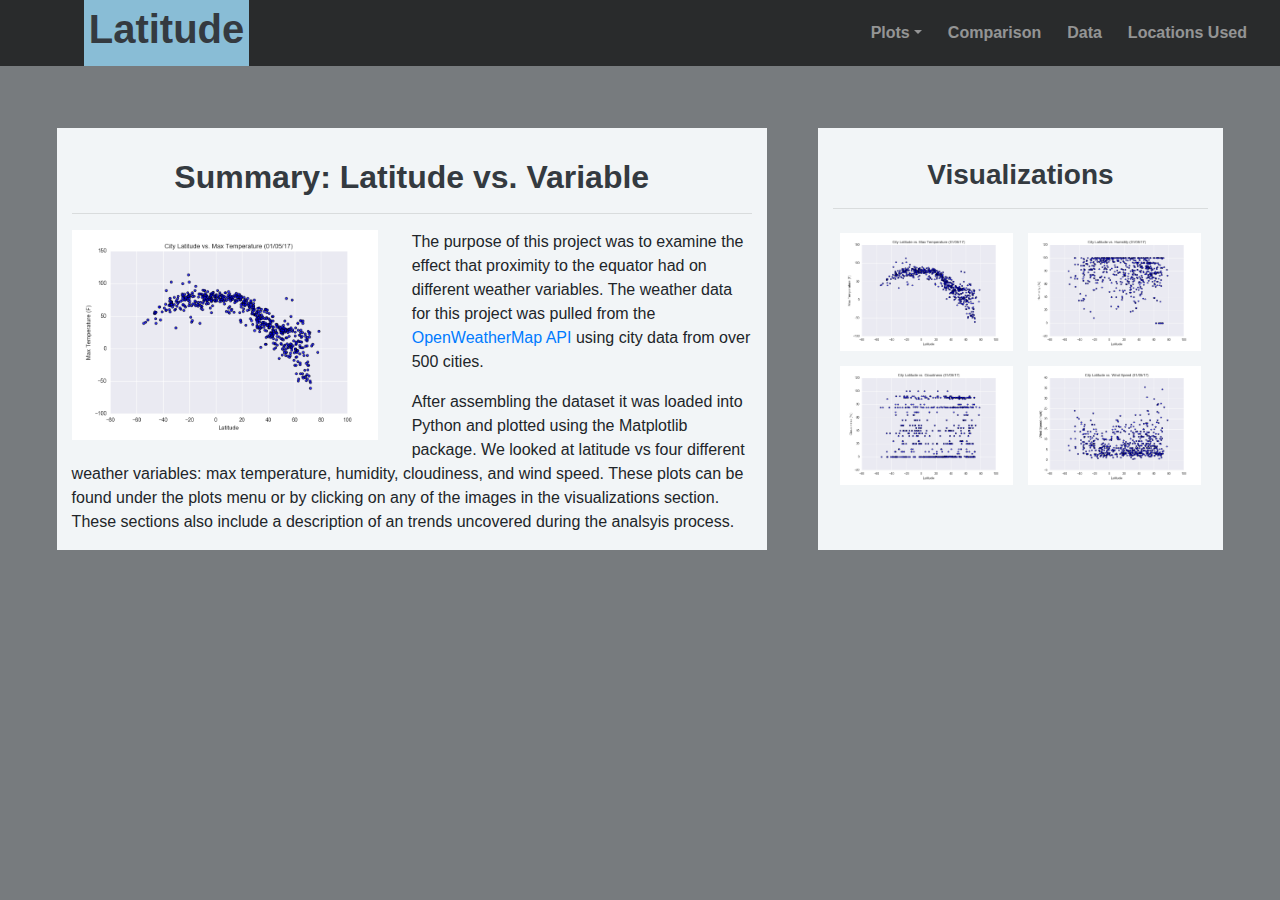
<file: index.html>
<!DOCTYPE html>
<html lang="en">
    <head>
        <meta charset="UTF-8">
        <title>Data Visualization Dashboard</title>
        <link rel="stylesheet" href="reset.css">

        <link rel="stylesheet" href="https://stackpath.bootstrapcdn.com/bootstrap/4.3.1/css/bootstrap.min.css" integrity="sha384-ggOyR0iXCbMQv3Xipma34MD+dH/1fQ784/j6cY/iJTQUOhcWr7x9JvoRxT2MZw1T" crossorigin="anonymous">

        <script src="https://code.jquery.com/jquery-3.3.1.slim.min.js" integrity="sha384-q8i/X+965DzO0rT7abK41JStQIAqVgRVzpbzo5smXKp4YfRvH+8abtTE1Pi6jizo" crossorigin="anonymous"></script>
        <script src="https://cdnjs.cloudflare.com/ajax/libs/popper.js/1.14.7/umd/popper.min.js" integrity="sha384-UO2eT0CpHqdSJQ6hJty5KVphtPhzWj9WO1clHTMGa3JDZwrnQq4sF86dIHNDz0W1" crossorigin="anonymous"></script>
        <script src="https://stackpath.bootstrapcdn.com/bootstrap/4.3.1/js/bootstrap.min.js" integrity="sha384-JjSmVgyd0p3pXB1rRibZUAYoIIy6OrQ6VrjIEaFf/nJGzIxFDsf4x0xIM+B07jRM" crossorigin="anonymous"></script>

        <link rel="stylesheet" href="style.css">
    </head>

    <body class="bodycolor">
        <!--navigation bar for top of screen-->
        <nav class="navbar navbar-expand-md navbar-dark navstyle">
            <div class="container-fluid">
                <div class="navbar-header justify-content-md-start">
                    <a href="index.html"><span class="navbar-brand mb-0 text-dark"><h1><strong>Latitude</strong></h1></span></a>
                </div>
                <button class="navbar-toggler" type="button" data-toggle="collapse" data-target="#navbarSupportedContent" aria-controls="navbarSupportedContent" aria-expanded="false" aria-label="Toggle navigation">
                  <span class="navbar-toggler-icon"></span>
                </button>
                
                <div class="collapse navbar-collapse justify-content-md-end" id="navbarSupportedContent">
                    <ul class="nav navbar-nav">
                        <li class="nav-item dropdown">
                            <a class="nav-link dropdown-toggle" href="#" id="navbarDropdownMenuLink" data-toggle="dropdown" aria-haspopup="true" aria-expanded="false"><strong>Plots</strong></a>
                            <div class="dropdown-menu navstyle" aria-labelledby="navbarDropdownMenuLink">
                                <a class="dropdown-item navstyle" href="maxtemp.html">Max Temperature</a>
                                <a class="dropdown-item" href="humid.html">Humidity</a>
                                <a class="dropdown-item" href="cloudy.html">Cloudiness</a>
                                <a class="dropdown-item" href="windspd.html">Wind Speed</a>
                            </div>
                        </li>
                        <li class="nav-item">
                            <a class="nav-link" href="comp.html"><strong>Comparison</strong></a>
                        </li>
                        <li class="nav-item">
                            <a class="nav-link" href="data.html"><strong>Data</strong></a>
                        </li>
                        <li class="nav-item">
                            <a class="nav-link" href="locdat.html"><strong>Locations Used</strong></a>
                        </li>
                    </ul>
                </div>
            </div>
        </nav>

        <!--main box for summary-->
        <div class="container-fluid">
            <div class="row justify-content-around">
                <div class="col-lg-7 col-11 boxdesign">
                    <h2 class="text-dark"><strong>Summary: Latitude vs. Variable</strong></h2>
                    <hr>
                    <figure>
                        <img class="inlineimg" src="assets/visualizations/Fig1.png" alt="Figure: Latitude vs. Max Temperature">
                    </figure>
                    <p>The purpose of this project was to examine the effect that proximity to the equator had on different weather variables.  The weather data for this project was pulled from the <a href="https://openweathermap.org/api" target="_blank">OpenWeatherMap API</a> using city data from over 500 cities.</p>
                    <p>After assembling the dataset it was loaded into Python and plotted using the Matplotlib package.  We looked at latitude vs four different weather variables: max temperature, humidity, cloudiness, and wind speed.  These plots can be found under the plots menu or by clicking on any of the images in the visualizations section.  These sections also include a description of an trends uncovered during the analsyis process.</p>
                </div>
                <div class="col-lg-4 col-11 boxdesign">
                    <h3 class="text-dark"><strong>Visualizations</strong></h3>
                    <hr>
                    <a href="maxtemp.html">
                        <img class="gridimgfl" src="assets/visualizations/Fig1.png" alt="Figure: Latitude vs. Max Temperature">
                    </a>
                    <a href="humid.html">
                        <img class="gridimgfr" src="assets/visualizations/Fig2.png" alt="Figure: Latitude vs. Humidity">
                    </a>
                    <a href="cloudy.html">
                        <img class="gridimgfl" src="assets/visualizations/Fig3.png" alt="Figure: Latitude vs. Cloudiness">
                    </a>
                    <a href="windspd.html">
                        <img class="gridimgfr" src="assets/visualizations/Fig4.png" alt="Figure: Latitude vs. Wind Speed">
                    </a>
                </div>
            </div>
        </div>

    </body>
</html>
</file>
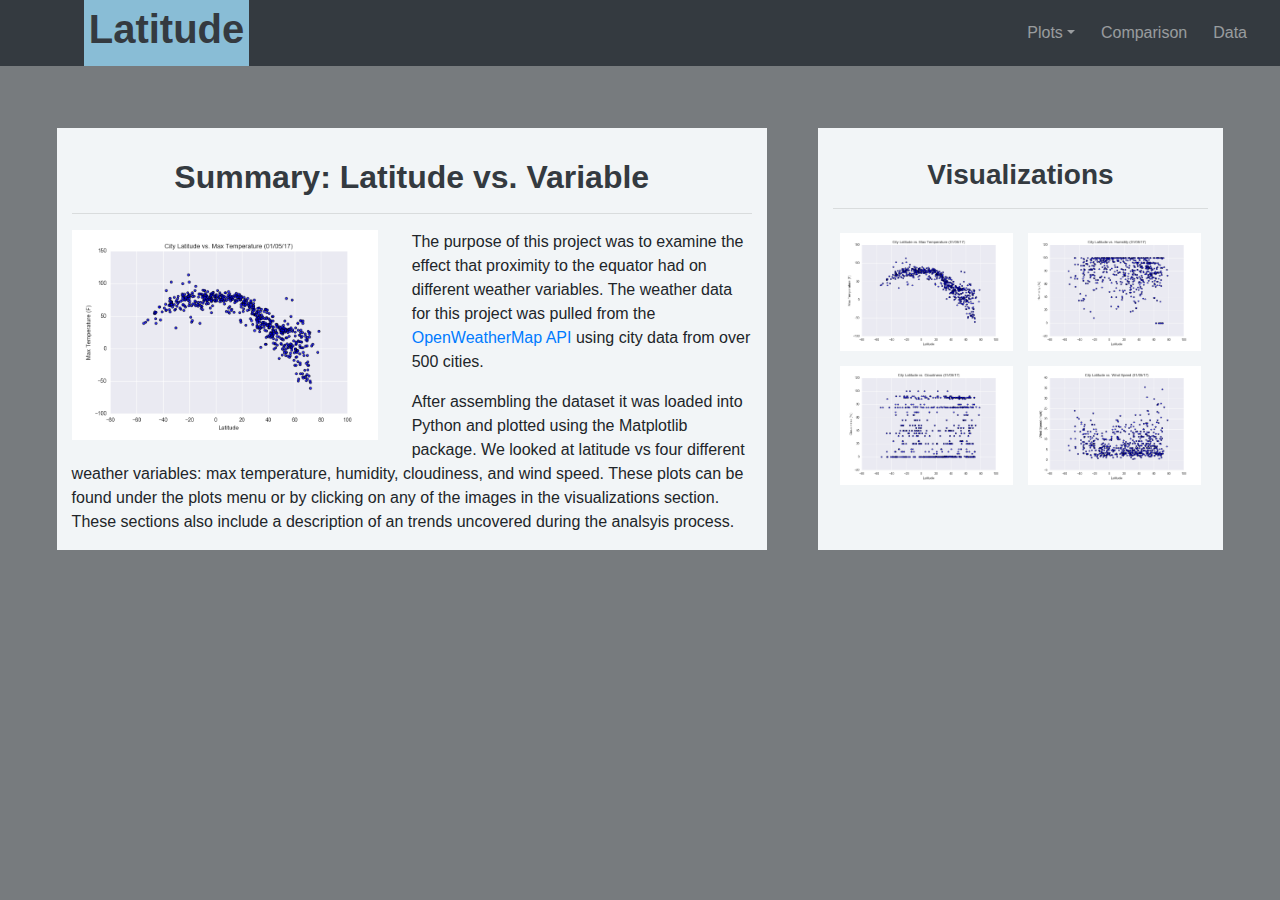
<file: WebVisualizations/index.html>
<!DOCTYPE html>
<html lang="en">
    <head>
        <meta charset="UTF-8">
        <title>Data Visualization Dashboard</title>
        <link rel="stylesheet" href="reset.css">

        <link rel="stylesheet" href="https://stackpath.bootstrapcdn.com/bootstrap/4.3.1/css/bootstrap.min.css" integrity="sha384-ggOyR0iXCbMQv3Xipma34MD+dH/1fQ784/j6cY/iJTQUOhcWr7x9JvoRxT2MZw1T" crossorigin="anonymous">

        <script src="https://code.jquery.com/jquery-3.3.1.slim.min.js" integrity="sha384-q8i/X+965DzO0rT7abK41JStQIAqVgRVzpbzo5smXKp4YfRvH+8abtTE1Pi6jizo" crossorigin="anonymous"></script>
        <script src="https://cdnjs.cloudflare.com/ajax/libs/popper.js/1.14.7/umd/popper.min.js" integrity="sha384-UO2eT0CpHqdSJQ6hJty5KVphtPhzWj9WO1clHTMGa3JDZwrnQq4sF86dIHNDz0W1" crossorigin="anonymous"></script>
        <script src="https://stackpath.bootstrapcdn.com/bootstrap/4.3.1/js/bootstrap.min.js" integrity="sha384-JjSmVgyd0p3pXB1rRibZUAYoIIy6OrQ6VrjIEaFf/nJGzIxFDsf4x0xIM+B07jRM" crossorigin="anonymous"></script>

        <link rel="stylesheet" href="style.css">
    </head>

    <body class="bodycolor">
        <!--navigation bar for top of screen-->
        <nav class="navbar navbar-expand-md navbar-dark bg-dark">
            <div class="container-fluid">
                <div class="navbar-header justify-content-md-start">
                    <span class="navbar-brand mb-0 text-dark"><h1><strong>Latitude</strong></h1></span>
                </div>
                <button class="navbar-toggler" type="button" data-toggle="collapse" data-target="#navbarSupportedContent" aria-controls="navbarSupportedContent" aria-expanded="false" aria-label="Toggle navigation">
                  <span class="navbar-toggler-icon"></span>
                </button>
                
                <div class="collapse navbar-collapse justify-content-md-end" id="navbarSupportedContent">
                    <ul class="nav navbar-nav">
                        <li class="nav-item dropdown">
                            <a class="nav-link dropdown-toggle" href="#" id="navbarDropdownMenuLink" data-toggle="dropdown" aria-haspopup="true" aria-expanded="false">Plots</a>
                            <div class="dropdown-menu" aria-labelledby="navbarDropdownMenuLink">
                                <a class="dropdown-item" href="maxtemp.html">Max Temperature</a>
                                <a class="dropdown-item" href="humid.html">Humidity</a>
                                <a class="dropdown-item" href="cloudy.html">Cloudiness</a>
                                <a class="dropdown-item" href="windspd.html">Wind Speed</a>
                            </div>
                        </li>
                        <li class="nav-item">
                            <a class="nav-link" href="comp.html">Comparison</a>
                        </li>
                        <li class="nav-item">
                            <a class="nav-link" href="data.html">Data</a>
                        </li>
                    </ul>
                </div>
            </div>
        </nav>

        <!--main box for summary-->
        <div class="container-fluid">
            <div class="row justify-content-around">
                <div class="col-lg-7 col-11 boxdesign">
                    <h2 class="text-dark"><strong>Summary: Latitude vs. Variable</strong></h2>
                    <hr>
                    <figure>
                        <img class="inlineimg" src="assets/visualizations/Fig1.png" alt="Figure: Latitude vs. Max Temperature">
                    </figure>
                    <p>The purpose of this project was to examine the effect that proximity to the equator had on different weather variables.  The weather data for this project was pulled from the <a href="https://openweathermap.org/api" target="_blank">OpenWeatherMap API</a> using city data from over 500 cities.</p>
                    <p>After assembling the dataset it was loaded into Python and plotted using the Matplotlib package.  We looked at latitude vs four different weather variables: max temperature, humidity, cloudiness, and wind speed.  These plots can be found under the plots menu or by clicking on any of the images in the visualizations section.  These sections also include a description of an trends uncovered during the analsyis process.</p>
                </div>
                <div class="col-lg-4 col-11 boxdesign">
                    <h3 class="text-dark"><strong>Visualizations</strong></h3>
                    <hr>
                    <a href="maxtemp.html">
                        <img class="gridimgfl" src="assets/visualizations/Fig1.png" alt="Figure: Latitude vs. Max Temperature">
                    </a>
                    <a href="humid.html">
                        <img class="gridimgfr" src="assets/visualizations/Fig2.png" alt="Figure: Latitude vs. Humidity">
                    </a>
                    <a href="cloudy.html">
                        <img class="gridimgfl" src="assets/visualizations/Fig3.png" alt="Figure: Latitude vs. Cloudiness">
                    </a>
                    <a href="windspd.html">
                        <img class="gridimgfr" src="assets/visualizations/Fig4.png" alt="Figure: Latitude vs. Wind Speed">
                    </a>
                </div>
            </div>
        </div>

    </body>
</html>
</file>
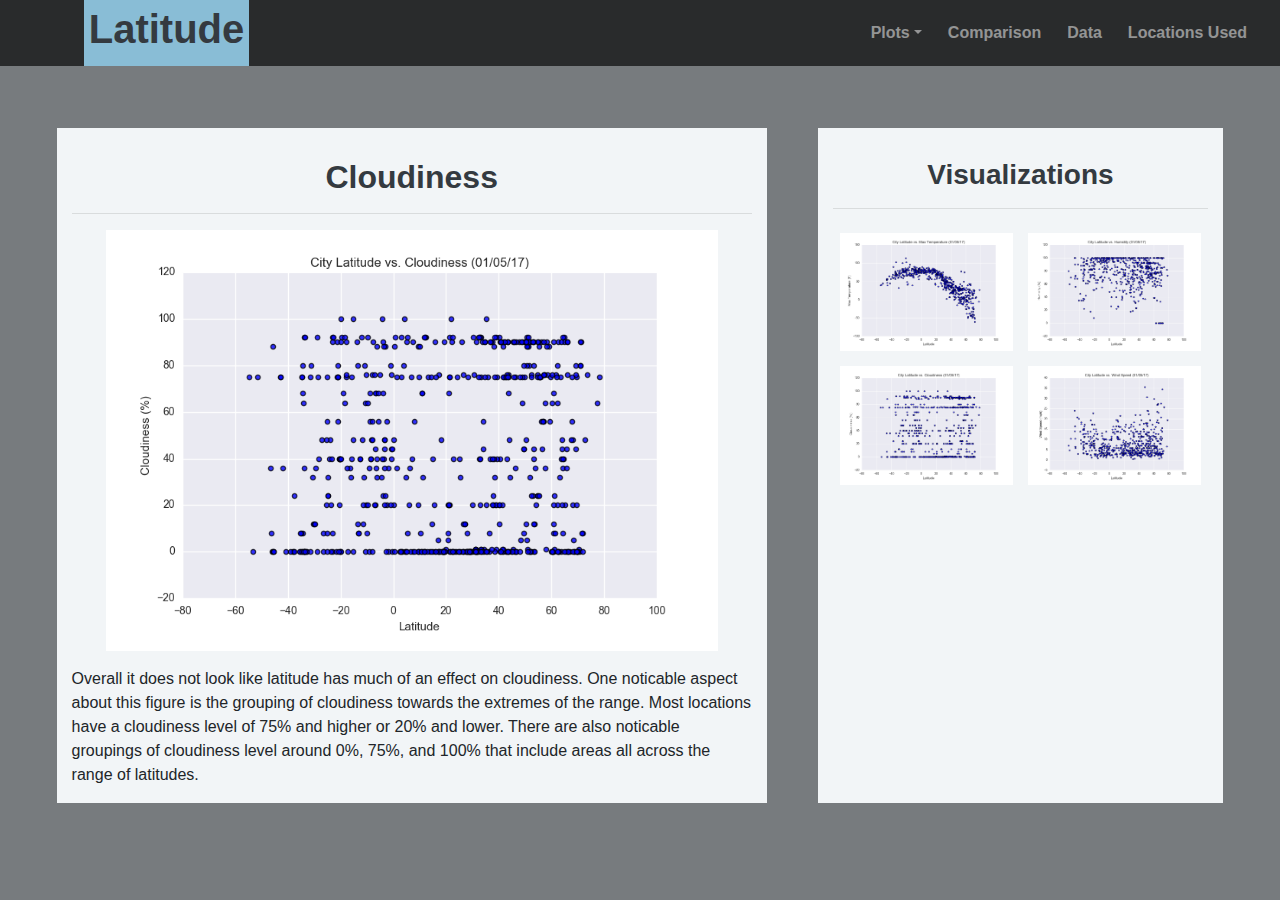
<file: cloudy.html>
<!DOCTYPE html>
<html lang="en">
    <head>
        <meta charset="UTF-8">
        <title>Data Visualization Dashboard</title>
        <link rel="stylesheet" href="reset.css">

        <link rel="stylesheet" href="https://stackpath.bootstrapcdn.com/bootstrap/4.3.1/css/bootstrap.min.css" integrity="sha384-ggOyR0iXCbMQv3Xipma34MD+dH/1fQ784/j6cY/iJTQUOhcWr7x9JvoRxT2MZw1T" crossorigin="anonymous">

        <script src="https://code.jquery.com/jquery-3.3.1.slim.min.js" integrity="sha384-q8i/X+965DzO0rT7abK41JStQIAqVgRVzpbzo5smXKp4YfRvH+8abtTE1Pi6jizo" crossorigin="anonymous"></script>
        <script src="https://cdnjs.cloudflare.com/ajax/libs/popper.js/1.14.7/umd/popper.min.js" integrity="sha384-UO2eT0CpHqdSJQ6hJty5KVphtPhzWj9WO1clHTMGa3JDZwrnQq4sF86dIHNDz0W1" crossorigin="anonymous"></script>
        <script src="https://stackpath.bootstrapcdn.com/bootstrap/4.3.1/js/bootstrap.min.js" integrity="sha384-JjSmVgyd0p3pXB1rRibZUAYoIIy6OrQ6VrjIEaFf/nJGzIxFDsf4x0xIM+B07jRM" crossorigin="anonymous"></script>

        <link rel="stylesheet" href="style.css">
    </head>

    <body class="bodycolor">
        <!--navigation bar for top of screen-->
        <nav class="navbar navbar-expand-md navbar-dark navstyle">
            <div class="container-fluid">
                <div class="navbar-header justify-content-md-start">
                    <a href="index.html"><span class="navbar-brand mb-0 text-dark"><h1><strong>Latitude</strong></h1></span></a>
                </div>
                <button class="navbar-toggler" type="button" data-toggle="collapse" data-target="#navbarSupportedContent" aria-controls="navbarSupportedContent" aria-expanded="false" aria-label="Toggle navigation">
                  <span class="navbar-toggler-icon"></span>
                </button>
                
                <div class="collapse navbar-collapse justify-content-md-end" id="navbarSupportedContent">
                    <ul class="nav navbar-nav">
                        <li class="nav-item dropdown">
                            <a class="nav-link dropdown-toggle" href="#" id="navbarDropdownMenuLink" data-toggle="dropdown" aria-haspopup="true" aria-expanded="false"><strong>Plots</strong></a>
                            <div class="dropdown-menu navstyle" aria-labelledby="navbarDropdownMenuLink">
                                <a class="dropdown-item navstyle" href="maxtemp.html">Max Temperature</a>
                                <a class="dropdown-item" href="humid.html">Humidity</a>
                                <a class="dropdown-item" href="cloudy.html">Cloudiness</a>
                                <a class="dropdown-item" href="windspd.html">Wind Speed</a>
                            </div>
                        </li>
                        <li class="nav-item">
                            <a class="nav-link" href="comp.html"><strong>Comparison</strong></a>
                        </li>
                        <li class="nav-item">
                            <a class="nav-link" href="data.html"><strong>Data</strong></a>
                        </li>
                        <li class="nav-item">
                            <a class="nav-link" href="locdat.html"><strong>Locations Used</strong></a>
                        </li>
                    </ul>
                </div>
            </div>
        </nav>
        
        <!--main box for summary-->
        <div class="container-fluid">
            <div class="row justify-content-around">
                <div class="col-lg-7 col-11 boxdesign">
                    <h2 class="text-dark"><strong>Cloudiness</strong></h2>
                    <hr>
                    <figure>
                        <img class="mainimg" src="assets/visualizations/Fig3.png" alt="Figure: Latitude vs. Cloudiness">
                    </figure>
                    <p>Overall it does not look like latitude has much of an effect on cloudiness.  One noticable aspect about this figure is the grouping of cloudiness towards the extremes of the range.  Most locations have a cloudiness level of 75% and higher or 20% and lower.  There are also noticable groupings of cloudiness level around 0%, 75%, and 100% that include areas all across the range of latitudes.</p>
                </div>
                <div class="col-lg-4 col-11 boxdesign">
                    <h3 class="text-dark"><strong>Visualizations</strong></h3>
                    <hr>
                    <a href="maxtemp.html">
                        <img class="gridimgfl" src="assets/visualizations/Fig1.png" alt="Figure: Latitude vs. Max Temperature">
                    </a>
                    <a href="humid.html">
                        <img class="gridimgfr" src="assets/visualizations/Fig2.png" alt="Figure: Latitude vs. Humidity">
                    </a>
                    <a href="cloudy.html">
                        <img class="gridimgfl" src="assets/visualizations/Fig3.png" alt="Figure: Latitude vs. Cloudiness">
                    </a>
                    <a href="windspd.html">
                        <img class="gridimgfr" src="assets/visualizations/Fig4.png" alt="Figure: Latitude vs. Wind Speed">
                    </a>
                </div>
            </div>
        </div>
    
    </body>
</html>
</file>
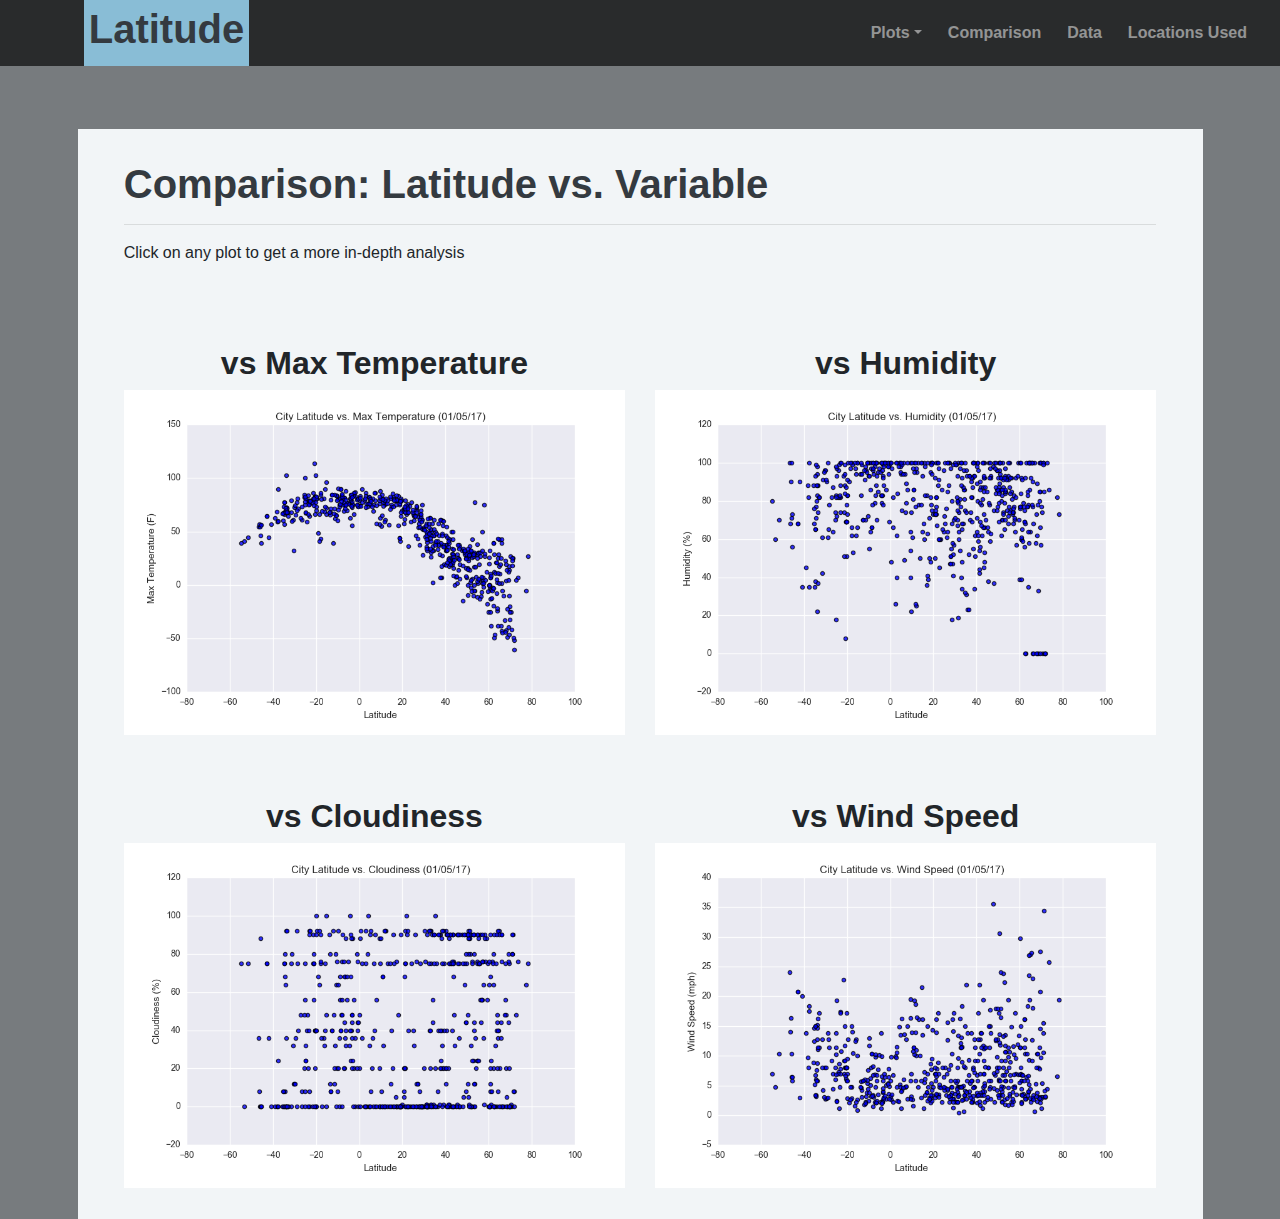
<file: comp.html>
<!DOCTYPE html>
<html lang="en">
    <head>
        <meta charset="UTF-8">
        <title>Data Visualization Dashboard</title>
        <link rel="stylesheet" href="reset.css">

        <link rel="stylesheet" href="https://stackpath.bootstrapcdn.com/bootstrap/4.3.1/css/bootstrap.min.css" integrity="sha384-ggOyR0iXCbMQv3Xipma34MD+dH/1fQ784/j6cY/iJTQUOhcWr7x9JvoRxT2MZw1T" crossorigin="anonymous">

        <script src="https://code.jquery.com/jquery-3.3.1.slim.min.js" integrity="sha384-q8i/X+965DzO0rT7abK41JStQIAqVgRVzpbzo5smXKp4YfRvH+8abtTE1Pi6jizo" crossorigin="anonymous"></script>
        <script src="https://cdnjs.cloudflare.com/ajax/libs/popper.js/1.14.7/umd/popper.min.js" integrity="sha384-UO2eT0CpHqdSJQ6hJty5KVphtPhzWj9WO1clHTMGa3JDZwrnQq4sF86dIHNDz0W1" crossorigin="anonymous"></script>
        <script src="https://stackpath.bootstrapcdn.com/bootstrap/4.3.1/js/bootstrap.min.js" integrity="sha384-JjSmVgyd0p3pXB1rRibZUAYoIIy6OrQ6VrjIEaFf/nJGzIxFDsf4x0xIM+B07jRM" crossorigin="anonymous"></script>

        <link rel="stylesheet" href="style.css">
    </head>

    <body class="bodycolor">
        <!--navigation bar for top of screen-->
        <nav class="navbar navbar-expand-md navbar-dark navstyle">
            <div class="container-fluid">
                <div class="navbar-header justify-content-md-start">
                    <a href="index.html"><span class="navbar-brand mb-0 text-dark"><h1><strong>Latitude</strong></h1></span></a>
                </div>
                <button class="navbar-toggler" type="button" data-toggle="collapse" data-target="#navbarSupportedContent" aria-controls="navbarSupportedContent" aria-expanded="false" aria-label="Toggle navigation">
                  <span class="navbar-toggler-icon"></span>
                </button>
                
                <div class="collapse navbar-collapse justify-content-md-end" id="navbarSupportedContent">
                    <ul class="nav navbar-nav">
                        <li class="nav-item dropdown">
                            <a class="nav-link dropdown-toggle" href="#" id="navbarDropdownMenuLink" data-toggle="dropdown" aria-haspopup="true" aria-expanded="false"><strong>Plots</strong></a>
                            <div class="dropdown-menu navstyle" aria-labelledby="navbarDropdownMenuLink">
                                <a class="dropdown-item navstyle" href="maxtemp.html">Max Temperature</a>
                                <a class="dropdown-item" href="humid.html">Humidity</a>
                                <a class="dropdown-item" href="cloudy.html">Cloudiness</a>
                                <a class="dropdown-item" href="windspd.html">Wind Speed</a>
                            </div>
                        </li>
                        <li class="nav-item">
                            <a class="nav-link" href="comp.html"><strong>Comparison</strong></a>
                        </li>
                        <li class="nav-item">
                            <a class="nav-link" href="data.html"><strong>Data</strong></a>
                        </li>
                        <li class="nav-item">
                            <a class="nav-link" href="locdat.html"><strong>Locations Used</strong></a>
                        </li>
                    </ul>
                </div>
            </div>
        </nav>

        
        <!--main box for content-->
        <div class="container-fluid">
            <div class="row boxdesignsub topbox">
                <div class="col-12">
                    <h1 class="text-dark"><strong>Comparison: Latitude vs. Variable</strong></h1>
                    <hr>
                    <p>Click on any plot to get a more in-depth analysis</p>
                </div>
            </div>
            <div class="row boxdesignsub">
                <div class="col-md-6 col-12">
                    <h2><b>vs Max Temperature</b></h2>
                    <a href="maxtemp.html">
                        <img width="100%" src="assets/visualizations/Fig1.png" alt="Figure: Latitude vs. Max Temperature">
                    </a>
                </div>
                <div class="col-md-6 col-12">
                    <h2><b>vs Humidity</b></h2>
                    <a href="humid.html">
                        <img width="100%" src="assets/visualizations/Fig2.png" alt="Figure: Latitude vs. Humidity">
                    </a>
                </div>
            </div>
            <div class="row boxdesignsub">
                <div class="col-md-6 col-12">
                    <h2><b>vs Cloudiness</b></h2>
                    <a href="cloudy.html">
                        <img width="100%" src="assets/visualizations/Fig3.png" alt="Figure: Latitude vs. Cloudiness">
                    </a>
                </div>
                <div class="col-md-6 col-12">
                    <h2><b>vs Wind Speed</b></h2>
                    <a href="windspd.html">
                        <img width="100%" src="assets/visualizations/Fig4.png" alt="Figure: Latitude vs. Wind Speed">
                    </a>
                </div>
            </div>
        </div>
    
    </body>
</html>
</file>
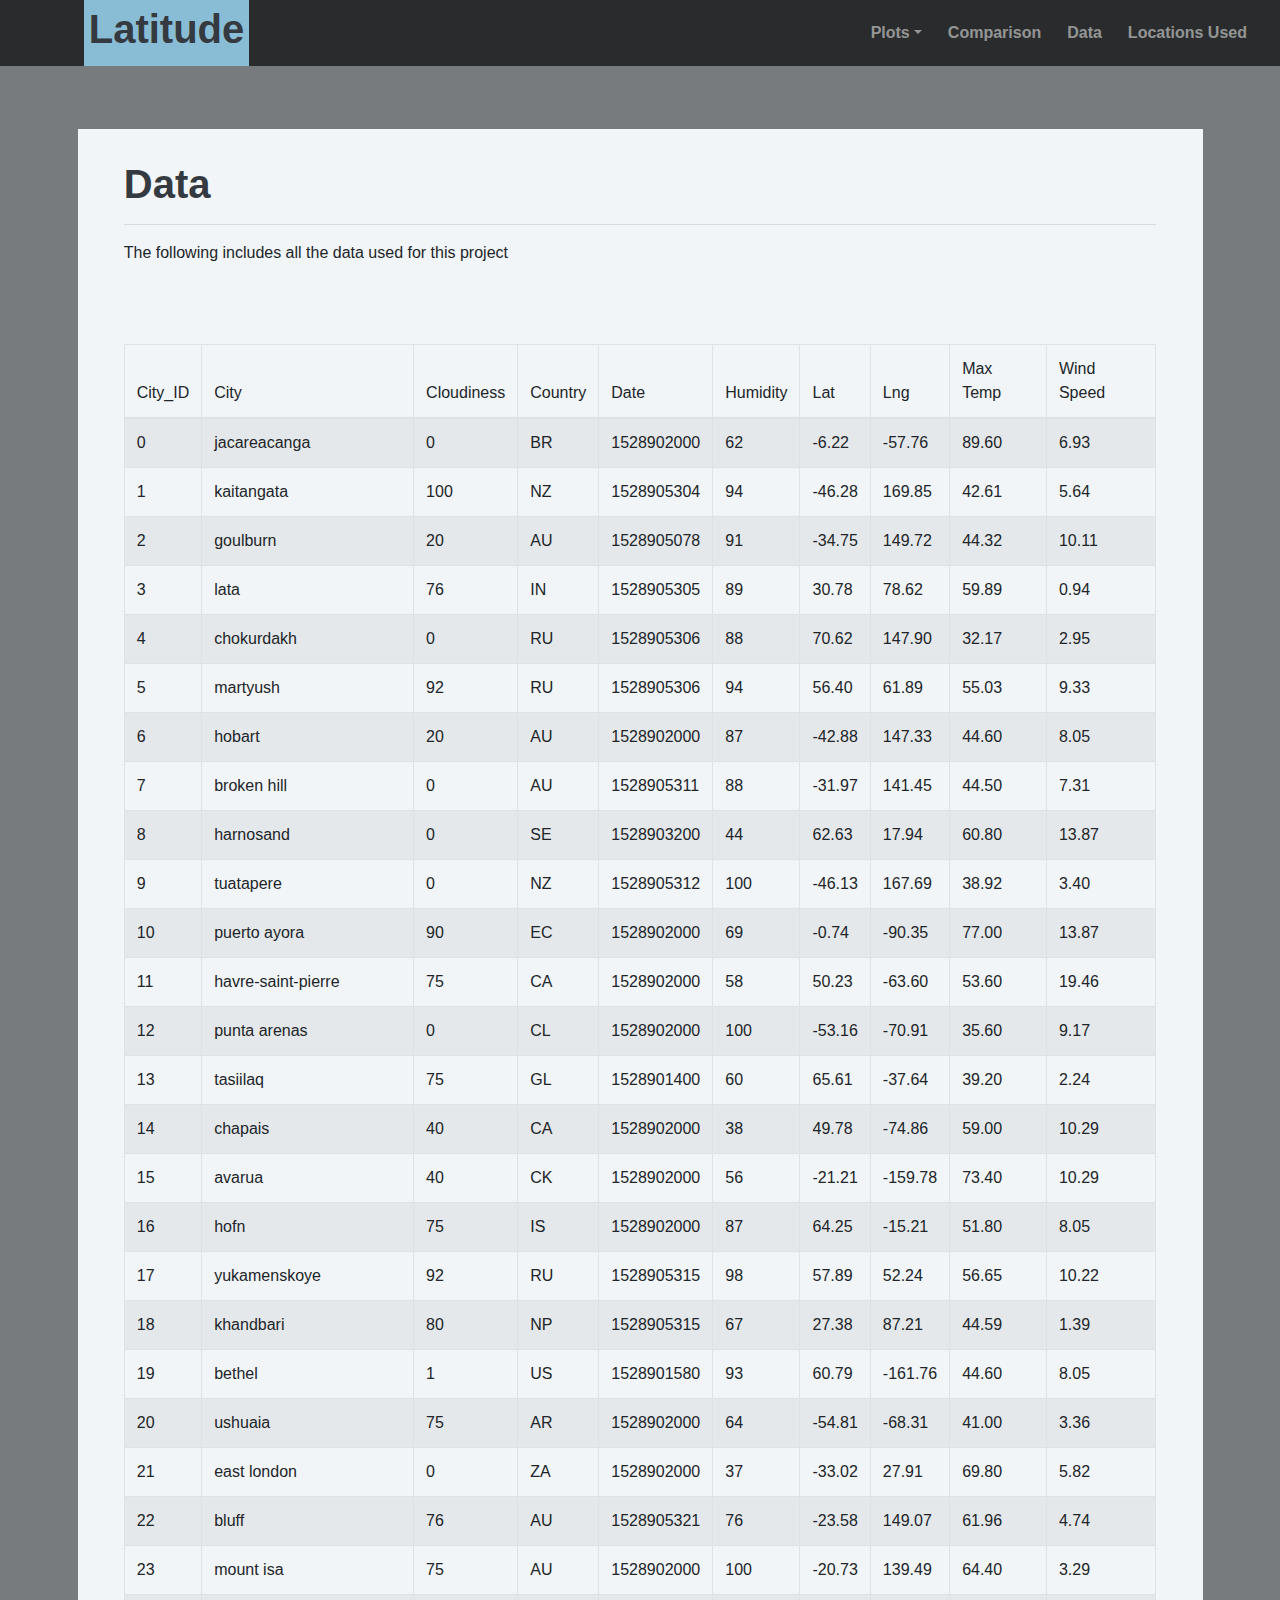
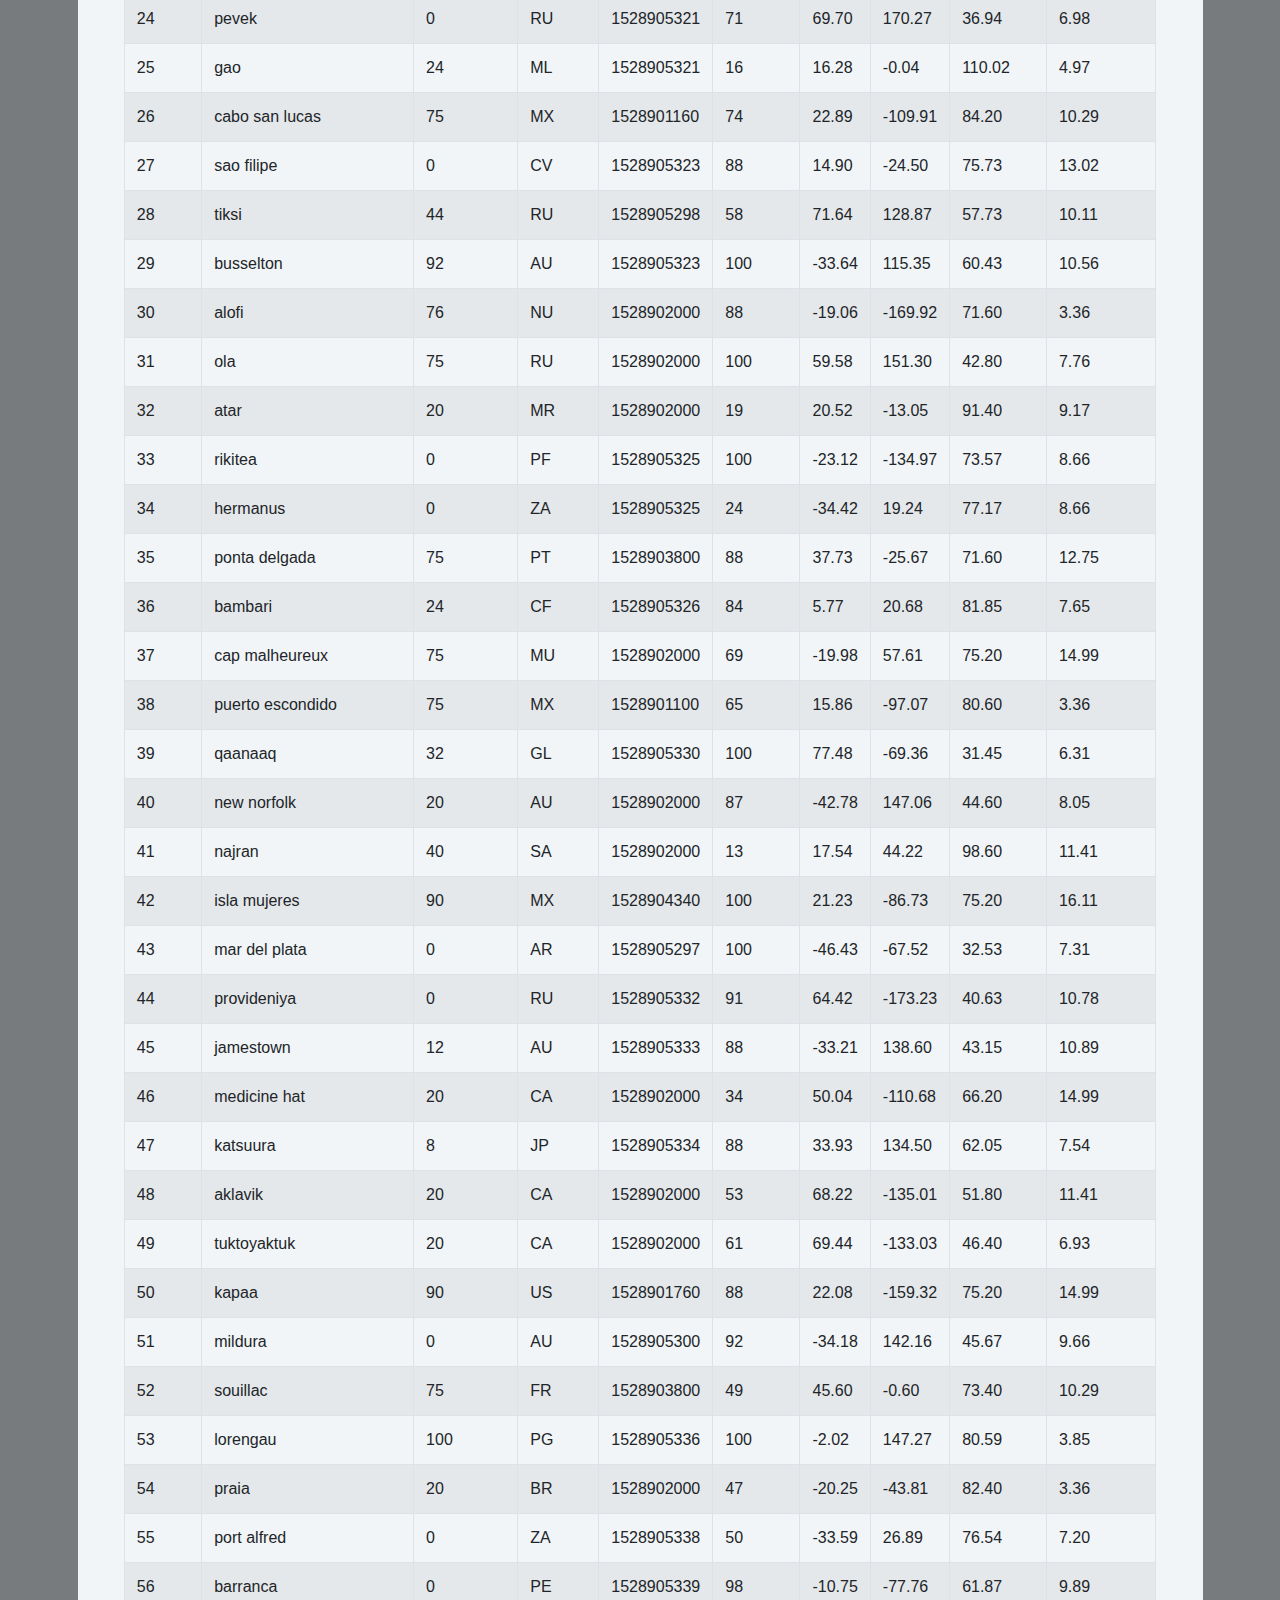
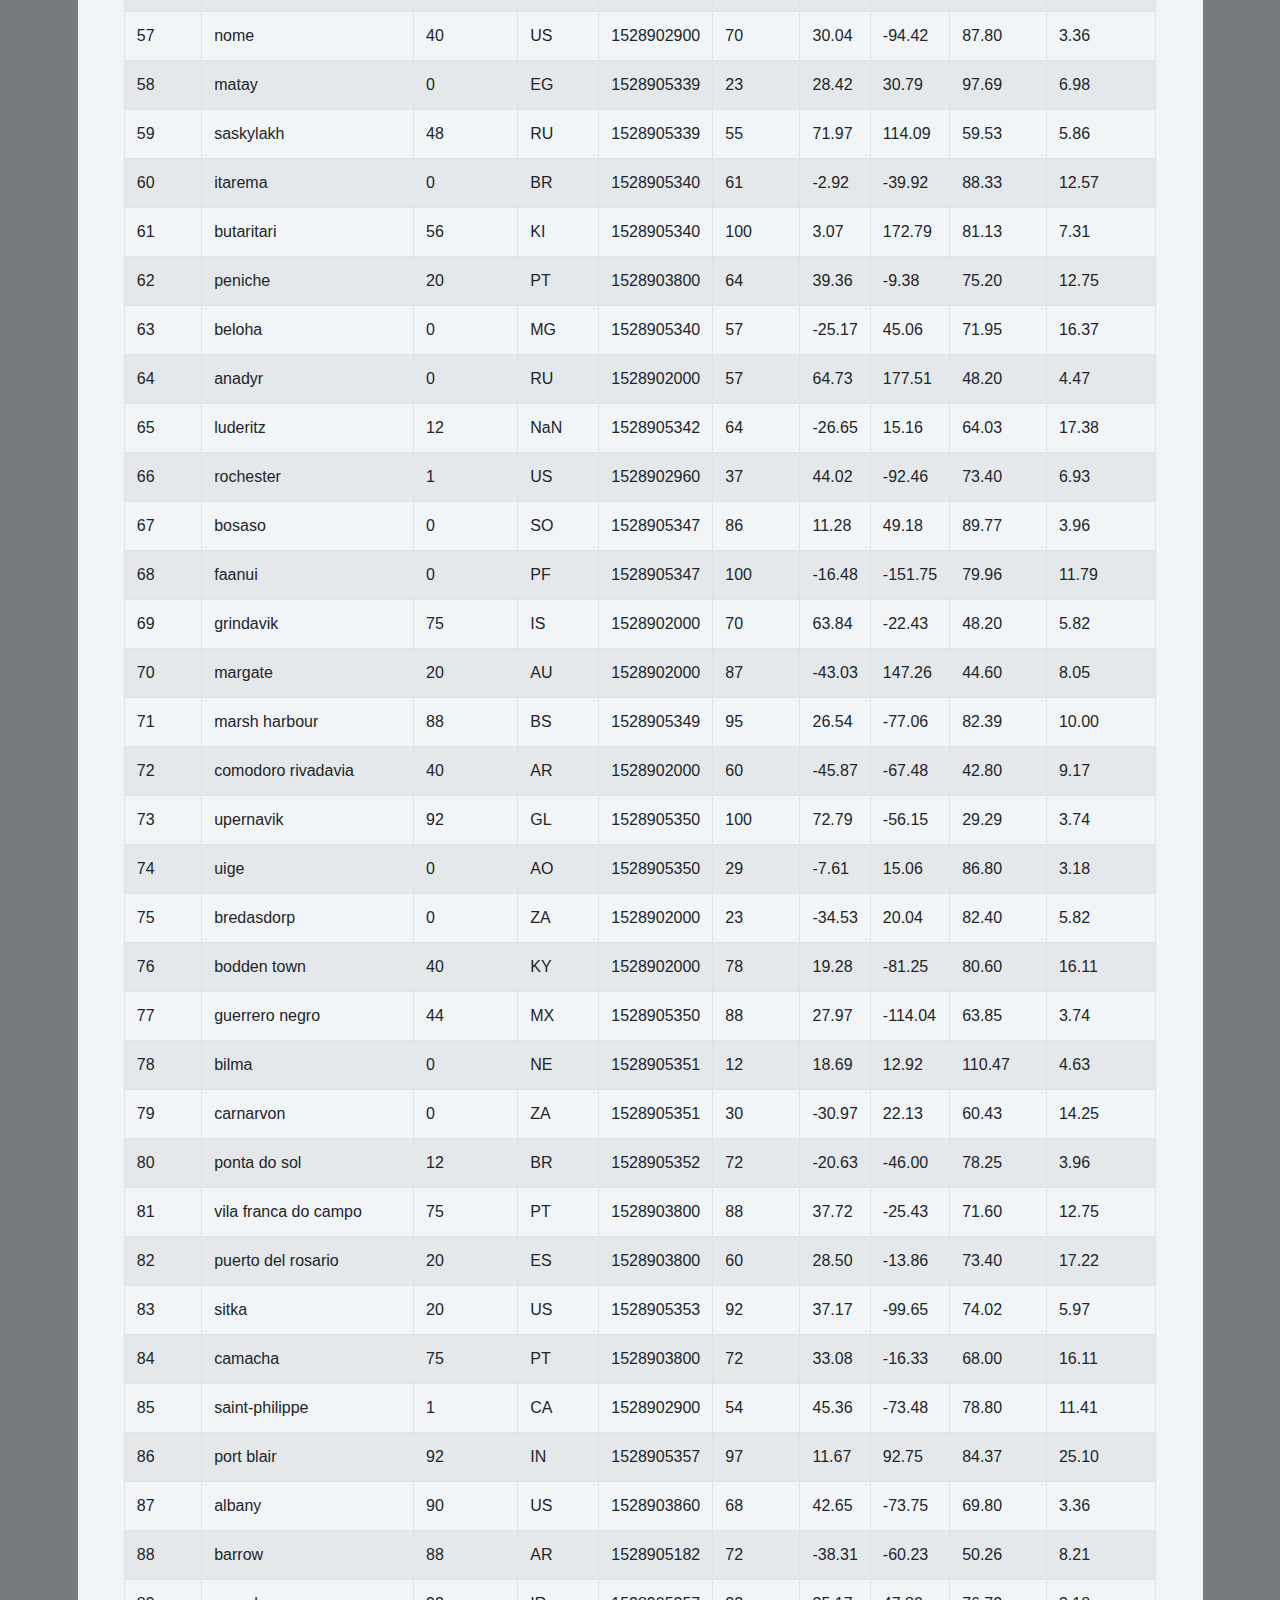
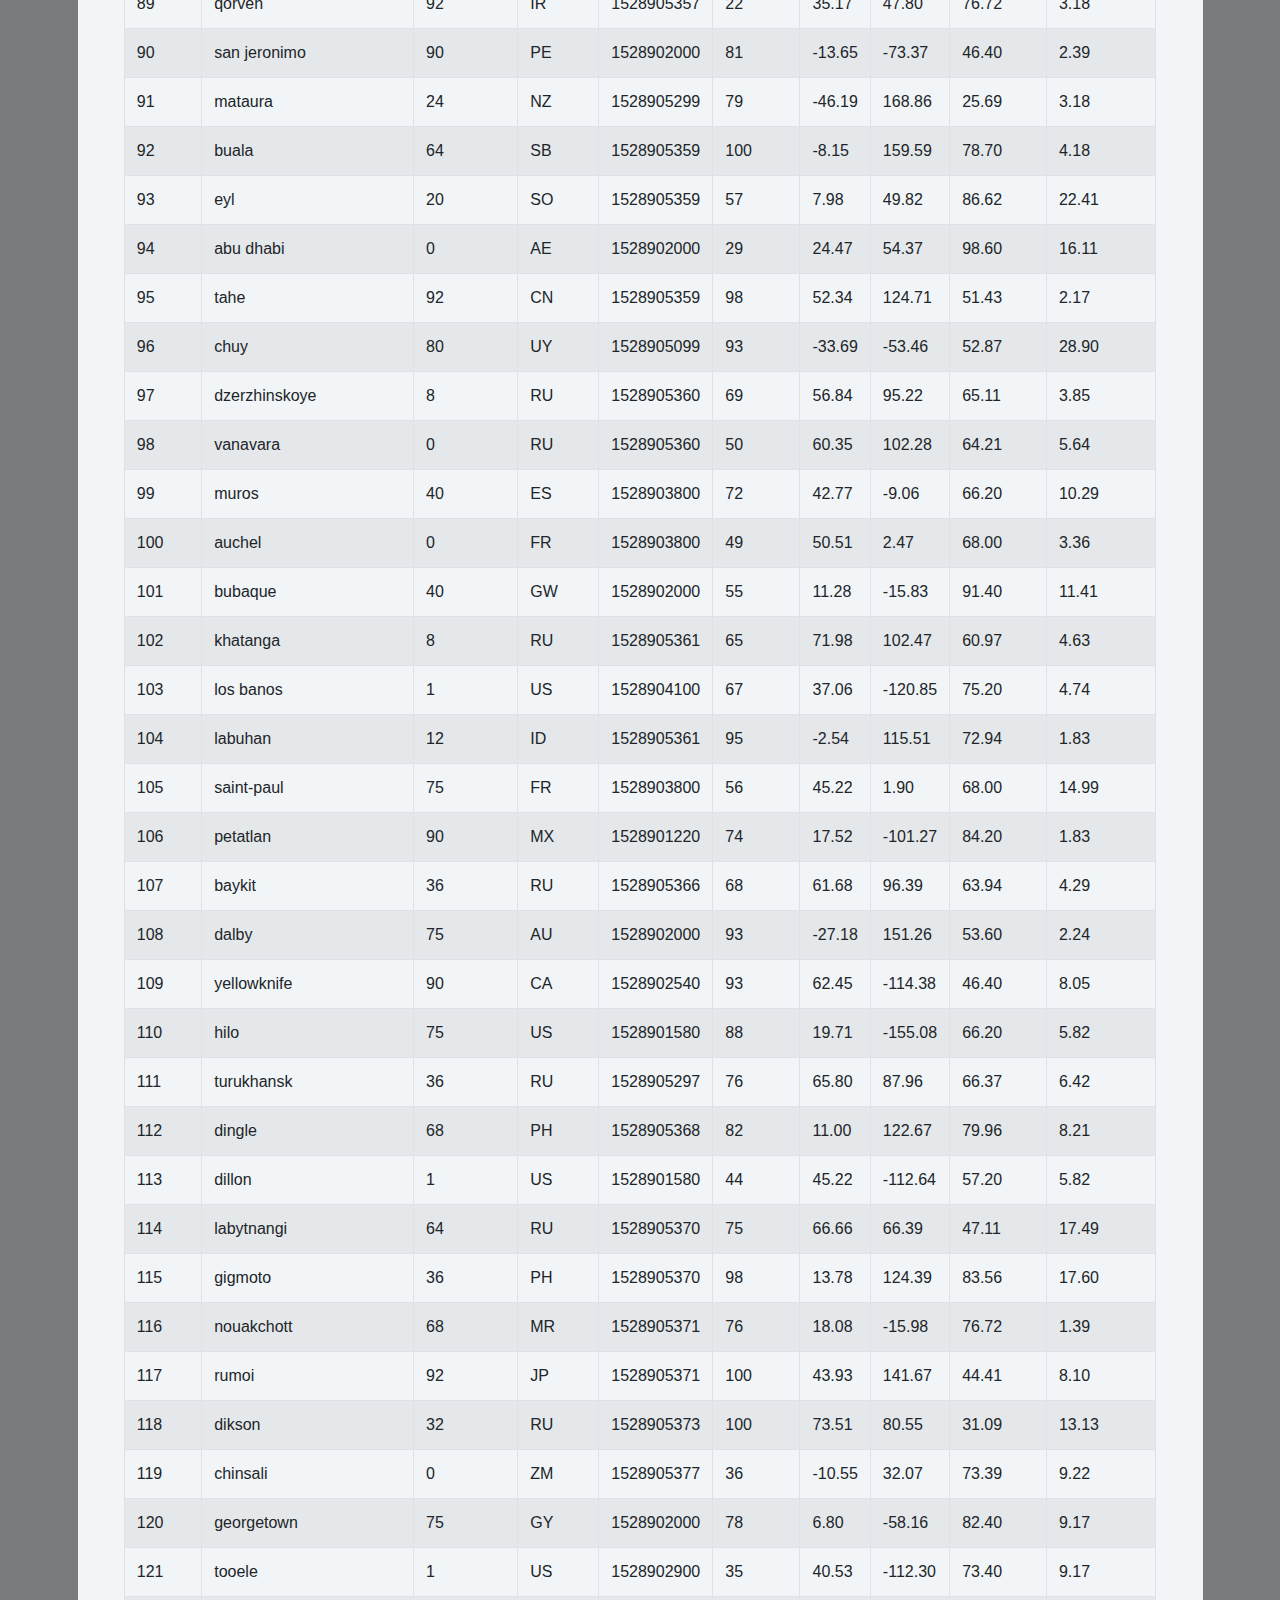
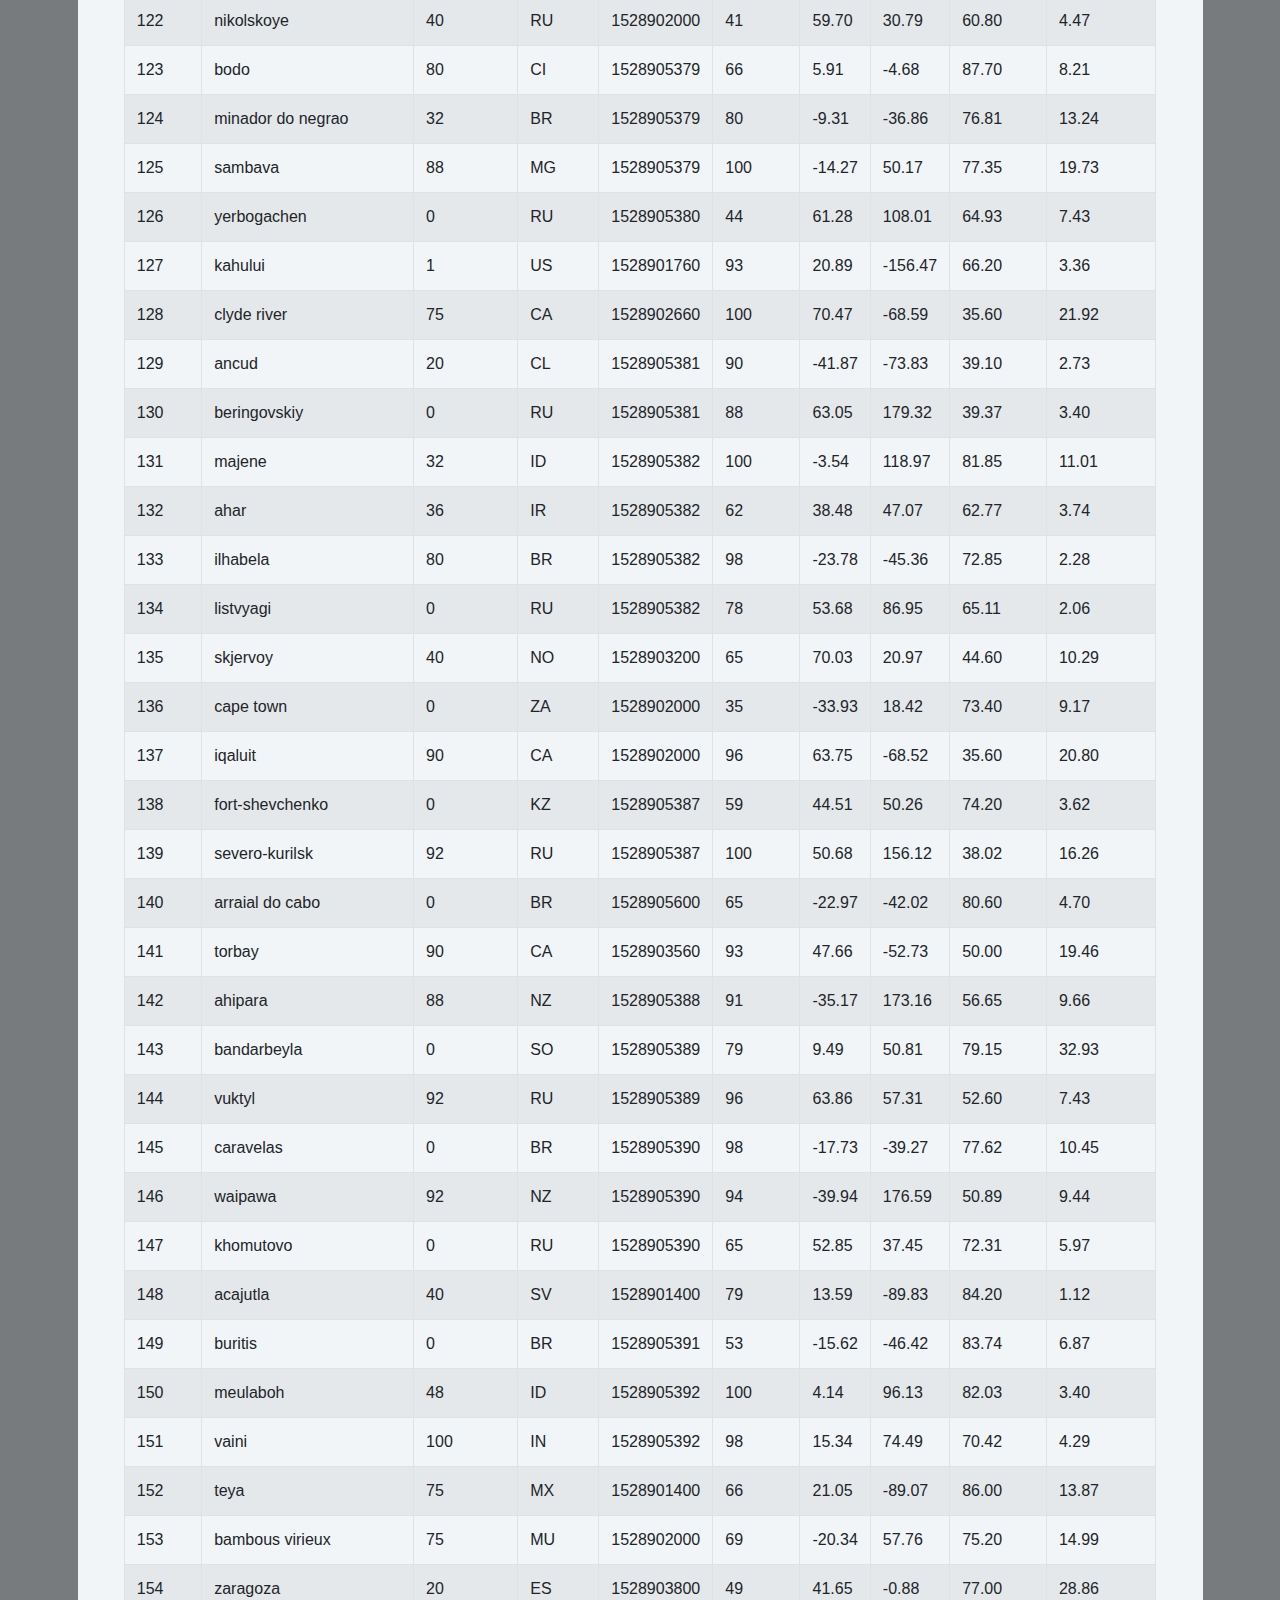
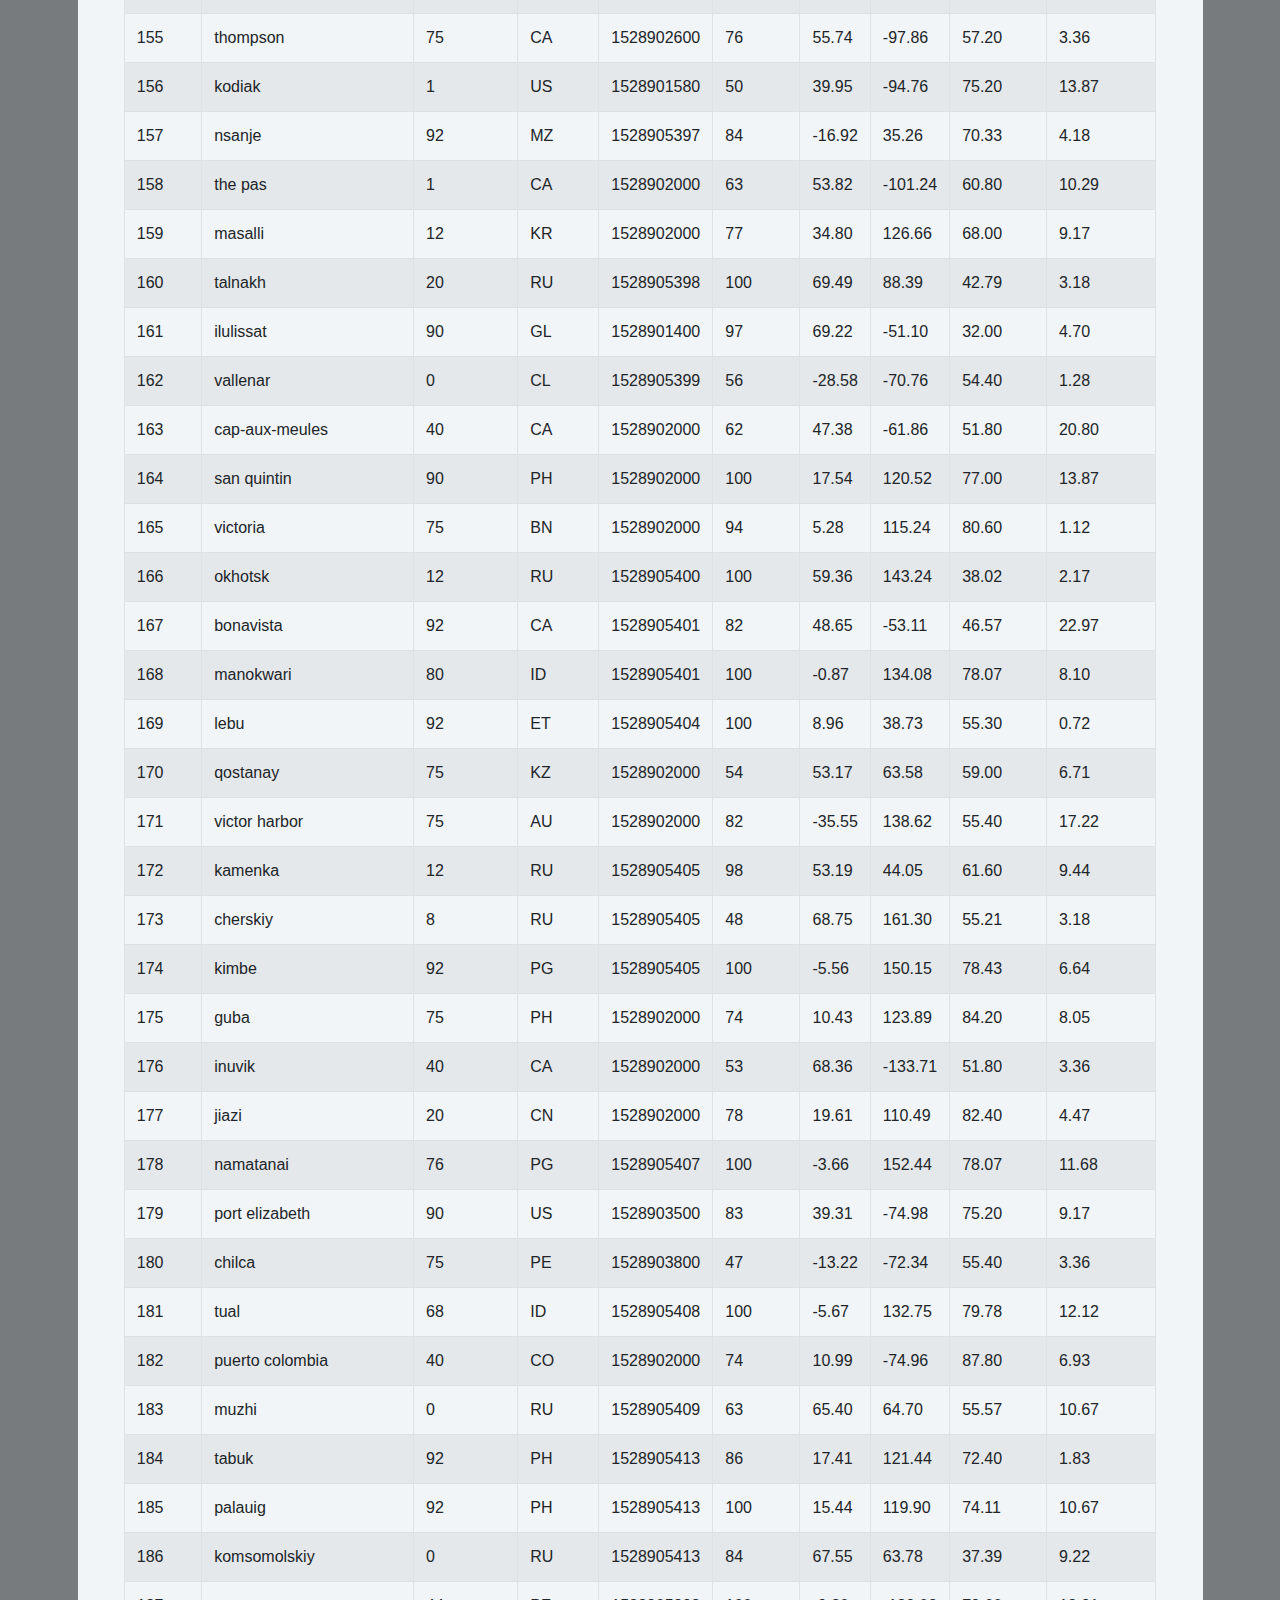
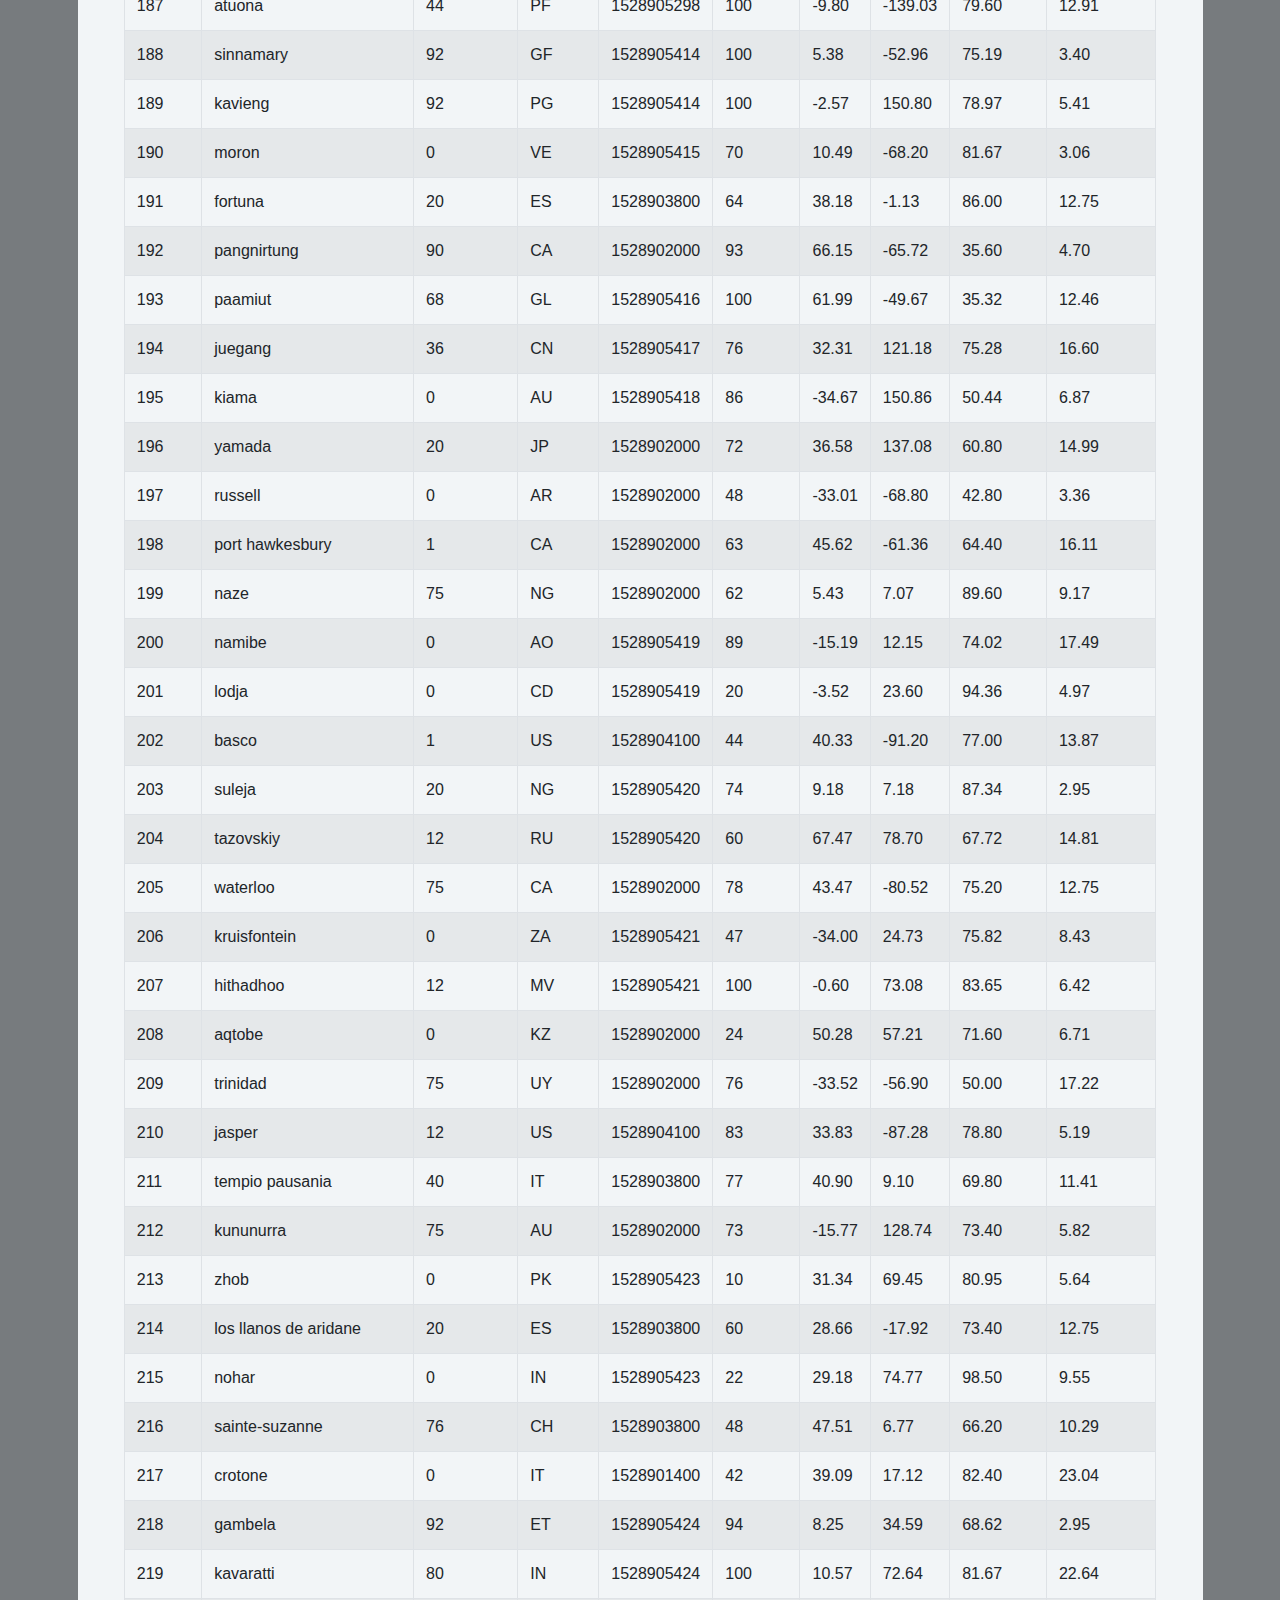
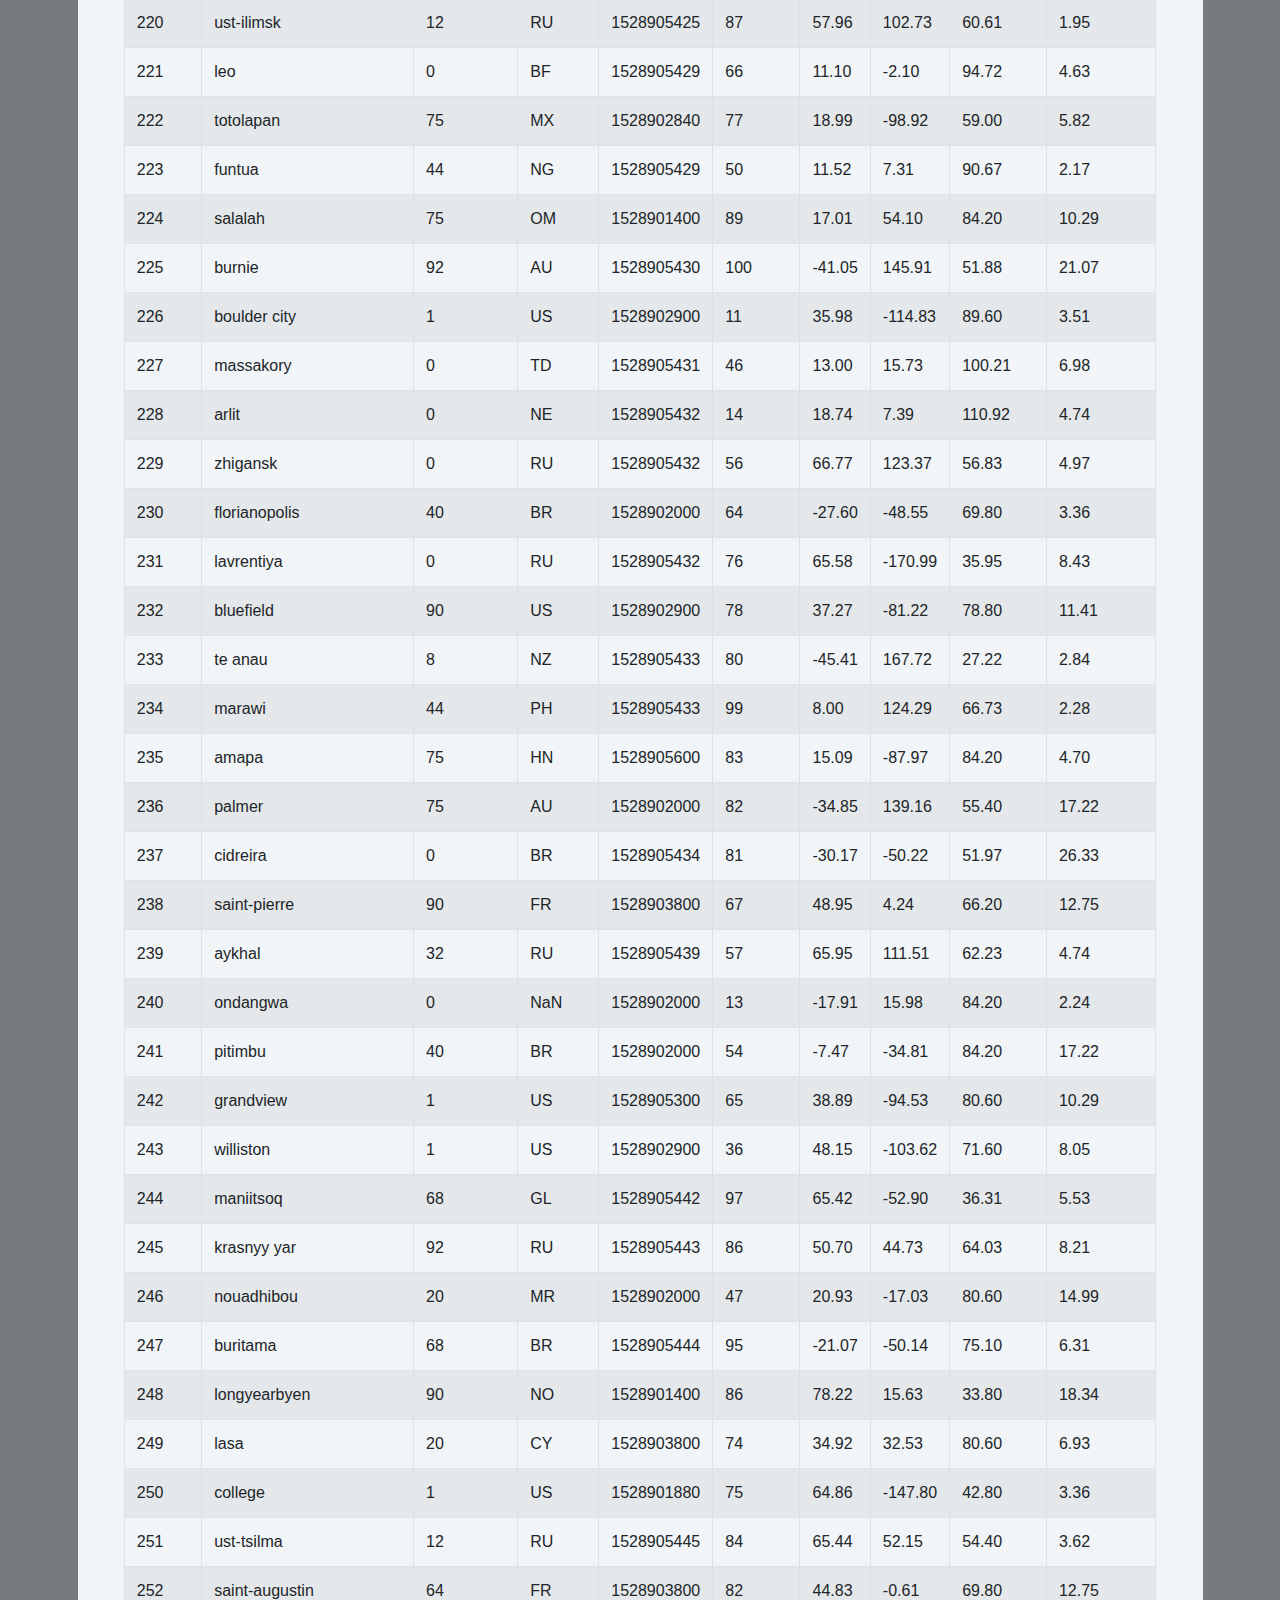
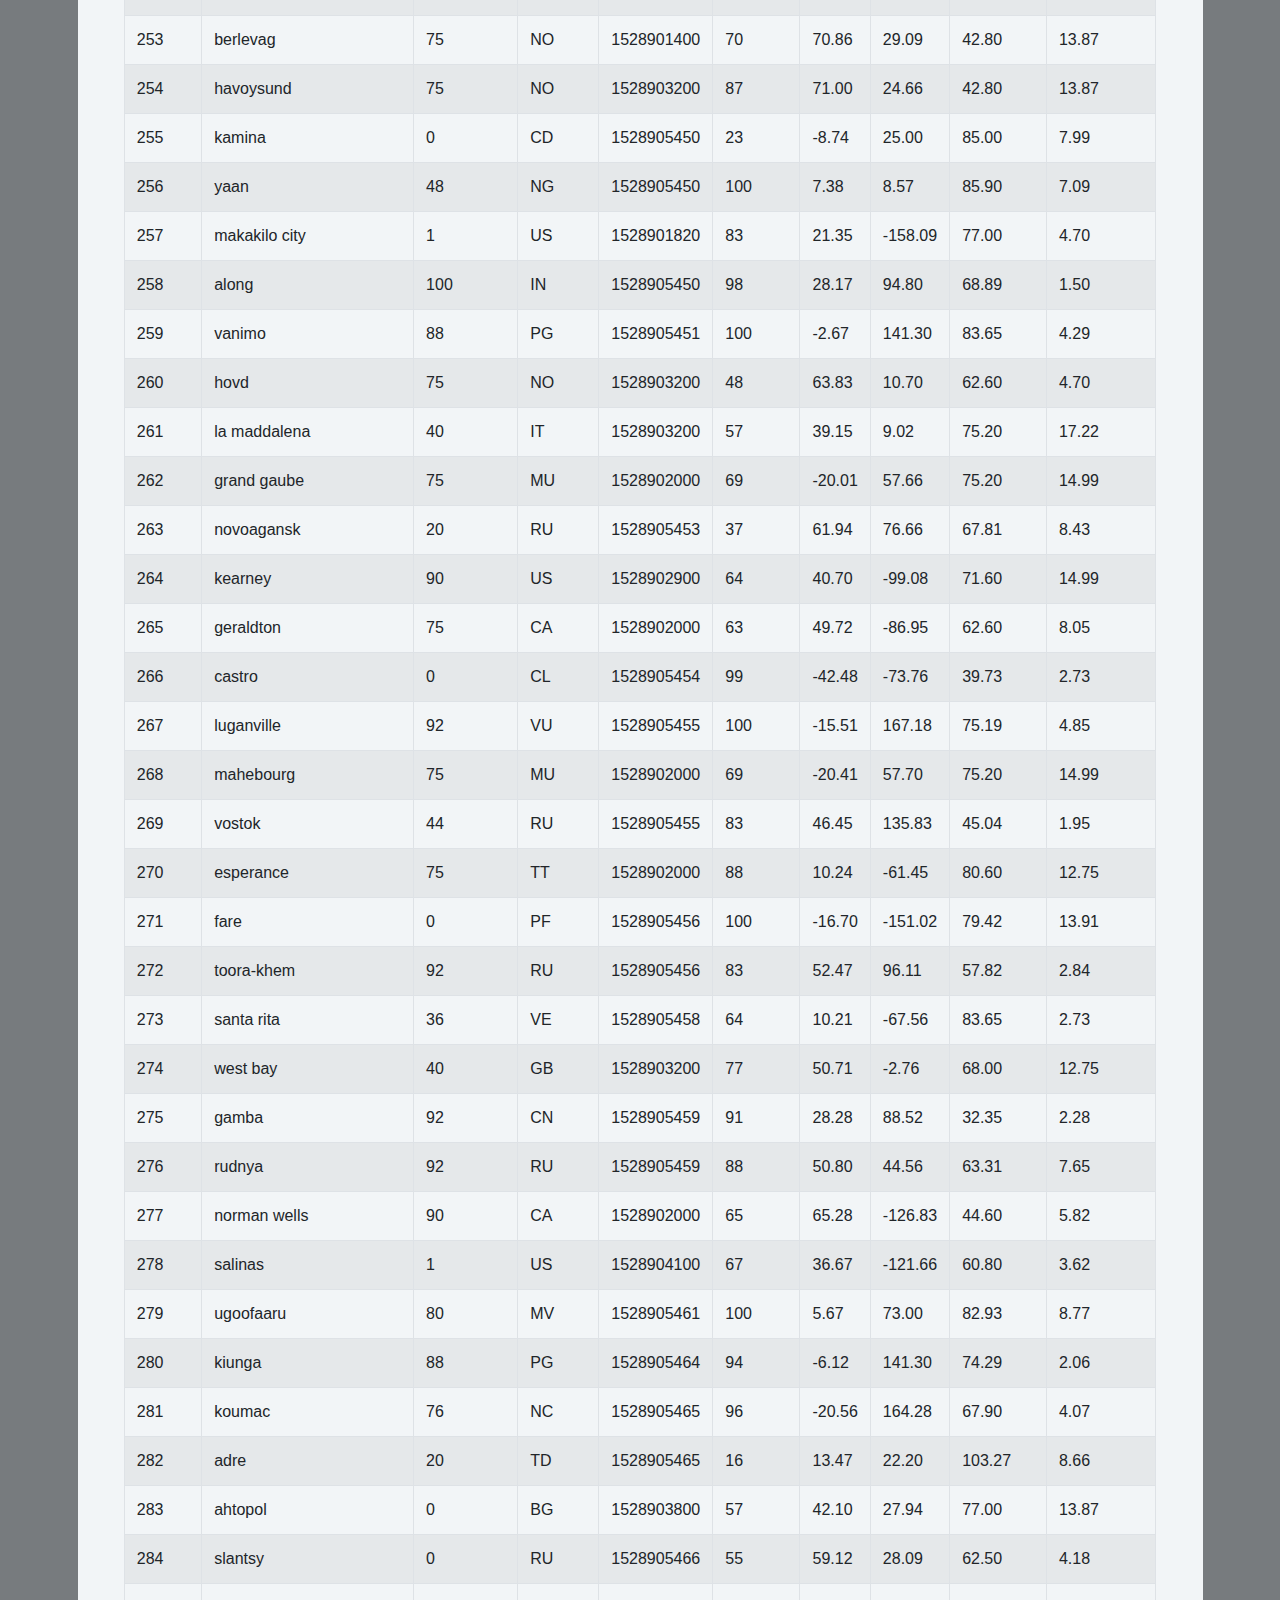
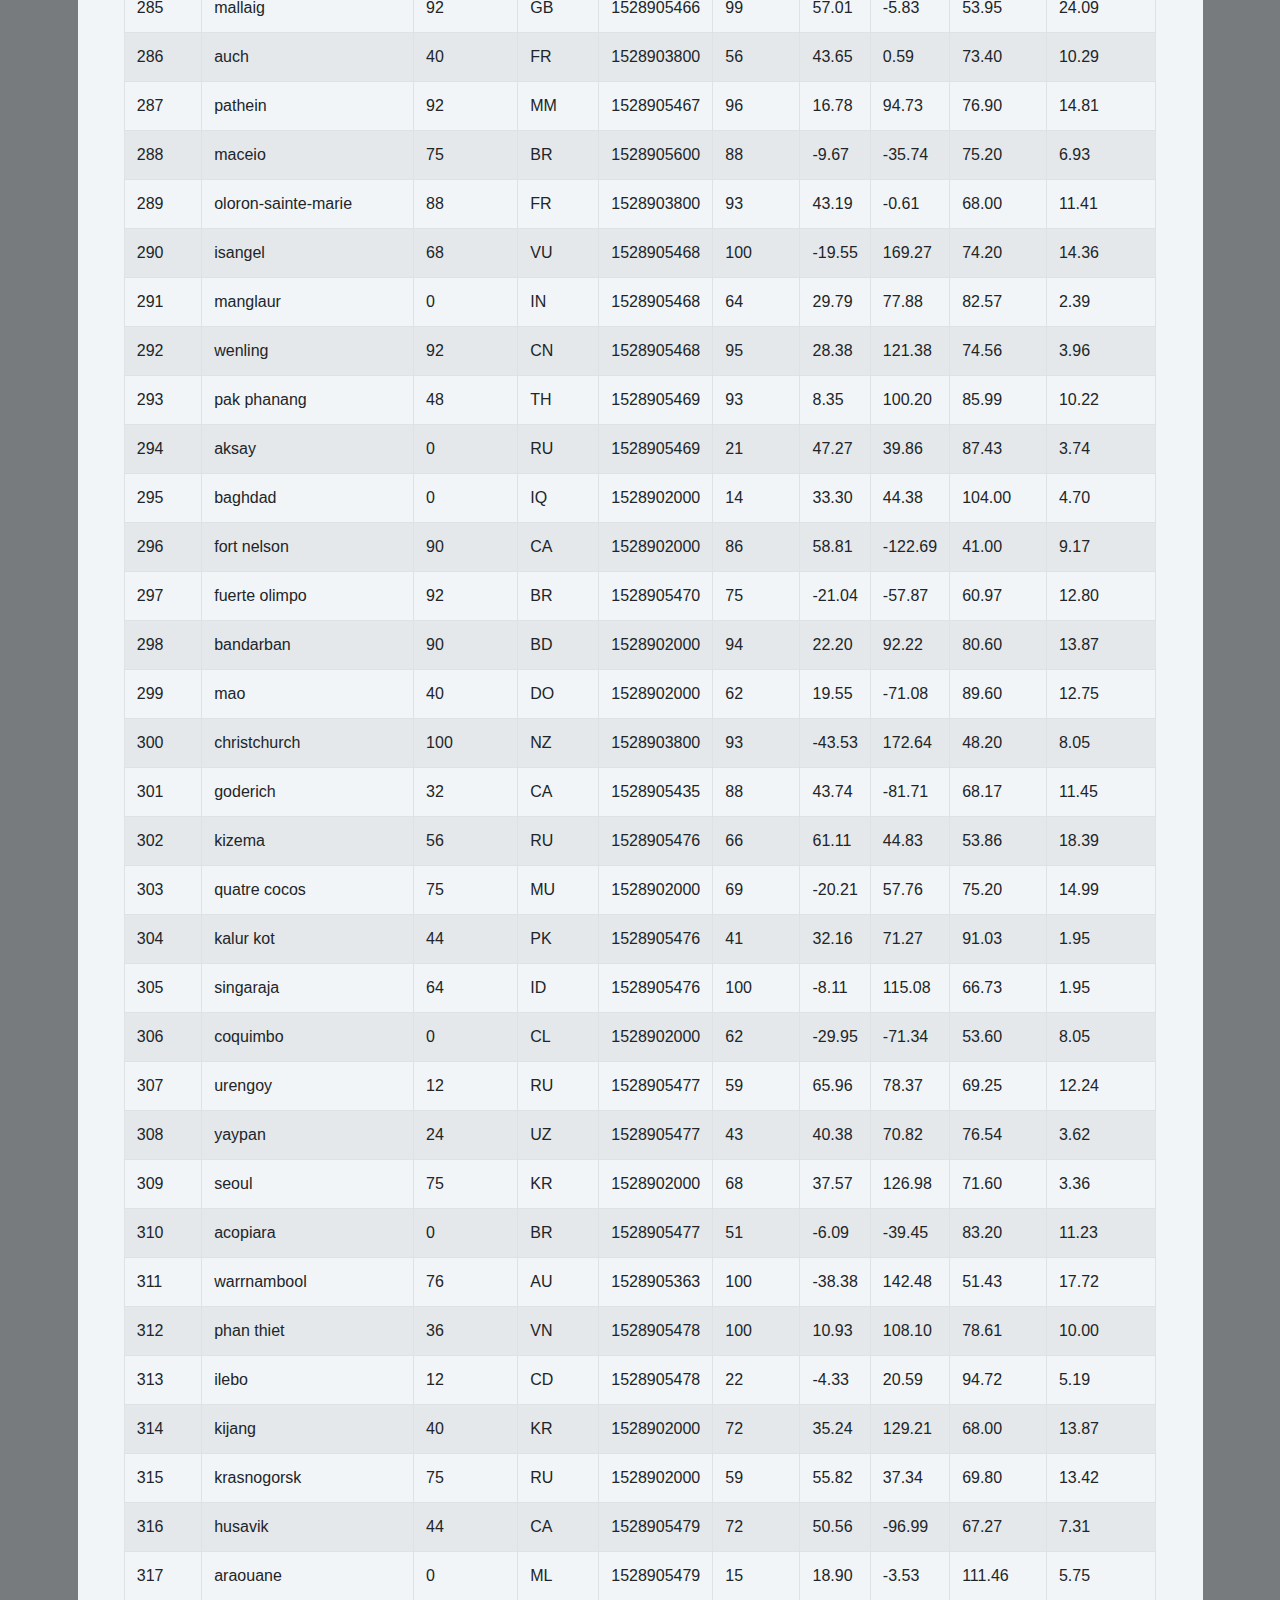
<file: data.html>
<!DOCTYPE html>
<html lang="en">

    <head>
        <meta charset="UTF-8">
        <title>Data Visualization Dashboard</title>
        <link rel="stylesheet" href="reset.css">

        <link rel="stylesheet" href="https://stackpath.bootstrapcdn.com/bootstrap/4.3.1/css/bootstrap.min.css" integrity="sha384-ggOyR0iXCbMQv3Xipma34MD+dH/1fQ784/j6cY/iJTQUOhcWr7x9JvoRxT2MZw1T" crossorigin="anonymous">

        <script src="https://code.jquery.com/jquery-3.3.1.slim.min.js" integrity="sha384-q8i/X+965DzO0rT7abK41JStQIAqVgRVzpbzo5smXKp4YfRvH+8abtTE1Pi6jizo" crossorigin="anonymous"></script>
        <script src="https://cdnjs.cloudflare.com/ajax/libs/popper.js/1.14.7/umd/popper.min.js" integrity="sha384-UO2eT0CpHqdSJQ6hJty5KVphtPhzWj9WO1clHTMGa3JDZwrnQq4sF86dIHNDz0W1" crossorigin="anonymous"></script>
        <script src="https://stackpath.bootstrapcdn.com/bootstrap/4.3.1/js/bootstrap.min.js" integrity="sha384-JjSmVgyd0p3pXB1rRibZUAYoIIy6OrQ6VrjIEaFf/nJGzIxFDsf4x0xIM+B07jRM" crossorigin="anonymous"></script>

        <link rel="stylesheet" href="style.css">
    </head>

    <body class="bodycolor">
        <!--navigation bar for top of screen-->
        <nav class="navbar navbar-expand-md navbar-dark navstyle">
            <div class="container-fluid">
                <div class="navbar-header justify-content-md-start">
                    <a href="index.html"><span class="navbar-brand mb-0 text-dark"><h1><strong>Latitude</strong></h1></span></a>
                </div>
                <button class="navbar-toggler" type="button" data-toggle="collapse" data-target="#navbarSupportedContent" aria-controls="navbarSupportedContent" aria-expanded="false" aria-label="Toggle navigation">
                  <span class="navbar-toggler-icon"></span>
                </button>
                
                <div class="collapse navbar-collapse justify-content-md-end" id="navbarSupportedContent">
                    <ul class="nav navbar-nav">
                        <li class="nav-item dropdown">
                            <a class="nav-link dropdown-toggle" href="#" id="navbarDropdownMenuLink" data-toggle="dropdown" aria-haspopup="true" aria-expanded="false"><strong>Plots</strong></a>
                            <div class="dropdown-menu navstyle" aria-labelledby="navbarDropdownMenuLink">
                                <a class="dropdown-item navstyle" href="maxtemp.html">Max Temperature</a>
                                <a class="dropdown-item" href="humid.html">Humidity</a>
                                <a class="dropdown-item" href="cloudy.html">Cloudiness</a>
                                <a class="dropdown-item" href="windspd.html">Wind Speed</a>
                            </div>
                        </li>
                        <li class="nav-item">
                            <a class="nav-link" href="comp.html"><strong>Comparison</strong></a>
                        </li>
                        <li class="nav-item">
                            <a class="nav-link" href="data.html"><strong>Data</strong></a>
                        </li>
                        <li class="nav-item">
                            <a class="nav-link" href="locdat.html"><strong>Locations Used</strong></a>
                        </li>
                    </ul>
                </div>
            </div>
        </nav>

        <!--main box for content-->
        <div class="container-fluid">
            <div class="row boxdesignsub topbox">
                <div class="col-12">
                    <h1 class="text-dark"><strong>Data</strong></h1>
                    <hr>
                    <p>The following includes all the data used for this project</p>
                </div>
            </div>
            <div class="row boxdesignsub">
                <div class="col-12">
                    <div class="table-responsive">
                        <table class="table table-striped table-bordered">
                            <thead>
                            <tr">
                                <th>City_ID</th>
                                <th>City</th>
                                <th>Cloudiness</th>
                                <th>Country</th>
                                <th>Date</th>
                                <th>Humidity</th>
                                <th>Lat</th>
                                <th>Lng</th>
                                <th>Max Temp</th>
                                <th>Wind Speed</th>
                            </tr>
                            </thead>
                            <tbody>
                            <tr>
                                <td>0</td>
                                <td>jacareacanga</td>
                                <td>0</td>
                                <td>BR</td>
                                <td>1528902000</td>
                                <td>62</td>
                                <td>-6.22</td>
                                <td>-57.76</td>
                                <td>89.60</td>
                                <td>6.93</td>
                            </tr>
                            <tr>
                                <td>1</td>
                                <td>kaitangata</td>
                                <td>100</td>
                                <td>NZ</td>
                                <td>1528905304</td>
                                <td>94</td>
                                <td>-46.28</td>
                                <td>169.85</td>
                                <td>42.61</td>
                                <td>5.64</td>
                            </tr>
                            <tr>
                                <td>2</td>
                                <td>goulburn</td>
                                <td>20</td>
                                <td>AU</td>
                                <td>1528905078</td>
                                <td>91</td>
                                <td>-34.75</td>
                                <td>149.72</td>
                                <td>44.32</td>
                                <td>10.11</td>
                            </tr>
                            <tr>
                                <td>3</td>
                                <td>lata</td>
                                <td>76</td>
                                <td>IN</td>
                                <td>1528905305</td>
                                <td>89</td>
                                <td>30.78</td>
                                <td>78.62</td>
                                <td>59.89</td>
                                <td>0.94</td>
                            </tr>
                            <tr>
                                <td>4</td>
                                <td>chokurdakh</td>
                                <td>0</td>
                                <td>RU</td>
                                <td>1528905306</td>
                                <td>88</td>
                                <td>70.62</td>
                                <td>147.90</td>
                                <td>32.17</td>
                                <td>2.95</td>
                            </tr>
                            <tr>
                                <td>5</td>
                                <td>martyush</td>
                                <td>92</td>
                                <td>RU</td>
                                <td>1528905306</td>
                                <td>94</td>
                                <td>56.40</td>
                                <td>61.89</td>
                                <td>55.03</td>
                                <td>9.33</td>
                            </tr>
                            <tr>
                                <td>6</td>
                                <td>hobart</td>
                                <td>20</td>
                                <td>AU</td>
                                <td>1528902000</td>
                                <td>87</td>
                                <td>-42.88</td>
                                <td>147.33</td>
                                <td>44.60</td>
                                <td>8.05</td>
                            </tr>
                            <tr>
                                <td>7</td>
                                <td>broken hill</td>
                                <td>0</td>
                                <td>AU</td>
                                <td>1528905311</td>
                                <td>88</td>
                                <td>-31.97</td>
                                <td>141.45</td>
                                <td>44.50</td>
                                <td>7.31</td>
                            </tr>
                            <tr>
                                <td>8</td>
                                <td>harnosand</td>
                                <td>0</td>
                                <td>SE</td>
                                <td>1528903200</td>
                                <td>44</td>
                                <td>62.63</td>
                                <td>17.94</td>
                                <td>60.80</td>
                                <td>13.87</td>
                            </tr>
                            <tr>
                                <td>9</td>
                                <td>tuatapere</td>
                                <td>0</td>
                                <td>NZ</td>
                                <td>1528905312</td>
                                <td>100</td>
                                <td>-46.13</td>
                                <td>167.69</td>
                                <td>38.92</td>
                                <td>3.40</td>
                            </tr>
                            <tr>
                                <td>10</td>
                                <td>puerto ayora</td>
                                <td>90</td>
                                <td>EC</td>
                                <td>1528902000</td>
                                <td>69</td>
                                <td>-0.74</td>
                                <td>-90.35</td>
                                <td>77.00</td>
                                <td>13.87</td>
                            </tr>
                            <tr>
                                <td>11</td>
                                <td>havre-saint-pierre</td>
                                <td>75</td>
                                <td>CA</td>
                                <td>1528902000</td>
                                <td>58</td>
                                <td>50.23</td>
                                <td>-63.60</td>
                                <td>53.60</td>
                                <td>19.46</td>
                            </tr>
                            <tr>
                                <td>12</td>
                                <td>punta arenas</td>
                                <td>0</td>
                                <td>CL</td>
                                <td>1528902000</td>
                                <td>100</td>
                                <td>-53.16</td>
                                <td>-70.91</td>
                                <td>35.60</td>
                                <td>9.17</td>
                            </tr>
                            <tr>
                                <td>13</td>
                                <td>tasiilaq</td>
                                <td>75</td>
                                <td>GL</td>
                                <td>1528901400</td>
                                <td>60</td>
                                <td>65.61</td>
                                <td>-37.64</td>
                                <td>39.20</td>
                                <td>2.24</td>
                            </tr>
                            <tr>
                                <td>14</td>
                                <td>chapais</td>
                                <td>40</td>
                                <td>CA</td>
                                <td>1528902000</td>
                                <td>38</td>
                                <td>49.78</td>
                                <td>-74.86</td>
                                <td>59.00</td>
                                <td>10.29</td>
                            </tr>
                            <tr>
                                <td>15</td>
                                <td>avarua</td>
                                <td>40</td>
                                <td>CK</td>
                                <td>1528902000</td>
                                <td>56</td>
                                <td>-21.21</td>
                                <td>-159.78</td>
                                <td>73.40</td>
                                <td>10.29</td>
                            </tr>
                            <tr>
                                <td>16</td>
                                <td>hofn</td>
                                <td>75</td>
                                <td>IS</td>
                                <td>1528902000</td>
                                <td>87</td>
                                <td>64.25</td>
                                <td>-15.21</td>
                                <td>51.80</td>
                                <td>8.05</td>
                            </tr>
                            <tr>
                                <td>17</td>
                                <td>yukamenskoye</td>
                                <td>92</td>
                                <td>RU</td>
                                <td>1528905315</td>
                                <td>98</td>
                                <td>57.89</td>
                                <td>52.24</td>
                                <td>56.65</td>
                                <td>10.22</td>
                            </tr>
                            <tr>
                                <td>18</td>
                                <td>khandbari</td>
                                <td>80</td>
                                <td>NP</td>
                                <td>1528905315</td>
                                <td>67</td>
                                <td>27.38</td>
                                <td>87.21</td>
                                <td>44.59</td>
                                <td>1.39</td>
                            </tr>
                            <tr>
                                <td>19</td>
                                <td>bethel</td>
                                <td>1</td>
                                <td>US</td>
                                <td>1528901580</td>
                                <td>93</td>
                                <td>60.79</td>
                                <td>-161.76</td>
                                <td>44.60</td>
                                <td>8.05</td>
                            </tr>
                            <tr>
                                <td>20</td>
                                <td>ushuaia</td>
                                <td>75</td>
                                <td>AR</td>
                                <td>1528902000</td>
                                <td>64</td>
                                <td>-54.81</td>
                                <td>-68.31</td>
                                <td>41.00</td>
                                <td>3.36</td>
                            </tr>
                            <tr>
                                <td>21</td>
                                <td>east london</td>
                                <td>0</td>
                                <td>ZA</td>
                                <td>1528902000</td>
                                <td>37</td>
                                <td>-33.02</td>
                                <td>27.91</td>
                                <td>69.80</td>
                                <td>5.82</td>
                            </tr>
                            <tr>
                                <td>22</td>
                                <td>bluff</td>
                                <td>76</td>
                                <td>AU</td>
                                <td>1528905321</td>
                                <td>76</td>
                                <td>-23.58</td>
                                <td>149.07</td>
                                <td>61.96</td>
                                <td>4.74</td>
                            </tr>
                            <tr>
                                <td>23</td>
                                <td>mount isa</td>
                                <td>75</td>
                                <td>AU</td>
                                <td>1528902000</td>
                                <td>100</td>
                                <td>-20.73</td>
                                <td>139.49</td>
                                <td>64.40</td>
                                <td>3.29</td>
                            </tr>
                            <tr>
                                <td>24</td>
                                <td>pevek</td>
                                <td>0</td>
                                <td>RU</td>
                                <td>1528905321</td>
                                <td>71</td>
                                <td>69.70</td>
                                <td>170.27</td>
                                <td>36.94</td>
                                <td>6.98</td>
                            </tr>
                            <tr>
                                <td>25</td>
                                <td>gao</td>
                                <td>24</td>
                                <td>ML</td>
                                <td>1528905321</td>
                                <td>16</td>
                                <td>16.28</td>
                                <td>-0.04</td>
                                <td>110.02</td>
                                <td>4.97</td>
                            </tr>
                            <tr>
                                <td>26</td>
                                <td>cabo san lucas</td>
                                <td>75</td>
                                <td>MX</td>
                                <td>1528901160</td>
                                <td>74</td>
                                <td>22.89</td>
                                <td>-109.91</td>
                                <td>84.20</td>
                                <td>10.29</td>
                            </tr>
                            <tr>
                                <td>27</td>
                                <td>sao filipe</td>
                                <td>0</td>
                                <td>CV</td>
                                <td>1528905323</td>
                                <td>88</td>
                                <td>14.90</td>
                                <td>-24.50</td>
                                <td>75.73</td>
                                <td>13.02</td>
                            </tr>
                            <tr>
                                <td>28</td>
                                <td>tiksi</td>
                                <td>44</td>
                                <td>RU</td>
                                <td>1528905298</td>
                                <td>58</td>
                                <td>71.64</td>
                                <td>128.87</td>
                                <td>57.73</td>
                                <td>10.11</td>
                            </tr>
                            <tr>
                                <td>29</td>
                                <td>busselton</td>
                                <td>92</td>
                                <td>AU</td>
                                <td>1528905323</td>
                                <td>100</td>
                                <td>-33.64</td>
                                <td>115.35</td>
                                <td>60.43</td>
                                <td>10.56</td>
                            </tr>
                            <tr>
                                <td>30</td>
                                <td>alofi</td>
                                <td>76</td>
                                <td>NU</td>
                                <td>1528902000</td>
                                <td>88</td>
                                <td>-19.06</td>
                                <td>-169.92</td>
                                <td>71.60</td>
                                <td>3.36</td>
                            </tr>
                            <tr>
                                <td>31</td>
                                <td>ola</td>
                                <td>75</td>
                                <td>RU</td>
                                <td>1528902000</td>
                                <td>100</td>
                                <td>59.58</td>
                                <td>151.30</td>
                                <td>42.80</td>
                                <td>7.76</td>
                            </tr>
                            <tr>
                                <td>32</td>
                                <td>atar</td>
                                <td>20</td>
                                <td>MR</td>
                                <td>1528902000</td>
                                <td>19</td>
                                <td>20.52</td>
                                <td>-13.05</td>
                                <td>91.40</td>
                                <td>9.17</td>
                            </tr>
                            <tr>
                                <td>33</td>
                                <td>rikitea</td>
                                <td>0</td>
                                <td>PF</td>
                                <td>1528905325</td>
                                <td>100</td>
                                <td>-23.12</td>
                                <td>-134.97</td>
                                <td>73.57</td>
                                <td>8.66</td>
                            </tr>
                            <tr>
                                <td>34</td>
                                <td>hermanus</td>
                                <td>0</td>
                                <td>ZA</td>
                                <td>1528905325</td>
                                <td>24</td>
                                <td>-34.42</td>
                                <td>19.24</td>
                                <td>77.17</td>
                                <td>8.66</td>
                            </tr>
                            <tr>
                                <td>35</td>
                                <td>ponta delgada</td>
                                <td>75</td>
                                <td>PT</td>
                                <td>1528903800</td>
                                <td>88</td>
                                <td>37.73</td>
                                <td>-25.67</td>
                                <td>71.60</td>
                                <td>12.75</td>
                            </tr>
                            <tr>
                                <td>36</td>
                                <td>bambari</td>
                                <td>24</td>
                                <td>CF</td>
                                <td>1528905326</td>
                                <td>84</td>
                                <td>5.77</td>
                                <td>20.68</td>
                                <td>81.85</td>
                                <td>7.65</td>
                            </tr>
                            <tr>
                                <td>37</td>
                                <td>cap malheureux</td>
                                <td>75</td>
                                <td>MU</td>
                                <td>1528902000</td>
                                <td>69</td>
                                <td>-19.98</td>
                                <td>57.61</td>
                                <td>75.20</td>
                                <td>14.99</td>
                            </tr>
                            <tr>
                                <td>38</td>
                                <td>puerto escondido</td>
                                <td>75</td>
                                <td>MX</td>
                                <td>1528901100</td>
                                <td>65</td>
                                <td>15.86</td>
                                <td>-97.07</td>
                                <td>80.60</td>
                                <td>3.36</td>
                            </tr>
                            <tr>
                                <td>39</td>
                                <td>qaanaaq</td>
                                <td>32</td>
                                <td>GL</td>
                                <td>1528905330</td>
                                <td>100</td>
                                <td>77.48</td>
                                <td>-69.36</td>
                                <td>31.45</td>
                                <td>6.31</td>
                            </tr>
                            <tr>
                                <td>40</td>
                                <td>new norfolk</td>
                                <td>20</td>
                                <td>AU</td>
                                <td>1528902000</td>
                                <td>87</td>
                                <td>-42.78</td>
                                <td>147.06</td>
                                <td>44.60</td>
                                <td>8.05</td>
                            </tr>
                            <tr>
                                <td>41</td>
                                <td>najran</td>
                                <td>40</td>
                                <td>SA</td>
                                <td>1528902000</td>
                                <td>13</td>
                                <td>17.54</td>
                                <td>44.22</td>
                                <td>98.60</td>
                                <td>11.41</td>
                            </tr>
                            <tr>
                                <td>42</td>
                                <td>isla mujeres</td>
                                <td>90</td>
                                <td>MX</td>
                                <td>1528904340</td>
                                <td>100</td>
                                <td>21.23</td>
                                <td>-86.73</td>
                                <td>75.20</td>
                                <td>16.11</td>
                            </tr>
                            <tr>
                                <td>43</td>
                                <td>mar del plata</td>
                                <td>0</td>
                                <td>AR</td>
                                <td>1528905297</td>
                                <td>100</td>
                                <td>-46.43</td>
                                <td>-67.52</td>
                                <td>32.53</td>
                                <td>7.31</td>
                            </tr>
                            <tr>
                                <td>44</td>
                                <td>provideniya</td>
                                <td>0</td>
                                <td>RU</td>
                                <td>1528905332</td>
                                <td>91</td>
                                <td>64.42</td>
                                <td>-173.23</td>
                                <td>40.63</td>
                                <td>10.78</td>
                            </tr>
                            <tr>
                                <td>45</td>
                                <td>jamestown</td>
                                <td>12</td>
                                <td>AU</td>
                                <td>1528905333</td>
                                <td>88</td>
                                <td>-33.21</td>
                                <td>138.60</td>
                                <td>43.15</td>
                                <td>10.89</td>
                            </tr>
                            <tr>
                                <td>46</td>
                                <td>medicine hat</td>
                                <td>20</td>
                                <td>CA</td>
                                <td>1528902000</td>
                                <td>34</td>
                                <td>50.04</td>
                                <td>-110.68</td>
                                <td>66.20</td>
                                <td>14.99</td>
                            </tr>
                            <tr>
                                <td>47</td>
                                <td>katsuura</td>
                                <td>8</td>
                                <td>JP</td>
                                <td>1528905334</td>
                                <td>88</td>
                                <td>33.93</td>
                                <td>134.50</td>
                                <td>62.05</td>
                                <td>7.54</td>
                            </tr>
                            <tr>
                                <td>48</td>
                                <td>aklavik</td>
                                <td>20</td>
                                <td>CA</td>
                                <td>1528902000</td>
                                <td>53</td>
                                <td>68.22</td>
                                <td>-135.01</td>
                                <td>51.80</td>
                                <td>11.41</td>
                            </tr>
                            <tr>
                                <td>49</td>
                                <td>tuktoyaktuk</td>
                                <td>20</td>
                                <td>CA</td>
                                <td>1528902000</td>
                                <td>61</td>
                                <td>69.44</td>
                                <td>-133.03</td>
                                <td>46.40</td>
                                <td>6.93</td>
                            </tr>
                            <tr>
                                <td>50</td>
                                <td>kapaa</td>
                                <td>90</td>
                                <td>US</td>
                                <td>1528901760</td>
                                <td>88</td>
                                <td>22.08</td>
                                <td>-159.32</td>
                                <td>75.20</td>
                                <td>14.99</td>
                            </tr>
                            <tr>
                                <td>51</td>
                                <td>mildura</td>
                                <td>0</td>
                                <td>AU</td>
                                <td>1528905300</td>
                                <td>92</td>
                                <td>-34.18</td>
                                <td>142.16</td>
                                <td>45.67</td>
                                <td>9.66</td>
                            </tr>
                            <tr>
                                <td>52</td>
                                <td>souillac</td>
                                <td>75</td>
                                <td>FR</td>
                                <td>1528903800</td>
                                <td>49</td>
                                <td>45.60</td>
                                <td>-0.60</td>
                                <td>73.40</td>
                                <td>10.29</td>
                            </tr>
                            <tr>
                                <td>53</td>
                                <td>lorengau</td>
                                <td>100</td>
                                <td>PG</td>
                                <td>1528905336</td>
                                <td>100</td>
                                <td>-2.02</td>
                                <td>147.27</td>
                                <td>80.59</td>
                                <td>3.85</td>
                            </tr>
                            <tr>
                                <td>54</td>
                                <td>praia</td>
                                <td>20</td>
                                <td>BR</td>
                                <td>1528902000</td>
                                <td>47</td>
                                <td>-20.25</td>
                                <td>-43.81</td>
                                <td>82.40</td>
                                <td>3.36</td>
                            </tr>
                            <tr>
                                <td>55</td>
                                <td>port alfred</td>
                                <td>0</td>
                                <td>ZA</td>
                                <td>1528905338</td>
                                <td>50</td>
                                <td>-33.59</td>
                                <td>26.89</td>
                                <td>76.54</td>
                                <td>7.20</td>
                            </tr>
                            <tr>
                                <td>56</td>
                                <td>barranca</td>
                                <td>0</td>
                                <td>PE</td>
                                <td>1528905339</td>
                                <td>98</td>
                                <td>-10.75</td>
                                <td>-77.76</td>
                                <td>61.87</td>
                                <td>9.89</td>
                            </tr>
                            <tr>
                                <td>57</td>
                                <td>nome</td>
                                <td>40</td>
                                <td>US</td>
                                <td>1528902900</td>
                                <td>70</td>
                                <td>30.04</td>
                                <td>-94.42</td>
                                <td>87.80</td>
                                <td>3.36</td>
                            </tr>
                            <tr>
                                <td>58</td>
                                <td>matay</td>
                                <td>0</td>
                                <td>EG</td>
                                <td>1528905339</td>
                                <td>23</td>
                                <td>28.42</td>
                                <td>30.79</td>
                                <td>97.69</td>
                                <td>6.98</td>
                            </tr>
                            <tr>
                                <td>59</td>
                                <td>saskylakh</td>
                                <td>48</td>
                                <td>RU</td>
                                <td>1528905339</td>
                                <td>55</td>
                                <td>71.97</td>
                                <td>114.09</td>
                                <td>59.53</td>
                                <td>5.86</td>
                            </tr>
                            <tr>
                                <td>60</td>
                                <td>itarema</td>
                                <td>0</td>
                                <td>BR</td>
                                <td>1528905340</td>
                                <td>61</td>
                                <td>-2.92</td>
                                <td>-39.92</td>
                                <td>88.33</td>
                                <td>12.57</td>
                            </tr>
                            <tr>
                                <td>61</td>
                                <td>butaritari</td>
                                <td>56</td>
                                <td>KI</td>
                                <td>1528905340</td>
                                <td>100</td>
                                <td>3.07</td>
                                <td>172.79</td>
                                <td>81.13</td>
                                <td>7.31</td>
                            </tr>
                            <tr>
                                <td>62</td>
                                <td>peniche</td>
                                <td>20</td>
                                <td>PT</td>
                                <td>1528903800</td>
                                <td>64</td>
                                <td>39.36</td>
                                <td>-9.38</td>
                                <td>75.20</td>
                                <td>12.75</td>
                            </tr>
                            <tr>
                                <td>63</td>
                                <td>beloha</td>
                                <td>0</td>
                                <td>MG</td>
                                <td>1528905340</td>
                                <td>57</td>
                                <td>-25.17</td>
                                <td>45.06</td>
                                <td>71.95</td>
                                <td>16.37</td>
                            </tr>
                            <tr>
                                <td>64</td>
                                <td>anadyr</td>
                                <td>0</td>
                                <td>RU</td>
                                <td>1528902000</td>
                                <td>57</td>
                                <td>64.73</td>
                                <td>177.51</td>
                                <td>48.20</td>
                                <td>4.47</td>
                            </tr>
                            <tr>
                                <td>65</td>
                                <td>luderitz</td>
                                <td>12</td>
                                <td>NaN</td>
                                <td>1528905342</td>
                                <td>64</td>
                                <td>-26.65</td>
                                <td>15.16</td>
                                <td>64.03</td>
                                <td>17.38</td>
                            </tr>
                            <tr>
                                <td>66</td>
                                <td>rochester</td>
                                <td>1</td>
                                <td>US</td>
                                <td>1528902960</td>
                                <td>37</td>
                                <td>44.02</td>
                                <td>-92.46</td>
                                <td>73.40</td>
                                <td>6.93</td>
                            </tr>
                            <tr>
                                <td>67</td>
                                <td>bosaso</td>
                                <td>0</td>
                                <td>SO</td>
                                <td>1528905347</td>
                                <td>86</td>
                                <td>11.28</td>
                                <td>49.18</td>
                                <td>89.77</td>
                                <td>3.96</td>
                            </tr>
                            <tr>
                                <td>68</td>
                                <td>faanui</td>
                                <td>0</td>
                                <td>PF</td>
                                <td>1528905347</td>
                                <td>100</td>
                                <td>-16.48</td>
                                <td>-151.75</td>
                                <td>79.96</td>
                                <td>11.79</td>
                            </tr>
                            <tr>
                                <td>69</td>
                                <td>grindavik</td>
                                <td>75</td>
                                <td>IS</td>
                                <td>1528902000</td>
                                <td>70</td>
                                <td>63.84</td>
                                <td>-22.43</td>
                                <td>48.20</td>
                                <td>5.82</td>
                            </tr>
                            <tr>
                                <td>70</td>
                                <td>margate</td>
                                <td>20</td>
                                <td>AU</td>
                                <td>1528902000</td>
                                <td>87</td>
                                <td>-43.03</td>
                                <td>147.26</td>
                                <td>44.60</td>
                                <td>8.05</td>
                            </tr>
                            <tr>
                                <td>71</td>
                                <td>marsh harbour</td>
                                <td>88</td>
                                <td>BS</td>
                                <td>1528905349</td>
                                <td>95</td>
                                <td>26.54</td>
                                <td>-77.06</td>
                                <td>82.39</td>
                                <td>10.00</td>
                            </tr>
                            <tr>
                                <td>72</td>
                                <td>comodoro rivadavia</td>
                                <td>40</td>
                                <td>AR</td>
                                <td>1528902000</td>
                                <td>60</td>
                                <td>-45.87</td>
                                <td>-67.48</td>
                                <td>42.80</td>
                                <td>9.17</td>
                            </tr>
                            <tr>
                                <td>73</td>
                                <td>upernavik</td>
                                <td>92</td>
                                <td>GL</td>
                                <td>1528905350</td>
                                <td>100</td>
                                <td>72.79</td>
                                <td>-56.15</td>
                                <td>29.29</td>
                                <td>3.74</td>
                            </tr>
                            <tr>
                                <td>74</td>
                                <td>uige</td>
                                <td>0</td>
                                <td>AO</td>
                                <td>1528905350</td>
                                <td>29</td>
                                <td>-7.61</td>
                                <td>15.06</td>
                                <td>86.80</td>
                                <td>3.18</td>
                            </tr>
                            <tr>
                                <td>75</td>
                                <td>bredasdorp</td>
                                <td>0</td>
                                <td>ZA</td>
                                <td>1528902000</td>
                                <td>23</td>
                                <td>-34.53</td>
                                <td>20.04</td>
                                <td>82.40</td>
                                <td>5.82</td>
                            </tr>
                            <tr>
                                <td>76</td>
                                <td>bodden town</td>
                                <td>40</td>
                                <td>KY</td>
                                <td>1528902000</td>
                                <td>78</td>
                                <td>19.28</td>
                                <td>-81.25</td>
                                <td>80.60</td>
                                <td>16.11</td>
                            </tr>
                            <tr>
                                <td>77</td>
                                <td>guerrero negro</td>
                                <td>44</td>
                                <td>MX</td>
                                <td>1528905350</td>
                                <td>88</td>
                                <td>27.97</td>
                                <td>-114.04</td>
                                <td>63.85</td>
                                <td>3.74</td>
                            </tr>
                            <tr>
                                <td>78</td>
                                <td>bilma</td>
                                <td>0</td>
                                <td>NE</td>
                                <td>1528905351</td>
                                <td>12</td>
                                <td>18.69</td>
                                <td>12.92</td>
                                <td>110.47</td>
                                <td>4.63</td>
                            </tr>
                            <tr>
                                <td>79</td>
                                <td>carnarvon</td>
                                <td>0</td>
                                <td>ZA</td>
                                <td>1528905351</td>
                                <td>30</td>
                                <td>-30.97</td>
                                <td>22.13</td>
                                <td>60.43</td>
                                <td>14.25</td>
                            </tr>
                            <tr>
                                <td>80</td>
                                <td>ponta do sol</td>
                                <td>12</td>
                                <td>BR</td>
                                <td>1528905352</td>
                                <td>72</td>
                                <td>-20.63</td>
                                <td>-46.00</td>
                                <td>78.25</td>
                                <td>3.96</td>
                            </tr>
                            <tr>
                                <td>81</td>
                                <td>vila franca do campo</td>
                                <td>75</td>
                                <td>PT</td>
                                <td>1528903800</td>
                                <td>88</td>
                                <td>37.72</td>
                                <td>-25.43</td>
                                <td>71.60</td>
                                <td>12.75</td>
                            </tr>
                            <tr>
                                <td>82</td>
                                <td>puerto del rosario</td>
                                <td>20</td>
                                <td>ES</td>
                                <td>1528903800</td>
                                <td>60</td>
                                <td>28.50</td>
                                <td>-13.86</td>
                                <td>73.40</td>
                                <td>17.22</td>
                            </tr>
                            <tr>
                                <td>83</td>
                                <td>sitka</td>
                                <td>20</td>
                                <td>US</td>
                                <td>1528905353</td>
                                <td>92</td>
                                <td>37.17</td>
                                <td>-99.65</td>
                                <td>74.02</td>
                                <td>5.97</td>
                            </tr>
                            <tr>
                                <td>84</td>
                                <td>camacha</td>
                                <td>75</td>
                                <td>PT</td>
                                <td>1528903800</td>
                                <td>72</td>
                                <td>33.08</td>
                                <td>-16.33</td>
                                <td>68.00</td>
                                <td>16.11</td>
                            </tr>
                            <tr>
                                <td>85</td>
                                <td>saint-philippe</td>
                                <td>1</td>
                                <td>CA</td>
                                <td>1528902900</td>
                                <td>54</td>
                                <td>45.36</td>
                                <td>-73.48</td>
                                <td>78.80</td>
                                <td>11.41</td>
                            </tr>
                            <tr>
                                <td>86</td>
                                <td>port blair</td>
                                <td>92</td>
                                <td>IN</td>
                                <td>1528905357</td>
                                <td>97</td>
                                <td>11.67</td>
                                <td>92.75</td>
                                <td>84.37</td>
                                <td>25.10</td>
                            </tr>
                            <tr>
                                <td>87</td>
                                <td>albany</td>
                                <td>90</td>
                                <td>US</td>
                                <td>1528903860</td>
                                <td>68</td>
                                <td>42.65</td>
                                <td>-73.75</td>
                                <td>69.80</td>
                                <td>3.36</td>
                            </tr>
                            <tr>
                                <td>88</td>
                                <td>barrow</td>
                                <td>88</td>
                                <td>AR</td>
                                <td>1528905182</td>
                                <td>72</td>
                                <td>-38.31</td>
                                <td>-60.23</td>
                                <td>50.26</td>
                                <td>8.21</td>
                            </tr>
                            <tr>
                                <td>89</td>
                                <td>qorveh</td>
                                <td>92</td>
                                <td>IR</td>
                                <td>1528905357</td>
                                <td>22</td>
                                <td>35.17</td>
                                <td>47.80</td>
                                <td>76.72</td>
                                <td>3.18</td>
                            </tr>
                            <tr>
                                <td>90</td>
                                <td>san jeronimo</td>
                                <td>90</td>
                                <td>PE</td>
                                <td>1528902000</td>
                                <td>81</td>
                                <td>-13.65</td>
                                <td>-73.37</td>
                                <td>46.40</td>
                                <td>2.39</td>
                            </tr>
                            <tr>
                                <td>91</td>
                                <td>mataura</td>
                                <td>24</td>
                                <td>NZ</td>
                                <td>1528905299</td>
                                <td>79</td>
                                <td>-46.19</td>
                                <td>168.86</td>
                                <td>25.69</td>
                                <td>3.18</td>
                            </tr>
                            <tr>
                                <td>92</td>
                                <td>buala</td>
                                <td>64</td>
                                <td>SB</td>
                                <td>1528905359</td>
                                <td>100</td>
                                <td>-8.15</td>
                                <td>159.59</td>
                                <td>78.70</td>
                                <td>4.18</td>
                            </tr>
                            <tr>
                                <td>93</td>
                                <td>eyl</td>
                                <td>20</td>
                                <td>SO</td>
                                <td>1528905359</td>
                                <td>57</td>
                                <td>7.98</td>
                                <td>49.82</td>
                                <td>86.62</td>
                                <td>22.41</td>
                            </tr>
                            <tr>
                                <td>94</td>
                                <td>abu dhabi</td>
                                <td>0</td>
                                <td>AE</td>
                                <td>1528902000</td>
                                <td>29</td>
                                <td>24.47</td>
                                <td>54.37</td>
                                <td>98.60</td>
                                <td>16.11</td>
                            </tr>
                            <tr>
                                <td>95</td>
                                <td>tahe</td>
                                <td>92</td>
                                <td>CN</td>
                                <td>1528905359</td>
                                <td>98</td>
                                <td>52.34</td>
                                <td>124.71</td>
                                <td>51.43</td>
                                <td>2.17</td>
                            </tr>
                            <tr>
                                <td>96</td>
                                <td>chuy</td>
                                <td>80</td>
                                <td>UY</td>
                                <td>1528905099</td>
                                <td>93</td>
                                <td>-33.69</td>
                                <td>-53.46</td>
                                <td>52.87</td>
                                <td>28.90</td>
                            </tr>
                            <tr>
                                <td>97</td>
                                <td>dzerzhinskoye</td>
                                <td>8</td>
                                <td>RU</td>
                                <td>1528905360</td>
                                <td>69</td>
                                <td>56.84</td>
                                <td>95.22</td>
                                <td>65.11</td>
                                <td>3.85</td>
                            </tr>
                            <tr>
                                <td>98</td>
                                <td>vanavara</td>
                                <td>0</td>
                                <td>RU</td>
                                <td>1528905360</td>
                                <td>50</td>
                                <td>60.35</td>
                                <td>102.28</td>
                                <td>64.21</td>
                                <td>5.64</td>
                            </tr>
                            <tr>
                                <td>99</td>
                                <td>muros</td>
                                <td>40</td>
                                <td>ES</td>
                                <td>1528903800</td>
                                <td>72</td>
                                <td>42.77</td>
                                <td>-9.06</td>
                                <td>66.20</td>
                                <td>10.29</td>
                            </tr>
                            <tr>
                                <td>100</td>
                                <td>auchel</td>
                                <td>0</td>
                                <td>FR</td>
                                <td>1528903800</td>
                                <td>49</td>
                                <td>50.51</td>
                                <td>2.47</td>
                                <td>68.00</td>
                                <td>3.36</td>
                            </tr>
                            <tr>
                                <td>101</td>
                                <td>bubaque</td>
                                <td>40</td>
                                <td>GW</td>
                                <td>1528902000</td>
                                <td>55</td>
                                <td>11.28</td>
                                <td>-15.83</td>
                                <td>91.40</td>
                                <td>11.41</td>
                            </tr>
                            <tr>
                                <td>102</td>
                                <td>khatanga</td>
                                <td>8</td>
                                <td>RU</td>
                                <td>1528905361</td>
                                <td>65</td>
                                <td>71.98</td>
                                <td>102.47</td>
                                <td>60.97</td>
                                <td>4.63</td>
                            </tr>
                            <tr>
                                <td>103</td>
                                <td>los banos</td>
                                <td>1</td>
                                <td>US</td>
                                <td>1528904100</td>
                                <td>67</td>
                                <td>37.06</td>
                                <td>-120.85</td>
                                <td>75.20</td>
                                <td>4.74</td>
                            </tr>
                            <tr>
                                <td>104</td>
                                <td>labuhan</td>
                                <td>12</td>
                                <td>ID</td>
                                <td>1528905361</td>
                                <td>95</td>
                                <td>-2.54</td>
                                <td>115.51</td>
                                <td>72.94</td>
                                <td>1.83</td>
                            </tr>
                            <tr>
                                <td>105</td>
                                <td>saint-paul</td>
                                <td>75</td>
                                <td>FR</td>
                                <td>1528903800</td>
                                <td>56</td>
                                <td>45.22</td>
                                <td>1.90</td>
                                <td>68.00</td>
                                <td>14.99</td>
                            </tr>
                            <tr>
                                <td>106</td>
                                <td>petatlan</td>
                                <td>90</td>
                                <td>MX</td>
                                <td>1528901220</td>
                                <td>74</td>
                                <td>17.52</td>
                                <td>-101.27</td>
                                <td>84.20</td>
                                <td>1.83</td>
                            </tr>
                            <tr>
                                <td>107</td>
                                <td>baykit</td>
                                <td>36</td>
                                <td>RU</td>
                                <td>1528905366</td>
                                <td>68</td>
                                <td>61.68</td>
                                <td>96.39</td>
                                <td>63.94</td>
                                <td>4.29</td>
                            </tr>
                            <tr>
                                <td>108</td>
                                <td>dalby</td>
                                <td>75</td>
                                <td>AU</td>
                                <td>1528902000</td>
                                <td>93</td>
                                <td>-27.18</td>
                                <td>151.26</td>
                                <td>53.60</td>
                                <td>2.24</td>
                            </tr>
                            <tr>
                                <td>109</td>
                                <td>yellowknife</td>
                                <td>90</td>
                                <td>CA</td>
                                <td>1528902540</td>
                                <td>93</td>
                                <td>62.45</td>
                                <td>-114.38</td>
                                <td>46.40</td>
                                <td>8.05</td>
                            </tr>
                            <tr>
                                <td>110</td>
                                <td>hilo</td>
                                <td>75</td>
                                <td>US</td>
                                <td>1528901580</td>
                                <td>88</td>
                                <td>19.71</td>
                                <td>-155.08</td>
                                <td>66.20</td>
                                <td>5.82</td>
                            </tr>
                            <tr>
                                <td>111</td>
                                <td>turukhansk</td>
                                <td>36</td>
                                <td>RU</td>
                                <td>1528905297</td>
                                <td>76</td>
                                <td>65.80</td>
                                <td>87.96</td>
                                <td>66.37</td>
                                <td>6.42</td>
                            </tr>
                            <tr>
                                <td>112</td>
                                <td>dingle</td>
                                <td>68</td>
                                <td>PH</td>
                                <td>1528905368</td>
                                <td>82</td>
                                <td>11.00</td>
                                <td>122.67</td>
                                <td>79.96</td>
                                <td>8.21</td>
                            </tr>
                            <tr>
                                <td>113</td>
                                <td>dillon</td>
                                <td>1</td>
                                <td>US</td>
                                <td>1528901580</td>
                                <td>44</td>
                                <td>45.22</td>
                                <td>-112.64</td>
                                <td>57.20</td>
                                <td>5.82</td>
                            </tr>
                            <tr>
                                <td>114</td>
                                <td>labytnangi</td>
                                <td>64</td>
                                <td>RU</td>
                                <td>1528905370</td>
                                <td>75</td>
                                <td>66.66</td>
                                <td>66.39</td>
                                <td>47.11</td>
                                <td>17.49</td>
                            </tr>
                            <tr>
                                <td>115</td>
                                <td>gigmoto</td>
                                <td>36</td>
                                <td>PH</td>
                                <td>1528905370</td>
                                <td>98</td>
                                <td>13.78</td>
                                <td>124.39</td>
                                <td>83.56</td>
                                <td>17.60</td>
                            </tr>
                            <tr>
                                <td>116</td>
                                <td>nouakchott</td>
                                <td>68</td>
                                <td>MR</td>
                                <td>1528905371</td>
                                <td>76</td>
                                <td>18.08</td>
                                <td>-15.98</td>
                                <td>76.72</td>
                                <td>1.39</td>
                            </tr>
                            <tr>
                                <td>117</td>
                                <td>rumoi</td>
                                <td>92</td>
                                <td>JP</td>
                                <td>1528905371</td>
                                <td>100</td>
                                <td>43.93</td>
                                <td>141.67</td>
                                <td>44.41</td>
                                <td>8.10</td>
                            </tr>
                            <tr>
                                <td>118</td>
                                <td>dikson</td>
                                <td>32</td>
                                <td>RU</td>
                                <td>1528905373</td>
                                <td>100</td>
                                <td>73.51</td>
                                <td>80.55</td>
                                <td>31.09</td>
                                <td>13.13</td>
                            </tr>
                            <tr>
                                <td>119</td>
                                <td>chinsali</td>
                                <td>0</td>
                                <td>ZM</td>
                                <td>1528905377</td>
                                <td>36</td>
                                <td>-10.55</td>
                                <td>32.07</td>
                                <td>73.39</td>
                                <td>9.22</td>
                            </tr>
                            <tr>
                                <td>120</td>
                                <td>georgetown</td>
                                <td>75</td>
                                <td>GY</td>
                                <td>1528902000</td>
                                <td>78</td>
                                <td>6.80</td>
                                <td>-58.16</td>
                                <td>82.40</td>
                                <td>9.17</td>
                            </tr>
                            <tr>
                                <td>121</td>
                                <td>tooele</td>
                                <td>1</td>
                                <td>US</td>
                                <td>1528902900</td>
                                <td>35</td>
                                <td>40.53</td>
                                <td>-112.30</td>
                                <td>73.40</td>
                                <td>9.17</td>
                            </tr>
                            <tr>
                                <td>122</td>
                                <td>nikolskoye</td>
                                <td>40</td>
                                <td>RU</td>
                                <td>1528902000</td>
                                <td>41</td>
                                <td>59.70</td>
                                <td>30.79</td>
                                <td>60.80</td>
                                <td>4.47</td>
                            </tr>
                            <tr>
                                <td>123</td>
                                <td>bodo</td>
                                <td>80</td>
                                <td>CI</td>
                                <td>1528905379</td>
                                <td>66</td>
                                <td>5.91</td>
                                <td>-4.68</td>
                                <td>87.70</td>
                                <td>8.21</td>
                            </tr>
                            <tr>
                                <td>124</td>
                                <td>minador do negrao</td>
                                <td>32</td>
                                <td>BR</td>
                                <td>1528905379</td>
                                <td>80</td>
                                <td>-9.31</td>
                                <td>-36.86</td>
                                <td>76.81</td>
                                <td>13.24</td>
                            </tr>
                            <tr>
                                <td>125</td>
                                <td>sambava</td>
                                <td>88</td>
                                <td>MG</td>
                                <td>1528905379</td>
                                <td>100</td>
                                <td>-14.27</td>
                                <td>50.17</td>
                                <td>77.35</td>
                                <td>19.73</td>
                            </tr>
                            <tr>
                                <td>126</td>
                                <td>yerbogachen</td>
                                <td>0</td>
                                <td>RU</td>
                                <td>1528905380</td>
                                <td>44</td>
                                <td>61.28</td>
                                <td>108.01</td>
                                <td>64.93</td>
                                <td>7.43</td>
                            </tr>
                            <tr>
                                <td>127</td>
                                <td>kahului</td>
                                <td>1</td>
                                <td>US</td>
                                <td>1528901760</td>
                                <td>93</td>
                                <td>20.89</td>
                                <td>-156.47</td>
                                <td>66.20</td>
                                <td>3.36</td>
                            </tr>
                            <tr>
                                <td>128</td>
                                <td>clyde river</td>
                                <td>75</td>
                                <td>CA</td>
                                <td>1528902660</td>
                                <td>100</td>
                                <td>70.47</td>
                                <td>-68.59</td>
                                <td>35.60</td>
                                <td>21.92</td>
                            </tr>
                            <tr>
                                <td>129</td>
                                <td>ancud</td>
                                <td>20</td>
                                <td>CL</td>
                                <td>1528905381</td>
                                <td>90</td>
                                <td>-41.87</td>
                                <td>-73.83</td>
                                <td>39.10</td>
                                <td>2.73</td>
                            </tr>
                            <tr>
                                <td>130</td>
                                <td>beringovskiy</td>
                                <td>0</td>
                                <td>RU</td>
                                <td>1528905381</td>
                                <td>88</td>
                                <td>63.05</td>
                                <td>179.32</td>
                                <td>39.37</td>
                                <td>3.40</td>
                            </tr>
                            <tr>
                                <td>131</td>
                                <td>majene</td>
                                <td>32</td>
                                <td>ID</td>
                                <td>1528905382</td>
                                <td>100</td>
                                <td>-3.54</td>
                                <td>118.97</td>
                                <td>81.85</td>
                                <td>11.01</td>
                            </tr>
                            <tr>
                                <td>132</td>
                                <td>ahar</td>
                                <td>36</td>
                                <td>IR</td>
                                <td>1528905382</td>
                                <td>62</td>
                                <td>38.48</td>
                                <td>47.07</td>
                                <td>62.77</td>
                                <td>3.74</td>
                            </tr>
                            <tr>
                                <td>133</td>
                                <td>ilhabela</td>
                                <td>80</td>
                                <td>BR</td>
                                <td>1528905382</td>
                                <td>98</td>
                                <td>-23.78</td>
                                <td>-45.36</td>
                                <td>72.85</td>
                                <td>2.28</td>
                            </tr>
                            <tr>
                                <td>134</td>
                                <td>listvyagi</td>
                                <td>0</td>
                                <td>RU</td>
                                <td>1528905382</td>
                                <td>78</td>
                                <td>53.68</td>
                                <td>86.95</td>
                                <td>65.11</td>
                                <td>2.06</td>
                            </tr>
                            <tr>
                                <td>135</td>
                                <td>skjervoy</td>
                                <td>40</td>
                                <td>NO</td>
                                <td>1528903200</td>
                                <td>65</td>
                                <td>70.03</td>
                                <td>20.97</td>
                                <td>44.60</td>
                                <td>10.29</td>
                            </tr>
                            <tr>
                                <td>136</td>
                                <td>cape town</td>
                                <td>0</td>
                                <td>ZA</td>
                                <td>1528902000</td>
                                <td>35</td>
                                <td>-33.93</td>
                                <td>18.42</td>
                                <td>73.40</td>
                                <td>9.17</td>
                            </tr>
                            <tr>
                                <td>137</td>
                                <td>iqaluit</td>
                                <td>90</td>
                                <td>CA</td>
                                <td>1528902000</td>
                                <td>96</td>
                                <td>63.75</td>
                                <td>-68.52</td>
                                <td>35.60</td>
                                <td>20.80</td>
                            </tr>
                            <tr>
                                <td>138</td>
                                <td>fort-shevchenko</td>
                                <td>0</td>
                                <td>KZ</td>
                                <td>1528905387</td>
                                <td>59</td>
                                <td>44.51</td>
                                <td>50.26</td>
                                <td>74.20</td>
                                <td>3.62</td>
                            </tr>
                            <tr>
                                <td>139</td>
                                <td>severo-kurilsk</td>
                                <td>92</td>
                                <td>RU</td>
                                <td>1528905387</td>
                                <td>100</td>
                                <td>50.68</td>
                                <td>156.12</td>
                                <td>38.02</td>
                                <td>16.26</td>
                            </tr>
                            <tr>
                                <td>140</td>
                                <td>arraial do cabo</td>
                                <td>0</td>
                                <td>BR</td>
                                <td>1528905600</td>
                                <td>65</td>
                                <td>-22.97</td>
                                <td>-42.02</td>
                                <td>80.60</td>
                                <td>4.70</td>
                            </tr>
                            <tr>
                                <td>141</td>
                                <td>torbay</td>
                                <td>90</td>
                                <td>CA</td>
                                <td>1528903560</td>
                                <td>93</td>
                                <td>47.66</td>
                                <td>-52.73</td>
                                <td>50.00</td>
                                <td>19.46</td>
                            </tr>
                            <tr>
                                <td>142</td>
                                <td>ahipara</td>
                                <td>88</td>
                                <td>NZ</td>
                                <td>1528905388</td>
                                <td>91</td>
                                <td>-35.17</td>
                                <td>173.16</td>
                                <td>56.65</td>
                                <td>9.66</td>
                            </tr>
                            <tr>
                                <td>143</td>
                                <td>bandarbeyla</td>
                                <td>0</td>
                                <td>SO</td>
                                <td>1528905389</td>
                                <td>79</td>
                                <td>9.49</td>
                                <td>50.81</td>
                                <td>79.15</td>
                                <td>32.93</td>
                            </tr>
                            <tr>
                                <td>144</td>
                                <td>vuktyl</td>
                                <td>92</td>
                                <td>RU</td>
                                <td>1528905389</td>
                                <td>96</td>
                                <td>63.86</td>
                                <td>57.31</td>
                                <td>52.60</td>
                                <td>7.43</td>
                            </tr>
                            <tr>
                                <td>145</td>
                                <td>caravelas</td>
                                <td>0</td>
                                <td>BR</td>
                                <td>1528905390</td>
                                <td>98</td>
                                <td>-17.73</td>
                                <td>-39.27</td>
                                <td>77.62</td>
                                <td>10.45</td>
                            </tr>
                            <tr>
                                <td>146</td>
                                <td>waipawa</td>
                                <td>92</td>
                                <td>NZ</td>
                                <td>1528905390</td>
                                <td>94</td>
                                <td>-39.94</td>
                                <td>176.59</td>
                                <td>50.89</td>
                                <td>9.44</td>
                            </tr>
                            <tr>
                                <td>147</td>
                                <td>khomutovo</td>
                                <td>0</td>
                                <td>RU</td>
                                <td>1528905390</td>
                                <td>65</td>
                                <td>52.85</td>
                                <td>37.45</td>
                                <td>72.31</td>
                                <td>5.97</td>
                            </tr>
                            <tr>
                                <td>148</td>
                                <td>acajutla</td>
                                <td>40</td>
                                <td>SV</td>
                                <td>1528901400</td>
                                <td>79</td>
                                <td>13.59</td>
                                <td>-89.83</td>
                                <td>84.20</td>
                                <td>1.12</td>
                            </tr>
                            <tr>
                                <td>149</td>
                                <td>buritis</td>
                                <td>0</td>
                                <td>BR</td>
                                <td>1528905391</td>
                                <td>53</td>
                                <td>-15.62</td>
                                <td>-46.42</td>
                                <td>83.74</td>
                                <td>6.87</td>
                            </tr>
                            <tr>
                                <td>150</td>
                                <td>meulaboh</td>
                                <td>48</td>
                                <td>ID</td>
                                <td>1528905392</td>
                                <td>100</td>
                                <td>4.14</td>
                                <td>96.13</td>
                                <td>82.03</td>
                                <td>3.40</td>
                            </tr>
                            <tr>
                                <td>151</td>
                                <td>vaini</td>
                                <td>100</td>
                                <td>IN</td>
                                <td>1528905392</td>
                                <td>98</td>
                                <td>15.34</td>
                                <td>74.49</td>
                                <td>70.42</td>
                                <td>4.29</td>
                            </tr>
                            <tr>
                                <td>152</td>
                                <td>teya</td>
                                <td>75</td>
                                <td>MX</td>
                                <td>1528901400</td>
                                <td>66</td>
                                <td>21.05</td>
                                <td>-89.07</td>
                                <td>86.00</td>
                                <td>13.87</td>
                            </tr>
                            <tr>
                                <td>153</td>
                                <td>bambous virieux</td>
                                <td>75</td>
                                <td>MU</td>
                                <td>1528902000</td>
                                <td>69</td>
                                <td>-20.34</td>
                                <td>57.76</td>
                                <td>75.20</td>
                                <td>14.99</td>
                            </tr>
                            <tr>
                                <td>154</td>
                                <td>zaragoza</td>
                                <td>20</td>
                                <td>ES</td>
                                <td>1528903800</td>
                                <td>49</td>
                                <td>41.65</td>
                                <td>-0.88</td>
                                <td>77.00</td>
                                <td>28.86</td>
                            </tr>
                            <tr>
                                <td>155</td>
                                <td>thompson</td>
                                <td>75</td>
                                <td>CA</td>
                                <td>1528902600</td>
                                <td>76</td>
                                <td>55.74</td>
                                <td>-97.86</td>
                                <td>57.20</td>
                                <td>3.36</td>
                            </tr>
                            <tr>
                                <td>156</td>
                                <td>kodiak</td>
                                <td>1</td>
                                <td>US</td>
                                <td>1528901580</td>
                                <td>50</td>
                                <td>39.95</td>
                                <td>-94.76</td>
                                <td>75.20</td>
                                <td>13.87</td>
                            </tr>
                            <tr>
                                <td>157</td>
                                <td>nsanje</td>
                                <td>92</td>
                                <td>MZ</td>
                                <td>1528905397</td>
                                <td>84</td>
                                <td>-16.92</td>
                                <td>35.26</td>
                                <td>70.33</td>
                                <td>4.18</td>
                            </tr>
                            <tr>
                                <td>158</td>
                                <td>the pas</td>
                                <td>1</td>
                                <td>CA</td>
                                <td>1528902000</td>
                                <td>63</td>
                                <td>53.82</td>
                                <td>-101.24</td>
                                <td>60.80</td>
                                <td>10.29</td>
                            </tr>
                            <tr>
                                <td>159</td>
                                <td>masalli</td>
                                <td>12</td>
                                <td>KR</td>
                                <td>1528902000</td>
                                <td>77</td>
                                <td>34.80</td>
                                <td>126.66</td>
                                <td>68.00</td>
                                <td>9.17</td>
                            </tr>
                            <tr>
                                <td>160</td>
                                <td>talnakh</td>
                                <td>20</td>
                                <td>RU</td>
                                <td>1528905398</td>
                                <td>100</td>
                                <td>69.49</td>
                                <td>88.39</td>
                                <td>42.79</td>
                                <td>3.18</td>
                            </tr>
                            <tr>
                                <td>161</td>
                                <td>ilulissat</td>
                                <td>90</td>
                                <td>GL</td>
                                <td>1528901400</td>
                                <td>97</td>
                                <td>69.22</td>
                                <td>-51.10</td>
                                <td>32.00</td>
                                <td>4.70</td>
                            </tr>
                            <tr>
                                <td>162</td>
                                <td>vallenar</td>
                                <td>0</td>
                                <td>CL</td>
                                <td>1528905399</td>
                                <td>56</td>
                                <td>-28.58</td>
                                <td>-70.76</td>
                                <td>54.40</td>
                                <td>1.28</td>
                            </tr>
                            <tr>
                                <td>163</td>
                                <td>cap-aux-meules</td>
                                <td>40</td>
                                <td>CA</td>
                                <td>1528902000</td>
                                <td>62</td>
                                <td>47.38</td>
                                <td>-61.86</td>
                                <td>51.80</td>
                                <td>20.80</td>
                            </tr>
                            <tr>
                                <td>164</td>
                                <td>san quintin</td>
                                <td>90</td>
                                <td>PH</td>
                                <td>1528902000</td>
                                <td>100</td>
                                <td>17.54</td>
                                <td>120.52</td>
                                <td>77.00</td>
                                <td>13.87</td>
                            </tr>
                            <tr>
                                <td>165</td>
                                <td>victoria</td>
                                <td>75</td>
                                <td>BN</td>
                                <td>1528902000</td>
                                <td>94</td>
                                <td>5.28</td>
                                <td>115.24</td>
                                <td>80.60</td>
                                <td>1.12</td>
                            </tr>
                            <tr>
                                <td>166</td>
                                <td>okhotsk</td>
                                <td>12</td>
                                <td>RU</td>
                                <td>1528905400</td>
                                <td>100</td>
                                <td>59.36</td>
                                <td>143.24</td>
                                <td>38.02</td>
                                <td>2.17</td>
                            </tr>
                            <tr>
                                <td>167</td>
                                <td>bonavista</td>
                                <td>92</td>
                                <td>CA</td>
                                <td>1528905401</td>
                                <td>82</td>
                                <td>48.65</td>
                                <td>-53.11</td>
                                <td>46.57</td>
                                <td>22.97</td>
                            </tr>
                            <tr>
                                <td>168</td>
                                <td>manokwari</td>
                                <td>80</td>
                                <td>ID</td>
                                <td>1528905401</td>
                                <td>100</td>
                                <td>-0.87</td>
                                <td>134.08</td>
                                <td>78.07</td>
                                <td>8.10</td>
                            </tr>
                            <tr>
                                <td>169</td>
                                <td>lebu</td>
                                <td>92</td>
                                <td>ET</td>
                                <td>1528905404</td>
                                <td>100</td>
                                <td>8.96</td>
                                <td>38.73</td>
                                <td>55.30</td>
                                <td>0.72</td>
                            </tr>
                            <tr>
                                <td>170</td>
                                <td>qostanay</td>
                                <td>75</td>
                                <td>KZ</td>
                                <td>1528902000</td>
                                <td>54</td>
                                <td>53.17</td>
                                <td>63.58</td>
                                <td>59.00</td>
                                <td>6.71</td>
                            </tr>
                            <tr>
                                <td>171</td>
                                <td>victor harbor</td>
                                <td>75</td>
                                <td>AU</td>
                                <td>1528902000</td>
                                <td>82</td>
                                <td>-35.55</td>
                                <td>138.62</td>
                                <td>55.40</td>
                                <td>17.22</td>
                            </tr>
                            <tr>
                                <td>172</td>
                                <td>kamenka</td>
                                <td>12</td>
                                <td>RU</td>
                                <td>1528905405</td>
                                <td>98</td>
                                <td>53.19</td>
                                <td>44.05</td>
                                <td>61.60</td>
                                <td>9.44</td>
                            </tr>
                            <tr>
                                <td>173</td>
                                <td>cherskiy</td>
                                <td>8</td>
                                <td>RU</td>
                                <td>1528905405</td>
                                <td>48</td>
                                <td>68.75</td>
                                <td>161.30</td>
                                <td>55.21</td>
                                <td>3.18</td>
                            </tr>
                            <tr>
                                <td>174</td>
                                <td>kimbe</td>
                                <td>92</td>
                                <td>PG</td>
                                <td>1528905405</td>
                                <td>100</td>
                                <td>-5.56</td>
                                <td>150.15</td>
                                <td>78.43</td>
                                <td>6.64</td>
                            </tr>
                            <tr>
                                <td>175</td>
                                <td>guba</td>
                                <td>75</td>
                                <td>PH</td>
                                <td>1528902000</td>
                                <td>74</td>
                                <td>10.43</td>
                                <td>123.89</td>
                                <td>84.20</td>
                                <td>8.05</td>
                            </tr>
                            <tr>
                                <td>176</td>
                                <td>inuvik</td>
                                <td>40</td>
                                <td>CA</td>
                                <td>1528902000</td>
                                <td>53</td>
                                <td>68.36</td>
                                <td>-133.71</td>
                                <td>51.80</td>
                                <td>3.36</td>
                            </tr>
                            <tr>
                                <td>177</td>
                                <td>jiazi</td>
                                <td>20</td>
                                <td>CN</td>
                                <td>1528902000</td>
                                <td>78</td>
                                <td>19.61</td>
                                <td>110.49</td>
                                <td>82.40</td>
                                <td>4.47</td>
                            </tr>
                            <tr>
                                <td>178</td>
                                <td>namatanai</td>
                                <td>76</td>
                                <td>PG</td>
                                <td>1528905407</td>
                                <td>100</td>
                                <td>-3.66</td>
                                <td>152.44</td>
                                <td>78.07</td>
                                <td>11.68</td>
                            </tr>
                            <tr>
                                <td>179</td>
                                <td>port elizabeth</td>
                                <td>90</td>
                                <td>US</td>
                                <td>1528903500</td>
                                <td>83</td>
                                <td>39.31</td>
                                <td>-74.98</td>
                                <td>75.20</td>
                                <td>9.17</td>
                            </tr>
                            <tr>
                                <td>180</td>
                                <td>chilca</td>
                                <td>75</td>
                                <td>PE</td>
                                <td>1528903800</td>
                                <td>47</td>
                                <td>-13.22</td>
                                <td>-72.34</td>
                                <td>55.40</td>
                                <td>3.36</td>
                            </tr>
                            <tr>
                                <td>181</td>
                                <td>tual</td>
                                <td>68</td>
                                <td>ID</td>
                                <td>1528905408</td>
                                <td>100</td>
                                <td>-5.67</td>
                                <td>132.75</td>
                                <td>79.78</td>
                                <td>12.12</td>
                            </tr>
                            <tr>
                                <td>182</td>
                                <td>puerto colombia</td>
                                <td>40</td>
                                <td>CO</td>
                                <td>1528902000</td>
                                <td>74</td>
                                <td>10.99</td>
                                <td>-74.96</td>
                                <td>87.80</td>
                                <td>6.93</td>
                            </tr>
                            <tr>
                                <td>183</td>
                                <td>muzhi</td>
                                <td>0</td>
                                <td>RU</td>
                                <td>1528905409</td>
                                <td>63</td>
                                <td>65.40</td>
                                <td>64.70</td>
                                <td>55.57</td>
                                <td>10.67</td>
                            </tr>
                            <tr>
                                <td>184</td>
                                <td>tabuk</td>
                                <td>92</td>
                                <td>PH</td>
                                <td>1528905413</td>
                                <td>86</td>
                                <td>17.41</td>
                                <td>121.44</td>
                                <td>72.40</td>
                                <td>1.83</td>
                            </tr>
                            <tr>
                                <td>185</td>
                                <td>palauig</td>
                                <td>92</td>
                                <td>PH</td>
                                <td>1528905413</td>
                                <td>100</td>
                                <td>15.44</td>
                                <td>119.90</td>
                                <td>74.11</td>
                                <td>10.67</td>
                            </tr>
                            <tr>
                                <td>186</td>
                                <td>komsomolskiy</td>
                                <td>0</td>
                                <td>RU</td>
                                <td>1528905413</td>
                                <td>84</td>
                                <td>67.55</td>
                                <td>63.78</td>
                                <td>37.39</td>
                                <td>9.22</td>
                            </tr>
                            <tr>
                                <td>187</td>
                                <td>atuona</td>
                                <td>44</td>
                                <td>PF</td>
                                <td>1528905298</td>
                                <td>100</td>
                                <td>-9.80</td>
                                <td>-139.03</td>
                                <td>79.60</td>
                                <td>12.91</td>
                            </tr>
                            <tr>
                                <td>188</td>
                                <td>sinnamary</td>
                                <td>92</td>
                                <td>GF</td>
                                <td>1528905414</td>
                                <td>100</td>
                                <td>5.38</td>
                                <td>-52.96</td>
                                <td>75.19</td>
                                <td>3.40</td>
                            </tr>
                            <tr>
                                <td>189</td>
                                <td>kavieng</td>
                                <td>92</td>
                                <td>PG</td>
                                <td>1528905414</td>
                                <td>100</td>
                                <td>-2.57</td>
                                <td>150.80</td>
                                <td>78.97</td>
                                <td>5.41</td>
                            </tr>
                            <tr>
                                <td>190</td>
                                <td>moron</td>
                                <td>0</td>
                                <td>VE</td>
                                <td>1528905415</td>
                                <td>70</td>
                                <td>10.49</td>
                                <td>-68.20</td>
                                <td>81.67</td>
                                <td>3.06</td>
                            </tr>
                            <tr>
                                <td>191</td>
                                <td>fortuna</td>
                                <td>20</td>
                                <td>ES</td>
                                <td>1528903800</td>
                                <td>64</td>
                                <td>38.18</td>
                                <td>-1.13</td>
                                <td>86.00</td>
                                <td>12.75</td>
                            </tr>
                            <tr>
                                <td>192</td>
                                <td>pangnirtung</td>
                                <td>90</td>
                                <td>CA</td>
                                <td>1528902000</td>
                                <td>93</td>
                                <td>66.15</td>
                                <td>-65.72</td>
                                <td>35.60</td>
                                <td>4.70</td>
                            </tr>
                            <tr>
                                <td>193</td>
                                <td>paamiut</td>
                                <td>68</td>
                                <td>GL</td>
                                <td>1528905416</td>
                                <td>100</td>
                                <td>61.99</td>
                                <td>-49.67</td>
                                <td>35.32</td>
                                <td>12.46</td>
                            </tr>
                            <tr>
                                <td>194</td>
                                <td>juegang</td>
                                <td>36</td>
                                <td>CN</td>
                                <td>1528905417</td>
                                <td>76</td>
                                <td>32.31</td>
                                <td>121.18</td>
                                <td>75.28</td>
                                <td>16.60</td>
                            </tr>
                            <tr>
                                <td>195</td>
                                <td>kiama</td>
                                <td>0</td>
                                <td>AU</td>
                                <td>1528905418</td>
                                <td>86</td>
                                <td>-34.67</td>
                                <td>150.86</td>
                                <td>50.44</td>
                                <td>6.87</td>
                            </tr>
                            <tr>
                                <td>196</td>
                                <td>yamada</td>
                                <td>20</td>
                                <td>JP</td>
                                <td>1528902000</td>
                                <td>72</td>
                                <td>36.58</td>
                                <td>137.08</td>
                                <td>60.80</td>
                                <td>14.99</td>
                            </tr>
                            <tr>
                                <td>197</td>
                                <td>russell</td>
                                <td>0</td>
                                <td>AR</td>
                                <td>1528902000</td>
                                <td>48</td>
                                <td>-33.01</td>
                                <td>-68.80</td>
                                <td>42.80</td>
                                <td>3.36</td>
                            </tr>
                            <tr>
                                <td>198</td>
                                <td>port hawkesbury</td>
                                <td>1</td>
                                <td>CA</td>
                                <td>1528902000</td>
                                <td>63</td>
                                <td>45.62</td>
                                <td>-61.36</td>
                                <td>64.40</td>
                                <td>16.11</td>
                            </tr>
                            <tr>
                                <td>199</td>
                                <td>naze</td>
                                <td>75</td>
                                <td>NG</td>
                                <td>1528902000</td>
                                <td>62</td>
                                <td>5.43</td>
                                <td>7.07</td>
                                <td>89.60</td>
                                <td>9.17</td>
                            </tr>
                            <tr>
                                <td>200</td>
                                <td>namibe</td>
                                <td>0</td>
                                <td>AO</td>
                                <td>1528905419</td>
                                <td>89</td>
                                <td>-15.19</td>
                                <td>12.15</td>
                                <td>74.02</td>
                                <td>17.49</td>
                            </tr>
                            <tr>
                                <td>201</td>
                                <td>lodja</td>
                                <td>0</td>
                                <td>CD</td>
                                <td>1528905419</td>
                                <td>20</td>
                                <td>-3.52</td>
                                <td>23.60</td>
                                <td>94.36</td>
                                <td>4.97</td>
                            </tr>
                            <tr>
                                <td>202</td>
                                <td>basco</td>
                                <td>1</td>
                                <td>US</td>
                                <td>1528904100</td>
                                <td>44</td>
                                <td>40.33</td>
                                <td>-91.20</td>
                                <td>77.00</td>
                                <td>13.87</td>
                            </tr>
                            <tr>
                                <td>203</td>
                                <td>suleja</td>
                                <td>20</td>
                                <td>NG</td>
                                <td>1528905420</td>
                                <td>74</td>
                                <td>9.18</td>
                                <td>7.18</td>
                                <td>87.34</td>
                                <td>2.95</td>
                            </tr>
                            <tr>
                                <td>204</td>
                                <td>tazovskiy</td>
                                <td>12</td>
                                <td>RU</td>
                                <td>1528905420</td>
                                <td>60</td>
                                <td>67.47</td>
                                <td>78.70</td>
                                <td>67.72</td>
                                <td>14.81</td>
                            </tr>
                            <tr>
                                <td>205</td>
                                <td>waterloo</td>
                                <td>75</td>
                                <td>CA</td>
                                <td>1528902000</td>
                                <td>78</td>
                                <td>43.47</td>
                                <td>-80.52</td>
                                <td>75.20</td>
                                <td>12.75</td>
                            </tr>
                            <tr>
                                <td>206</td>
                                <td>kruisfontein</td>
                                <td>0</td>
                                <td>ZA</td>
                                <td>1528905421</td>
                                <td>47</td>
                                <td>-34.00</td>
                                <td>24.73</td>
                                <td>75.82</td>
                                <td>8.43</td>
                            </tr>
                            <tr>
                                <td>207</td>
                                <td>hithadhoo</td>
                                <td>12</td>
                                <td>MV</td>
                                <td>1528905421</td>
                                <td>100</td>
                                <td>-0.60</td>
                                <td>73.08</td>
                                <td>83.65</td>
                                <td>6.42</td>
                            </tr>
                            <tr>
                                <td>208</td>
                                <td>aqtobe</td>
                                <td>0</td>
                                <td>KZ</td>
                                <td>1528902000</td>
                                <td>24</td>
                                <td>50.28</td>
                                <td>57.21</td>
                                <td>71.60</td>
                                <td>6.71</td>
                            </tr>
                            <tr>
                                <td>209</td>
                                <td>trinidad</td>
                                <td>75</td>
                                <td>UY</td>
                                <td>1528902000</td>
                                <td>76</td>
                                <td>-33.52</td>
                                <td>-56.90</td>
                                <td>50.00</td>
                                <td>17.22</td>
                            </tr>
                            <tr>
                                <td>210</td>
                                <td>jasper</td>
                                <td>12</td>
                                <td>US</td>
                                <td>1528904100</td>
                                <td>83</td>
                                <td>33.83</td>
                                <td>-87.28</td>
                                <td>78.80</td>
                                <td>5.19</td>
                            </tr>
                            <tr>
                                <td>211</td>
                                <td>tempio pausania</td>
                                <td>40</td>
                                <td>IT</td>
                                <td>1528903800</td>
                                <td>77</td>
                                <td>40.90</td>
                                <td>9.10</td>
                                <td>69.80</td>
                                <td>11.41</td>
                            </tr>
                            <tr>
                                <td>212</td>
                                <td>kununurra</td>
                                <td>75</td>
                                <td>AU</td>
                                <td>1528902000</td>
                                <td>73</td>
                                <td>-15.77</td>
                                <td>128.74</td>
                                <td>73.40</td>
                                <td>5.82</td>
                            </tr>
                            <tr>
                                <td>213</td>
                                <td>zhob</td>
                                <td>0</td>
                                <td>PK</td>
                                <td>1528905423</td>
                                <td>10</td>
                                <td>31.34</td>
                                <td>69.45</td>
                                <td>80.95</td>
                                <td>5.64</td>
                            </tr>
                            <tr>
                                <td>214</td>
                                <td>los llanos de aridane</td>
                                <td>20</td>
                                <td>ES</td>
                                <td>1528903800</td>
                                <td>60</td>
                                <td>28.66</td>
                                <td>-17.92</td>
                                <td>73.40</td>
                                <td>12.75</td>
                            </tr>
                            <tr>
                                <td>215</td>
                                <td>nohar</td>
                                <td>0</td>
                                <td>IN</td>
                                <td>1528905423</td>
                                <td>22</td>
                                <td>29.18</td>
                                <td>74.77</td>
                                <td>98.50</td>
                                <td>9.55</td>
                            </tr>
                            <tr>
                                <td>216</td>
                                <td>sainte-suzanne</td>
                                <td>76</td>
                                <td>CH</td>
                                <td>1528903800</td>
                                <td>48</td>
                                <td>47.51</td>
                                <td>6.77</td>
                                <td>66.20</td>
                                <td>10.29</td>
                            </tr>
                            <tr>
                                <td>217</td>
                                <td>crotone</td>
                                <td>0</td>
                                <td>IT</td>
                                <td>1528901400</td>
                                <td>42</td>
                                <td>39.09</td>
                                <td>17.12</td>
                                <td>82.40</td>
                                <td>23.04</td>
                            </tr>
                            <tr>
                                <td>218</td>
                                <td>gambela</td>
                                <td>92</td>
                                <td>ET</td>
                                <td>1528905424</td>
                                <td>94</td>
                                <td>8.25</td>
                                <td>34.59</td>
                                <td>68.62</td>
                                <td>2.95</td>
                            </tr>
                            <tr>
                                <td>219</td>
                                <td>kavaratti</td>
                                <td>80</td>
                                <td>IN</td>
                                <td>1528905424</td>
                                <td>100</td>
                                <td>10.57</td>
                                <td>72.64</td>
                                <td>81.67</td>
                                <td>22.64</td>
                            </tr>
                            <tr>
                                <td>220</td>
                                <td>ust-ilimsk</td>
                                <td>12</td>
                                <td>RU</td>
                                <td>1528905425</td>
                                <td>87</td>
                                <td>57.96</td>
                                <td>102.73</td>
                                <td>60.61</td>
                                <td>1.95</td>
                            </tr>
                            <tr>
                                <td>221</td>
                                <td>leo</td>
                                <td>0</td>
                                <td>BF</td>
                                <td>1528905429</td>
                                <td>66</td>
                                <td>11.10</td>
                                <td>-2.10</td>
                                <td>94.72</td>
                                <td>4.63</td>
                            </tr>
                            <tr>
                                <td>222</td>
                                <td>totolapan</td>
                                <td>75</td>
                                <td>MX</td>
                                <td>1528902840</td>
                                <td>77</td>
                                <td>18.99</td>
                                <td>-98.92</td>
                                <td>59.00</td>
                                <td>5.82</td>
                            </tr>
                            <tr>
                                <td>223</td>
                                <td>funtua</td>
                                <td>44</td>
                                <td>NG</td>
                                <td>1528905429</td>
                                <td>50</td>
                                <td>11.52</td>
                                <td>7.31</td>
                                <td>90.67</td>
                                <td>2.17</td>
                            </tr>
                            <tr>
                                <td>224</td>
                                <td>salalah</td>
                                <td>75</td>
                                <td>OM</td>
                                <td>1528901400</td>
                                <td>89</td>
                                <td>17.01</td>
                                <td>54.10</td>
                                <td>84.20</td>
                                <td>10.29</td>
                            </tr>
                            <tr>
                                <td>225</td>
                                <td>burnie</td>
                                <td>92</td>
                                <td>AU</td>
                                <td>1528905430</td>
                                <td>100</td>
                                <td>-41.05</td>
                                <td>145.91</td>
                                <td>51.88</td>
                                <td>21.07</td>
                            </tr>
                            <tr>
                                <td>226</td>
                                <td>boulder city</td>
                                <td>1</td>
                                <td>US</td>
                                <td>1528902900</td>
                                <td>11</td>
                                <td>35.98</td>
                                <td>-114.83</td>
                                <td>89.60</td>
                                <td>3.51</td>
                            </tr>
                            <tr>
                                <td>227</td>
                                <td>massakory</td>
                                <td>0</td>
                                <td>TD</td>
                                <td>1528905431</td>
                                <td>46</td>
                                <td>13.00</td>
                                <td>15.73</td>
                                <td>100.21</td>
                                <td>6.98</td>
                            </tr>
                            <tr>
                                <td>228</td>
                                <td>arlit</td>
                                <td>0</td>
                                <td>NE</td>
                                <td>1528905432</td>
                                <td>14</td>
                                <td>18.74</td>
                                <td>7.39</td>
                                <td>110.92</td>
                                <td>4.74</td>
                            </tr>
                            <tr>
                                <td>229</td>
                                <td>zhigansk</td>
                                <td>0</td>
                                <td>RU</td>
                                <td>1528905432</td>
                                <td>56</td>
                                <td>66.77</td>
                                <td>123.37</td>
                                <td>56.83</td>
                                <td>4.97</td>
                            </tr>
                            <tr>
                                <td>230</td>
                                <td>florianopolis</td>
                                <td>40</td>
                                <td>BR</td>
                                <td>1528902000</td>
                                <td>64</td>
                                <td>-27.60</td>
                                <td>-48.55</td>
                                <td>69.80</td>
                                <td>3.36</td>
                            </tr>
                            <tr>
                                <td>231</td>
                                <td>lavrentiya</td>
                                <td>0</td>
                                <td>RU</td>
                                <td>1528905432</td>
                                <td>76</td>
                                <td>65.58</td>
                                <td>-170.99</td>
                                <td>35.95</td>
                                <td>8.43</td>
                            </tr>
                            <tr>
                                <td>232</td>
                                <td>bluefield</td>
                                <td>90</td>
                                <td>US</td>
                                <td>1528902900</td>
                                <td>78</td>
                                <td>37.27</td>
                                <td>-81.22</td>
                                <td>78.80</td>
                                <td>11.41</td>
                            </tr>
                            <tr>
                                <td>233</td>
                                <td>te anau</td>
                                <td>8</td>
                                <td>NZ</td>
                                <td>1528905433</td>
                                <td>80</td>
                                <td>-45.41</td>
                                <td>167.72</td>
                                <td>27.22</td>
                                <td>2.84</td>
                            </tr>
                            <tr>
                                <td>234</td>
                                <td>marawi</td>
                                <td>44</td>
                                <td>PH</td>
                                <td>1528905433</td>
                                <td>99</td>
                                <td>8.00</td>
                                <td>124.29</td>
                                <td>66.73</td>
                                <td>2.28</td>
                            </tr>
                            <tr>
                                <td>235</td>
                                <td>amapa</td>
                                <td>75</td>
                                <td>HN</td>
                                <td>1528905600</td>
                                <td>83</td>
                                <td>15.09</td>
                                <td>-87.97</td>
                                <td>84.20</td>
                                <td>4.70</td>
                            </tr>
                            <tr>
                                <td>236</td>
                                <td>palmer</td>
                                <td>75</td>
                                <td>AU</td>
                                <td>1528902000</td>
                                <td>82</td>
                                <td>-34.85</td>
                                <td>139.16</td>
                                <td>55.40</td>
                                <td>17.22</td>
                            </tr>
                            <tr>
                                <td>237</td>
                                <td>cidreira</td>
                                <td>0</td>
                                <td>BR</td>
                                <td>1528905434</td>
                                <td>81</td>
                                <td>-30.17</td>
                                <td>-50.22</td>
                                <td>51.97</td>
                                <td>26.33</td>
                            </tr>
                            <tr>
                                <td>238</td>
                                <td>saint-pierre</td>
                                <td>90</td>
                                <td>FR</td>
                                <td>1528903800</td>
                                <td>67</td>
                                <td>48.95</td>
                                <td>4.24</td>
                                <td>66.20</td>
                                <td>12.75</td>
                            </tr>
                            <tr>
                                <td>239</td>
                                <td>aykhal</td>
                                <td>32</td>
                                <td>RU</td>
                                <td>1528905439</td>
                                <td>57</td>
                                <td>65.95</td>
                                <td>111.51</td>
                                <td>62.23</td>
                                <td>4.74</td>
                            </tr>
                            <tr>
                                <td>240</td>
                                <td>ondangwa</td>
                                <td>0</td>
                                <td>NaN</td>
                                <td>1528902000</td>
                                <td>13</td>
                                <td>-17.91</td>
                                <td>15.98</td>
                                <td>84.20</td>
                                <td>2.24</td>
                            </tr>
                            <tr>
                                <td>241</td>
                                <td>pitimbu</td>
                                <td>40</td>
                                <td>BR</td>
                                <td>1528902000</td>
                                <td>54</td>
                                <td>-7.47</td>
                                <td>-34.81</td>
                                <td>84.20</td>
                                <td>17.22</td>
                            </tr>
                            <tr>
                                <td>242</td>
                                <td>grandview</td>
                                <td>1</td>
                                <td>US</td>
                                <td>1528905300</td>
                                <td>65</td>
                                <td>38.89</td>
                                <td>-94.53</td>
                                <td>80.60</td>
                                <td>10.29</td>
                            </tr>
                            <tr>
                                <td>243</td>
                                <td>williston</td>
                                <td>1</td>
                                <td>US</td>
                                <td>1528902900</td>
                                <td>36</td>
                                <td>48.15</td>
                                <td>-103.62</td>
                                <td>71.60</td>
                                <td>8.05</td>
                            </tr>
                            <tr>
                                <td>244</td>
                                <td>maniitsoq</td>
                                <td>68</td>
                                <td>GL</td>
                                <td>1528905442</td>
                                <td>97</td>
                                <td>65.42</td>
                                <td>-52.90</td>
                                <td>36.31</td>
                                <td>5.53</td>
                            </tr>
                            <tr>
                                <td>245</td>
                                <td>krasnyy yar</td>
                                <td>92</td>
                                <td>RU</td>
                                <td>1528905443</td>
                                <td>86</td>
                                <td>50.70</td>
                                <td>44.73</td>
                                <td>64.03</td>
                                <td>8.21</td>
                            </tr>
                            <tr>
                                <td>246</td>
                                <td>nouadhibou</td>
                                <td>20</td>
                                <td>MR</td>
                                <td>1528902000</td>
                                <td>47</td>
                                <td>20.93</td>
                                <td>-17.03</td>
                                <td>80.60</td>
                                <td>14.99</td>
                            </tr>
                            <tr>
                                <td>247</td>
                                <td>buritama</td>
                                <td>68</td>
                                <td>BR</td>
                                <td>1528905444</td>
                                <td>95</td>
                                <td>-21.07</td>
                                <td>-50.14</td>
                                <td>75.10</td>
                                <td>6.31</td>
                            </tr>
                            <tr>
                                <td>248</td>
                                <td>longyearbyen</td>
                                <td>90</td>
                                <td>NO</td>
                                <td>1528901400</td>
                                <td>86</td>
                                <td>78.22</td>
                                <td>15.63</td>
                                <td>33.80</td>
                                <td>18.34</td>
                            </tr>
                            <tr>
                                <td>249</td>
                                <td>lasa</td>
                                <td>20</td>
                                <td>CY</td>
                                <td>1528903800</td>
                                <td>74</td>
                                <td>34.92</td>
                                <td>32.53</td>
                                <td>80.60</td>
                                <td>6.93</td>
                            </tr>
                            <tr>
                                <td>250</td>
                                <td>college</td>
                                <td>1</td>
                                <td>US</td>
                                <td>1528901880</td>
                                <td>75</td>
                                <td>64.86</td>
                                <td>-147.80</td>
                                <td>42.80</td>
                                <td>3.36</td>
                            </tr>
                            <tr>
                                <td>251</td>
                                <td>ust-tsilma</td>
                                <td>12</td>
                                <td>RU</td>
                                <td>1528905445</td>
                                <td>84</td>
                                <td>65.44</td>
                                <td>52.15</td>
                                <td>54.40</td>
                                <td>3.62</td>
                            </tr>
                            <tr>
                                <td>252</td>
                                <td>saint-augustin</td>
                                <td>64</td>
                                <td>FR</td>
                                <td>1528903800</td>
                                <td>82</td>
                                <td>44.83</td>
                                <td>-0.61</td>
                                <td>69.80</td>
                                <td>12.75</td>
                            </tr>
                            <tr>
                                <td>253</td>
                                <td>berlevag</td>
                                <td>75</td>
                                <td>NO</td>
                                <td>1528901400</td>
                                <td>70</td>
                                <td>70.86</td>
                                <td>29.09</td>
                                <td>42.80</td>
                                <td>13.87</td>
                            </tr>
                            <tr>
                                <td>254</td>
                                <td>havoysund</td>
                                <td>75</td>
                                <td>NO</td>
                                <td>1528903200</td>
                                <td>87</td>
                                <td>71.00</td>
                                <td>24.66</td>
                                <td>42.80</td>
                                <td>13.87</td>
                            </tr>
                            <tr>
                                <td>255</td>
                                <td>kamina</td>
                                <td>0</td>
                                <td>CD</td>
                                <td>1528905450</td>
                                <td>23</td>
                                <td>-8.74</td>
                                <td>25.00</td>
                                <td>85.00</td>
                                <td>7.99</td>
                            </tr>
                            <tr>
                                <td>256</td>
                                <td>yaan</td>
                                <td>48</td>
                                <td>NG</td>
                                <td>1528905450</td>
                                <td>100</td>
                                <td>7.38</td>
                                <td>8.57</td>
                                <td>85.90</td>
                                <td>7.09</td>
                            </tr>
                            <tr>
                                <td>257</td>
                                <td>makakilo city</td>
                                <td>1</td>
                                <td>US</td>
                                <td>1528901820</td>
                                <td>83</td>
                                <td>21.35</td>
                                <td>-158.09</td>
                                <td>77.00</td>
                                <td>4.70</td>
                            </tr>
                            <tr>
                                <td>258</td>
                                <td>along</td>
                                <td>100</td>
                                <td>IN</td>
                                <td>1528905450</td>
                                <td>98</td>
                                <td>28.17</td>
                                <td>94.80</td>
                                <td>68.89</td>
                                <td>1.50</td>
                            </tr>
                            <tr>
                                <td>259</td>
                                <td>vanimo</td>
                                <td>88</td>
                                <td>PG</td>
                                <td>1528905451</td>
                                <td>100</td>
                                <td>-2.67</td>
                                <td>141.30</td>
                                <td>83.65</td>
                                <td>4.29</td>
                            </tr>
                            <tr>
                                <td>260</td>
                                <td>hovd</td>
                                <td>75</td>
                                <td>NO</td>
                                <td>1528903200</td>
                                <td>48</td>
                                <td>63.83</td>
                                <td>10.70</td>
                                <td>62.60</td>
                                <td>4.70</td>
                            </tr>
                            <tr>
                                <td>261</td>
                                <td>la maddalena</td>
                                <td>40</td>
                                <td>IT</td>
                                <td>1528903200</td>
                                <td>57</td>
                                <td>39.15</td>
                                <td>9.02</td>
                                <td>75.20</td>
                                <td>17.22</td>
                            </tr>
                            <tr>
                                <td>262</td>
                                <td>grand gaube</td>
                                <td>75</td>
                                <td>MU</td>
                                <td>1528902000</td>
                                <td>69</td>
                                <td>-20.01</td>
                                <td>57.66</td>
                                <td>75.20</td>
                                <td>14.99</td>
                            </tr>
                            <tr>
                                <td>263</td>
                                <td>novoagansk</td>
                                <td>20</td>
                                <td>RU</td>
                                <td>1528905453</td>
                                <td>37</td>
                                <td>61.94</td>
                                <td>76.66</td>
                                <td>67.81</td>
                                <td>8.43</td>
                            </tr>
                            <tr>
                                <td>264</td>
                                <td>kearney</td>
                                <td>90</td>
                                <td>US</td>
                                <td>1528902900</td>
                                <td>64</td>
                                <td>40.70</td>
                                <td>-99.08</td>
                                <td>71.60</td>
                                <td>14.99</td>
                            </tr>
                            <tr>
                                <td>265</td>
                                <td>geraldton</td>
                                <td>75</td>
                                <td>CA</td>
                                <td>1528902000</td>
                                <td>63</td>
                                <td>49.72</td>
                                <td>-86.95</td>
                                <td>62.60</td>
                                <td>8.05</td>
                            </tr>
                            <tr>
                                <td>266</td>
                                <td>castro</td>
                                <td>0</td>
                                <td>CL</td>
                                <td>1528905454</td>
                                <td>99</td>
                                <td>-42.48</td>
                                <td>-73.76</td>
                                <td>39.73</td>
                                <td>2.73</td>
                            </tr>
                            <tr>
                                <td>267</td>
                                <td>luganville</td>
                                <td>92</td>
                                <td>VU</td>
                                <td>1528905455</td>
                                <td>100</td>
                                <td>-15.51</td>
                                <td>167.18</td>
                                <td>75.19</td>
                                <td>4.85</td>
                            </tr>
                            <tr>
                                <td>268</td>
                                <td>mahebourg</td>
                                <td>75</td>
                                <td>MU</td>
                                <td>1528902000</td>
                                <td>69</td>
                                <td>-20.41</td>
                                <td>57.70</td>
                                <td>75.20</td>
                                <td>14.99</td>
                            </tr>
                            <tr>
                                <td>269</td>
                                <td>vostok</td>
                                <td>44</td>
                                <td>RU</td>
                                <td>1528905455</td>
                                <td>83</td>
                                <td>46.45</td>
                                <td>135.83</td>
                                <td>45.04</td>
                                <td>1.95</td>
                            </tr>
                            <tr>
                                <td>270</td>
                                <td>esperance</td>
                                <td>75</td>
                                <td>TT</td>
                                <td>1528902000</td>
                                <td>88</td>
                                <td>10.24</td>
                                <td>-61.45</td>
                                <td>80.60</td>
                                <td>12.75</td>
                            </tr>
                            <tr>
                                <td>271</td>
                                <td>fare</td>
                                <td>0</td>
                                <td>PF</td>
                                <td>1528905456</td>
                                <td>100</td>
                                <td>-16.70</td>
                                <td>-151.02</td>
                                <td>79.42</td>
                                <td>13.91</td>
                            </tr>
                            <tr>
                                <td>272</td>
                                <td>toora-khem</td>
                                <td>92</td>
                                <td>RU</td>
                                <td>1528905456</td>
                                <td>83</td>
                                <td>52.47</td>
                                <td>96.11</td>
                                <td>57.82</td>
                                <td>2.84</td>
                            </tr>
                            <tr>
                                <td>273</td>
                                <td>santa rita</td>
                                <td>36</td>
                                <td>VE</td>
                                <td>1528905458</td>
                                <td>64</td>
                                <td>10.21</td>
                                <td>-67.56</td>
                                <td>83.65</td>
                                <td>2.73</td>
                            </tr>
                            <tr>
                                <td>274</td>
                                <td>west bay</td>
                                <td>40</td>
                                <td>GB</td>
                                <td>1528903200</td>
                                <td>77</td>
                                <td>50.71</td>
                                <td>-2.76</td>
                                <td>68.00</td>
                                <td>12.75</td>
                            </tr>
                            <tr>
                                <td>275</td>
                                <td>gamba</td>
                                <td>92</td>
                                <td>CN</td>
                                <td>1528905459</td>
                                <td>91</td>
                                <td>28.28</td>
                                <td>88.52</td>
                                <td>32.35</td>
                                <td>2.28</td>
                            </tr>
                            <tr>
                                <td>276</td>
                                <td>rudnya</td>
                                <td>92</td>
                                <td>RU</td>
                                <td>1528905459</td>
                                <td>88</td>
                                <td>50.80</td>
                                <td>44.56</td>
                                <td>63.31</td>
                                <td>7.65</td>
                            </tr>
                            <tr>
                                <td>277</td>
                                <td>norman wells</td>
                                <td>90</td>
                                <td>CA</td>
                                <td>1528902000</td>
                                <td>65</td>
                                <td>65.28</td>
                                <td>-126.83</td>
                                <td>44.60</td>
                                <td>5.82</td>
                            </tr>
                            <tr>
                                <td>278</td>
                                <td>salinas</td>
                                <td>1</td>
                                <td>US</td>
                                <td>1528904100</td>
                                <td>67</td>
                                <td>36.67</td>
                                <td>-121.66</td>
                                <td>60.80</td>
                                <td>3.62</td>
                            </tr>
                            <tr>
                                <td>279</td>
                                <td>ugoofaaru</td>
                                <td>80</td>
                                <td>MV</td>
                                <td>1528905461</td>
                                <td>100</td>
                                <td>5.67</td>
                                <td>73.00</td>
                                <td>82.93</td>
                                <td>8.77</td>
                            </tr>
                            <tr>
                                <td>280</td>
                                <td>kiunga</td>
                                <td>88</td>
                                <td>PG</td>
                                <td>1528905464</td>
                                <td>94</td>
                                <td>-6.12</td>
                                <td>141.30</td>
                                <td>74.29</td>
                                <td>2.06</td>
                            </tr>
                            <tr>
                                <td>281</td>
                                <td>koumac</td>
                                <td>76</td>
                                <td>NC</td>
                                <td>1528905465</td>
                                <td>96</td>
                                <td>-20.56</td>
                                <td>164.28</td>
                                <td>67.90</td>
                                <td>4.07</td>
                            </tr>
                            <tr>
                                <td>282</td>
                                <td>adre</td>
                                <td>20</td>
                                <td>TD</td>
                                <td>1528905465</td>
                                <td>16</td>
                                <td>13.47</td>
                                <td>22.20</td>
                                <td>103.27</td>
                                <td>8.66</td>
                            </tr>
                            <tr>
                                <td>283</td>
                                <td>ahtopol</td>
                                <td>0</td>
                                <td>BG</td>
                                <td>1528903800</td>
                                <td>57</td>
                                <td>42.10</td>
                                <td>27.94</td>
                                <td>77.00</td>
                                <td>13.87</td>
                            </tr>
                            <tr>
                                <td>284</td>
                                <td>slantsy</td>
                                <td>0</td>
                                <td>RU</td>
                                <td>1528905466</td>
                                <td>55</td>
                                <td>59.12</td>
                                <td>28.09</td>
                                <td>62.50</td>
                                <td>4.18</td>
                            </tr>
                            <tr>
                                <td>285</td>
                                <td>mallaig</td>
                                <td>92</td>
                                <td>GB</td>
                                <td>1528905466</td>
                                <td>99</td>
                                <td>57.01</td>
                                <td>-5.83</td>
                                <td>53.95</td>
                                <td>24.09</td>
                            </tr>
                            <tr>
                                <td>286</td>
                                <td>auch</td>
                                <td>40</td>
                                <td>FR</td>
                                <td>1528903800</td>
                                <td>56</td>
                                <td>43.65</td>
                                <td>0.59</td>
                                <td>73.40</td>
                                <td>10.29</td>
                            </tr>
                            <tr>
                                <td>287</td>
                                <td>pathein</td>
                                <td>92</td>
                                <td>MM</td>
                                <td>1528905467</td>
                                <td>96</td>
                                <td>16.78</td>
                                <td>94.73</td>
                                <td>76.90</td>
                                <td>14.81</td>
                            </tr>
                            <tr>
                                <td>288</td>
                                <td>maceio</td>
                                <td>75</td>
                                <td>BR</td>
                                <td>1528905600</td>
                                <td>88</td>
                                <td>-9.67</td>
                                <td>-35.74</td>
                                <td>75.20</td>
                                <td>6.93</td>
                            </tr>
                            <tr>
                                <td>289</td>
                                <td>oloron-sainte-marie</td>
                                <td>88</td>
                                <td>FR</td>
                                <td>1528903800</td>
                                <td>93</td>
                                <td>43.19</td>
                                <td>-0.61</td>
                                <td>68.00</td>
                                <td>11.41</td>
                            </tr>
                            <tr>
                                <td>290</td>
                                <td>isangel</td>
                                <td>68</td>
                                <td>VU</td>
                                <td>1528905468</td>
                                <td>100</td>
                                <td>-19.55</td>
                                <td>169.27</td>
                                <td>74.20</td>
                                <td>14.36</td>
                            </tr>
                            <tr>
                                <td>291</td>
                                <td>manglaur</td>
                                <td>0</td>
                                <td>IN</td>
                                <td>1528905468</td>
                                <td>64</td>
                                <td>29.79</td>
                                <td>77.88</td>
                                <td>82.57</td>
                                <td>2.39</td>
                            </tr>
                            <tr>
                                <td>292</td>
                                <td>wenling</td>
                                <td>92</td>
                                <td>CN</td>
                                <td>1528905468</td>
                                <td>95</td>
                                <td>28.38</td>
                                <td>121.38</td>
                                <td>74.56</td>
                                <td>3.96</td>
                            </tr>
                            <tr>
                                <td>293</td>
                                <td>pak phanang</td>
                                <td>48</td>
                                <td>TH</td>
                                <td>1528905469</td>
                                <td>93</td>
                                <td>8.35</td>
                                <td>100.20</td>
                                <td>85.99</td>
                                <td>10.22</td>
                            </tr>
                            <tr>
                                <td>294</td>
                                <td>aksay</td>
                                <td>0</td>
                                <td>RU</td>
                                <td>1528905469</td>
                                <td>21</td>
                                <td>47.27</td>
                                <td>39.86</td>
                                <td>87.43</td>
                                <td>3.74</td>
                            </tr>
                            <tr>
                                <td>295</td>
                                <td>baghdad</td>
                                <td>0</td>
                                <td>IQ</td>
                                <td>1528902000</td>
                                <td>14</td>
                                <td>33.30</td>
                                <td>44.38</td>
                                <td>104.00</td>
                                <td>4.70</td>
                            </tr>
                            <tr>
                                <td>296</td>
                                <td>fort nelson</td>
                                <td>90</td>
                                <td>CA</td>
                                <td>1528902000</td>
                                <td>86</td>
                                <td>58.81</td>
                                <td>-122.69</td>
                                <td>41.00</td>
                                <td>9.17</td>
                            </tr>
                            <tr>
                                <td>297</td>
                                <td>fuerte olimpo</td>
                                <td>92</td>
                                <td>BR</td>
                                <td>1528905470</td>
                                <td>75</td>
                                <td>-21.04</td>
                                <td>-57.87</td>
                                <td>60.97</td>
                                <td>12.80</td>
                            </tr>
                            <tr>
                                <td>298</td>
                                <td>bandarban</td>
                                <td>90</td>
                                <td>BD</td>
                                <td>1528902000</td>
                                <td>94</td>
                                <td>22.20</td>
                                <td>92.22</td>
                                <td>80.60</td>
                                <td>13.87</td>
                            </tr>
                            <tr>
                                <td>299</td>
                                <td>mao</td>
                                <td>40</td>
                                <td>DO</td>
                                <td>1528902000</td>
                                <td>62</td>
                                <td>19.55</td>
                                <td>-71.08</td>
                                <td>89.60</td>
                                <td>12.75</td>
                            </tr>
                            <tr>
                                <td>300</td>
                                <td>christchurch</td>
                                <td>100</td>
                                <td>NZ</td>
                                <td>1528903800</td>
                                <td>93</td>
                                <td>-43.53</td>
                                <td>172.64</td>
                                <td>48.20</td>
                                <td>8.05</td>
                            </tr>
                            <tr>
                                <td>301</td>
                                <td>goderich</td>
                                <td>32</td>
                                <td>CA</td>
                                <td>1528905435</td>
                                <td>88</td>
                                <td>43.74</td>
                                <td>-81.71</td>
                                <td>68.17</td>
                                <td>11.45</td>
                            </tr>
                            <tr>
                                <td>302</td>
                                <td>kizema</td>
                                <td>56</td>
                                <td>RU</td>
                                <td>1528905476</td>
                                <td>66</td>
                                <td>61.11</td>
                                <td>44.83</td>
                                <td>53.86</td>
                                <td>18.39</td>
                            </tr>
                            <tr>
                                <td>303</td>
                                <td>quatre cocos</td>
                                <td>75</td>
                                <td>MU</td>
                                <td>1528902000</td>
                                <td>69</td>
                                <td>-20.21</td>
                                <td>57.76</td>
                                <td>75.20</td>
                                <td>14.99</td>
                            </tr>
                            <tr>
                                <td>304</td>
                                <td>kalur kot</td>
                                <td>44</td>
                                <td>PK</td>
                                <td>1528905476</td>
                                <td>41</td>
                                <td>32.16</td>
                                <td>71.27</td>
                                <td>91.03</td>
                                <td>1.95</td>
                            </tr>
                            <tr>
                                <td>305</td>
                                <td>singaraja</td>
                                <td>64</td>
                                <td>ID</td>
                                <td>1528905476</td>
                                <td>100</td>
                                <td>-8.11</td>
                                <td>115.08</td>
                                <td>66.73</td>
                                <td>1.95</td>
                            </tr>
                            <tr>
                                <td>306</td>
                                <td>coquimbo</td>
                                <td>0</td>
                                <td>CL</td>
                                <td>1528902000</td>
                                <td>62</td>
                                <td>-29.95</td>
                                <td>-71.34</td>
                                <td>53.60</td>
                                <td>8.05</td>
                            </tr>
                            <tr>
                                <td>307</td>
                                <td>urengoy</td>
                                <td>12</td>
                                <td>RU</td>
                                <td>1528905477</td>
                                <td>59</td>
                                <td>65.96</td>
                                <td>78.37</td>
                                <td>69.25</td>
                                <td>12.24</td>
                            </tr>
                            <tr>
                                <td>308</td>
                                <td>yaypan</td>
                                <td>24</td>
                                <td>UZ</td>
                                <td>1528905477</td>
                                <td>43</td>
                                <td>40.38</td>
                                <td>70.82</td>
                                <td>76.54</td>
                                <td>3.62</td>
                            </tr>
                            <tr>
                                <td>309</td>
                                <td>seoul</td>
                                <td>75</td>
                                <td>KR</td>
                                <td>1528902000</td>
                                <td>68</td>
                                <td>37.57</td>
                                <td>126.98</td>
                                <td>71.60</td>
                                <td>3.36</td>
                            </tr>
                            <tr>
                                <td>310</td>
                                <td>acopiara</td>
                                <td>0</td>
                                <td>BR</td>
                                <td>1528905477</td>
                                <td>51</td>
                                <td>-6.09</td>
                                <td>-39.45</td>
                                <td>83.20</td>
                                <td>11.23</td>
                            </tr>
                            <tr>
                                <td>311</td>
                                <td>warrnambool</td>
                                <td>76</td>
                                <td>AU</td>
                                <td>1528905363</td>
                                <td>100</td>
                                <td>-38.38</td>
                                <td>142.48</td>
                                <td>51.43</td>
                                <td>17.72</td>
                            </tr>
                            <tr>
                                <td>312</td>
                                <td>phan thiet</td>
                                <td>36</td>
                                <td>VN</td>
                                <td>1528905478</td>
                                <td>100</td>
                                <td>10.93</td>
                                <td>108.10</td>
                                <td>78.61</td>
                                <td>10.00</td>
                            </tr>
                            <tr>
                                <td>313</td>
                                <td>ilebo</td>
                                <td>12</td>
                                <td>CD</td>
                                <td>1528905478</td>
                                <td>22</td>
                                <td>-4.33</td>
                                <td>20.59</td>
                                <td>94.72</td>
                                <td>5.19</td>
                            </tr>
                            <tr>
                                <td>314</td>
                                <td>kijang</td>
                                <td>40</td>
                                <td>KR</td>
                                <td>1528902000</td>
                                <td>72</td>
                                <td>35.24</td>
                                <td>129.21</td>
                                <td>68.00</td>
                                <td>13.87</td>
                            </tr>
                            <tr>
                                <td>315</td>
                                <td>krasnogorsk</td>
                                <td>75</td>
                                <td>RU</td>
                                <td>1528902000</td>
                                <td>59</td>
                                <td>55.82</td>
                                <td>37.34</td>
                                <td>69.80</td>
                                <td>13.42</td>
                            </tr>
                            <tr>
                                <td>316</td>
                                <td>husavik</td>
                                <td>44</td>
                                <td>CA</td>
                                <td>1528905479</td>
                                <td>72</td>
                                <td>50.56</td>
                                <td>-96.99</td>
                                <td>67.27</td>
                                <td>7.31</td>
                            </tr>
                            <tr>
                                <td>317</td>
                                <td>araouane</td>
                                <td>0</td>
                                <td>ML</td>
                                <td>1528905479</td>
                                <td>15</td>
                                <td>18.90</td>
                                <td>-3.53</td>
                                <td>111.46</td>
                                <td>5.75</td>
                            </tr>
                            <tr>
                                <td>318</td>
                                <td>tilichiki</td>
                                <td>0</td>
                                <td>RU</td>
                                <td>1528905480</td>
                                <td>88</td>
                                <td>60.47</td>
                                <td>166.10</td>
                                <td>37.93</td>
                                <td>2.62</td>
                            </tr>
                            <tr>
                                <td>319</td>
                                <td>bosobolo</td>
                                <td>20</td>
                                <td>CD</td>
                                <td>1528905481</td>
                                <td>70</td>
                                <td>4.19</td>
                                <td>19.88</td>
                                <td>84.19</td>
                                <td>6.42</td>
                            </tr>
                            <tr>
                                <td>320</td>
                                <td>villarrobledo</td>
                                <td>0</td>
                                <td>ES</td>
                                <td>1528905482</td>
                                <td>28</td>
                                <td>39.27</td>
                                <td>-2.60</td>
                                <td>76.99</td>
                                <td>12.01</td>
                            </tr>
                            <tr>
                                <td>321</td>
                                <td>ribeira grande</td>
                                <td>40</td>
                                <td>PT</td>
                                <td>1528903800</td>
                                <td>83</td>
                                <td>38.52</td>
                                <td>-28.70</td>
                                <td>75.20</td>
                                <td>11.41</td>
                            </tr>
                            <tr>
                                <td>322</td>
                                <td>shakawe</td>
                                <td>0</td>
                                <td>BW</td>
                                <td>1528905485</td>
                                <td>23</td>
                                <td>-18.36</td>
                                <td>21.84</td>
                                <td>73.93</td>
                                <td>5.19</td>
                            </tr>
                            <tr>
                                <td>323</td>
                                <td>nemuro</td>
                                <td>80</td>
                                <td>JP</td>
                                <td>1528905486</td>
                                <td>100</td>
                                <td>43.32</td>
                                <td>145.57</td>
                                <td>48.64</td>
                                <td>17.83</td>
                            </tr>
                            <tr>
                                <td>324</td>
                                <td>miramar</td>
                                <td>0</td>
                                <td>CR</td>
                                <td>1528902000</td>
                                <td>61</td>
                                <td>10.09</td>
                                <td>-84.73</td>
                                <td>80.60</td>
                                <td>3.36</td>
                            </tr>
                            <tr>
                                <td>325</td>
                                <td>kerman</td>
                                <td>20</td>
                                <td>IR</td>
                                <td>1528902000</td>
                                <td>5</td>
                                <td>30.29</td>
                                <td>57.06</td>
                                <td>91.40</td>
                                <td>13.87</td>
                            </tr>
                            <tr>
                                <td>326</td>
                                <td>davidson</td>
                                <td>40</td>
                                <td>US</td>
                                <td>1528905600</td>
                                <td>65</td>
                                <td>35.50</td>
                                <td>-80.85</td>
                                <td>78.80</td>
                                <td>4.70</td>
                            </tr>
                            <tr>
                                <td>327</td>
                                <td>oksfjord</td>
                                <td>40</td>
                                <td>NO</td>
                                <td>1528903200</td>
                                <td>65</td>
                                <td>70.24</td>
                                <td>22.35</td>
                                <td>46.40</td>
                                <td>10.29</td>
                            </tr>
                            <tr>
                                <td>328</td>
                                <td>wattegama</td>
                                <td>92</td>
                                <td>LK</td>
                                <td>1528905487</td>
                                <td>97</td>
                                <td>7.35</td>
                                <td>80.68</td>
                                <td>71.41</td>
                                <td>5.75</td>
                            </tr>
                            <tr>
                                <td>329</td>
                                <td>inyonga</td>
                                <td>0</td>
                                <td>TZ</td>
                                <td>1528905487</td>
                                <td>32</td>
                                <td>-6.72</td>
                                <td>32.06</td>
                                <td>79.42</td>
                                <td>3.18</td>
                            </tr>
                            <tr>
                                <td>330</td>
                                <td>saint george</td>
                                <td>40</td>
                                <td>GR</td>
                                <td>1528903200</td>
                                <td>54</td>
                                <td>39.45</td>
                                <td>22.34</td>
                                <td>80.60</td>
                                <td>8.05</td>
                            </tr>
                            <tr>
                                <td>331</td>
                                <td>jabinyanah</td>
                                <td>0</td>
                                <td>TN</td>
                                <td>1528902000</td>
                                <td>47</td>
                                <td>35.03</td>
                                <td>10.91</td>
                                <td>80.60</td>
                                <td>13.87</td>
                            </tr>
                            <tr>
                                <td>332</td>
                                <td>siddipet</td>
                                <td>56</td>
                                <td>IN</td>
                                <td>1528905488</td>
                                <td>58</td>
                                <td>18.10</td>
                                <td>78.85</td>
                                <td>84.10</td>
                                <td>11.68</td>
                            </tr>
                            <tr>
                                <td>333</td>
                                <td>praia da vitoria</td>
                                <td>40</td>
                                <td>PT</td>
                                <td>1528902000</td>
                                <td>78</td>
                                <td>38.73</td>
                                <td>-27.07</td>
                                <td>75.20</td>
                                <td>10.22</td>
                            </tr>
                            <tr>
                                <td>334</td>
                                <td>duluth</td>
                                <td>1</td>
                                <td>US</td>
                                <td>1528904100</td>
                                <td>46</td>
                                <td>46.77</td>
                                <td>-92.13</td>
                                <td>73.40</td>
                                <td>8.05</td>
                            </tr>
                            <tr>
                                <td>335</td>
                                <td>oistins</td>
                                <td>20</td>
                                <td>BB</td>
                                <td>1528902000</td>
                                <td>66</td>
                                <td>13.07</td>
                                <td>-59.53</td>
                                <td>86.00</td>
                                <td>25.28</td>
                            </tr>
                            <tr>
                                <td>336</td>
                                <td>san onofre</td>
                                <td>0</td>
                                <td>CO</td>
                                <td>1528905495</td>
                                <td>93</td>
                                <td>9.74</td>
                                <td>-75.52</td>
                                <td>86.44</td>
                                <td>5.30</td>
                            </tr>
                            <tr>
                                <td>337</td>
                                <td>avera</td>
                                <td>90</td>
                                <td>US</td>
                                <td>1528904100</td>
                                <td>83</td>
                                <td>33.19</td>
                                <td>-82.53</td>
                                <td>78.80</td>
                                <td>3.74</td>
                            </tr>
                            <tr>
                                <td>338</td>
                                <td>alizai</td>
                                <td>0</td>
                                <td>PK</td>
                                <td>1528905496</td>
                                <td>30</td>
                                <td>33.94</td>
                                <td>71.55</td>
                                <td>89.77</td>
                                <td>3.29</td>
                            </tr>
                            <tr>
                                <td>339</td>
                                <td>bela</td>
                                <td>36</td>
                                <td>PK</td>
                                <td>1528905496</td>
                                <td>29</td>
                                <td>26.23</td>
                                <td>66.31</td>
                                <td>93.37</td>
                                <td>10.33</td>
                            </tr>
                            <tr>
                                <td>340</td>
                                <td>kalas</td>
                                <td>0</td>
                                <td>PK</td>
                                <td>1528903800</td>
                                <td>25</td>
                                <td>33.49</td>
                                <td>72.96</td>
                                <td>98.60</td>
                                <td>4.97</td>
                            </tr>
                            <tr>
                                <td>341</td>
                                <td>gisborne</td>
                                <td>12</td>
                                <td>NZ</td>
                                <td>1528905498</td>
                                <td>86</td>
                                <td>-38.66</td>
                                <td>178.02</td>
                                <td>52.60</td>
                                <td>10.67</td>
                            </tr>
                            <tr>
                                <td>342</td>
                                <td>yuryevets</td>
                                <td>24</td>
                                <td>RU</td>
                                <td>1528905498</td>
                                <td>69</td>
                                <td>57.32</td>
                                <td>43.11</td>
                                <td>60.70</td>
                                <td>15.03</td>
                            </tr>
                            <tr>
                                <td>343</td>
                                <td>bundaberg</td>
                                <td>88</td>
                                <td>AU</td>
                                <td>1528905498</td>
                                <td>100</td>
                                <td>-24.87</td>
                                <td>152.35</td>
                                <td>64.66</td>
                                <td>12.01</td>
                            </tr>
                            <tr>
                                <td>344</td>
                                <td>griffith</td>
                                <td>80</td>
                                <td>AU</td>
                                <td>1528905499</td>
                                <td>90</td>
                                <td>-34.29</td>
                                <td>146.06</td>
                                <td>50.62</td>
                                <td>8.88</td>
                            </tr>
                            <tr>
                                <td>345</td>
                                <td>raudeberg</td>
                                <td>75</td>
                                <td>NO</td>
                                <td>1528903200</td>
                                <td>71</td>
                                <td>61.99</td>
                                <td>5.14</td>
                                <td>60.80</td>
                                <td>11.41</td>
                            </tr>
                            <tr>
                                <td>346</td>
                                <td>rio gallegos</td>
                                <td>20</td>
                                <td>AR</td>
                                <td>1528902000</td>
                                <td>86</td>
                                <td>-51.62</td>
                                <td>-69.22</td>
                                <td>33.80</td>
                                <td>5.82</td>
                            </tr>
                            <tr>
                                <td>347</td>
                                <td>antalaha</td>
                                <td>88</td>
                                <td>MG</td>
                                <td>1528905500</td>
                                <td>85</td>
                                <td>-14.90</td>
                                <td>50.28</td>
                                <td>75.01</td>
                                <td>14.14</td>
                            </tr>
                            <tr>
                                <td>348</td>
                                <td>houma</td>
                                <td>0</td>
                                <td>CN</td>
                                <td>1528905500</td>
                                <td>58</td>
                                <td>35.63</td>
                                <td>111.36</td>
                                <td>62.32</td>
                                <td>2.51</td>
                            </tr>
                            <tr>
                                <td>349</td>
                                <td>verkhoyansk</td>
                                <td>0</td>
                                <td>RU</td>
                                <td>1528905500</td>
                                <td>63</td>
                                <td>67.55</td>
                                <td>133.39</td>
                                <td>56.29</td>
                                <td>2.62</td>
                            </tr>
                            <tr>
                                <td>350</td>
                                <td>donskoye</td>
                                <td>0</td>
                                <td>RU</td>
                                <td>1528902000</td>
                                <td>30</td>
                                <td>45.45</td>
                                <td>41.98</td>
                                <td>80.60</td>
                                <td>6.71</td>
                            </tr>
                            <tr>
                                <td>351</td>
                                <td>mogadishu</td>
                                <td>64</td>
                                <td>SO</td>
                                <td>1528905402</td>
                                <td>100</td>
                                <td>2.04</td>
                                <td>45.34</td>
                                <td>78.25</td>
                                <td>22.08</td>
                            </tr>
                            <tr>
                                <td>352</td>
                                <td>lewistown</td>
                                <td>1</td>
                                <td>US</td>
                                <td>1528904100</td>
                                <td>53</td>
                                <td>40.39</td>
                                <td>-90.15</td>
                                <td>78.80</td>
                                <td>12.75</td>
                            </tr>
                            <tr>
                                <td>353</td>
                                <td>leningradskiy</td>
                                <td>0</td>
                                <td>RU</td>
                                <td>1528905501</td>
                                <td>88</td>
                                <td>69.38</td>
                                <td>178.42</td>
                                <td>33.79</td>
                                <td>21.74</td>
                            </tr>
                            <tr>
                                <td>354</td>
                                <td>airai</td>
                                <td>76</td>
                                <td>TL</td>
                                <td>1528905503</td>
                                <td>93</td>
                                <td>-8.93</td>
                                <td>125.41</td>
                                <td>68.98</td>
                                <td>1.72</td>
                            </tr>
                            <tr>
                                <td>355</td>
                                <td>nantucket</td>
                                <td>90</td>
                                <td>US</td>
                                <td>1528904100</td>
                                <td>77</td>
                                <td>41.28</td>
                                <td>-70.10</td>
                                <td>69.80</td>
                                <td>17.22</td>
                            </tr>
                            <tr>
                                <td>356</td>
                                <td>mount gambier</td>
                                <td>92</td>
                                <td>AU</td>
                                <td>1528905506</td>
                                <td>81</td>
                                <td>-37.83</td>
                                <td>140.78</td>
                                <td>49.72</td>
                                <td>6.87</td>
                            </tr>
                            <tr>
                                <td>357</td>
                                <td>katobu</td>
                                <td>24</td>
                                <td>ID</td>
                                <td>1528905506</td>
                                <td>100</td>
                                <td>-4.94</td>
                                <td>122.53</td>
                                <td>77.98</td>
                                <td>2.62</td>
                            </tr>
                            <tr>
                                <td>358</td>
                                <td>baiyin</td>
                                <td>0</td>
                                <td>CN</td>
                                <td>1528902000</td>
                                <td>31</td>
                                <td>36.55</td>
                                <td>104.13</td>
                                <td>60.80</td>
                                <td>4.47</td>
                            </tr>
                            <tr>
                                <td>359</td>
                                <td>jumla</td>
                                <td>88</td>
                                <td>NP</td>
                                <td>1528905507</td>
                                <td>95</td>
                                <td>29.28</td>
                                <td>82.18</td>
                                <td>37.75</td>
                                <td>2.51</td>
                            </tr>
                            <tr>
                                <td>360</td>
                                <td>voh</td>
                                <td>8</td>
                                <td>NC</td>
                                <td>1528905507</td>
                                <td>100</td>
                                <td>-20.95</td>
                                <td>164.69</td>
                                <td>71.59</td>
                                <td>14.81</td>
                            </tr>
                            <tr>
                                <td>361</td>
                                <td>kamaishi</td>
                                <td>0</td>
                                <td>JP</td>
                                <td>1528905507</td>
                                <td>78</td>
                                <td>39.28</td>
                                <td>141.86</td>
                                <td>53.95</td>
                                <td>12.80</td>
                            </tr>
                            <tr>
                                <td>362</td>
                                <td>jurm</td>
                                <td>56</td>
                                <td>AF</td>
                                <td>1528905508</td>
                                <td>100</td>
                                <td>36.86</td>
                                <td>70.83</td>
                                <td>40.09</td>
                                <td>1.61</td>
                            </tr>
                            <tr>
                                <td>363</td>
                                <td>la ronge</td>
                                <td>75</td>
                                <td>CA</td>
                                <td>1528902000</td>
                                <td>76</td>
                                <td>55.10</td>
                                <td>-105.30</td>
                                <td>53.60</td>
                                <td>8.05</td>
                            </tr>
                            <tr>
                                <td>364</td>
                                <td>paragominas</td>
                                <td>20</td>
                                <td>BR</td>
                                <td>1528905508</td>
                                <td>56</td>
                                <td>-3.00</td>
                                <td>-47.35</td>
                                <td>91.93</td>
                                <td>5.41</td>
                            </tr>
                            <tr>
                                <td>365</td>
                                <td>fairbanks</td>
                                <td>1</td>
                                <td>US</td>
                                <td>1528901880</td>
                                <td>75</td>
                                <td>64.84</td>
                                <td>-147.72</td>
                                <td>42.80</td>
                                <td>3.36</td>
                            </tr>
                            <tr>
                                <td>366</td>
                                <td>poum</td>
                                <td>40</td>
                                <td>MK</td>
                                <td>1528903800</td>
                                <td>47</td>
                                <td>41.28</td>
                                <td>20.71</td>
                                <td>78.80</td>
                                <td>8.05</td>
                            </tr>
                            <tr>
                                <td>367</td>
                                <td>boyle</td>
                                <td>75</td>
                                <td>IE</td>
                                <td>1528902000</td>
                                <td>100</td>
                                <td>53.97</td>
                                <td>-8.30</td>
                                <td>55.40</td>
                                <td>18.34</td>
                            </tr>
                            <tr>
                                <td>368</td>
                                <td>klaksvik</td>
                                <td>92</td>
                                <td>FO</td>
                                <td>1528903200</td>
                                <td>93</td>
                                <td>62.23</td>
                                <td>-6.59</td>
                                <td>48.20</td>
                                <td>19.46</td>
                            </tr>
                            <tr>
                                <td>369</td>
                                <td>aleksandro-nevskiy</td>
                                <td>0</td>
                                <td>RU</td>
                                <td>1528905510</td>
                                <td>49</td>
                                <td>53.48</td>
                                <td>40.21</td>
                                <td>74.20</td>
                                <td>9.78</td>
                            </tr>
                            <tr>
                                <td>370</td>
                                <td>graham</td>
                                <td>75</td>
                                <td>US</td>
                                <td>1528905240</td>
                                <td>78</td>
                                <td>36.07</td>
                                <td>-79.40</td>
                                <td>75.20</td>
                                <td>9.17</td>
                            </tr>
                            <tr>
                                <td>371</td>
                                <td>paraiso</td>
                                <td>75</td>
                                <td>MX</td>
                                <td>1528901040</td>
                                <td>68</td>
                                <td>24.01</td>
                                <td>-104.61</td>
                                <td>66.20</td>
                                <td>3.36</td>
                            </tr>
                            <tr>
                                <td>372</td>
                                <td>nishihara</td>
                                <td>75</td>
                                <td>JP</td>
                                <td>1528902000</td>
                                <td>68</td>
                                <td>35.74</td>
                                <td>139.53</td>
                                <td>69.80</td>
                                <td>3.36</td>
                            </tr>
                            <tr>
                                <td>373</td>
                                <td>charyshskoye</td>
                                <td>8</td>
                                <td>RU</td>
                                <td>1528905511</td>
                                <td>37</td>
                                <td>51.40</td>
                                <td>83.56</td>
                                <td>69.70</td>
                                <td>3.40</td>
                            </tr>
                            <tr>
                                <td>374</td>
                                <td>struer</td>
                                <td>8</td>
                                <td>DK</td>
                                <td>1528903200</td>
                                <td>63</td>
                                <td>56.48</td>
                                <td>8.60</td>
                                <td>60.80</td>
                                <td>17.22</td>
                            </tr>
                            <tr>
                                <td>375</td>
                                <td>hualmay</td>
                                <td>12</td>
                                <td>PE</td>
                                <td>1528905511</td>
                                <td>77</td>
                                <td>-11.10</td>
                                <td>-77.61</td>
                                <td>65.02</td>
                                <td>3.62</td>
                            </tr>
                            <tr>
                                <td>376</td>
                                <td>ystad</td>
                                <td>75</td>
                                <td>SE</td>
                                <td>1528903200</td>
                                <td>60</td>
                                <td>55.43</td>
                                <td>13.82</td>
                                <td>68.00</td>
                                <td>13.87</td>
                            </tr>
                            <tr>
                                <td>377</td>
                                <td>buin</td>
                                <td>0</td>
                                <td>CL</td>
                                <td>1528905600</td>
                                <td>65</td>
                                <td>-33.73</td>
                                <td>-70.74</td>
                                <td>46.40</td>
                                <td>3.36</td>
                            </tr>
                            <tr>
                                <td>378</td>
                                <td>gamboma</td>
                                <td>0</td>
                                <td>CG</td>
                                <td>1528905516</td>
                                <td>64</td>
                                <td>-1.87</td>
                                <td>15.88</td>
                                <td>87.34</td>
                                <td>6.53</td>
                            </tr>
                            <tr>
                                <td>379</td>
                                <td>bristol</td>
                                <td>75</td>
                                <td>GB</td>
                                <td>1528903200</td>
                                <td>77</td>
                                <td>51.45</td>
                                <td>-2.60</td>
                                <td>68.00</td>
                                <td>10.29</td>
                            </tr>
                            <tr>
                                <td>380</td>
                                <td>imbituba</td>
                                <td>40</td>
                                <td>BR</td>
                                <td>1528902000</td>
                                <td>64</td>
                                <td>-28.24</td>
                                <td>-48.67</td>
                                <td>69.80</td>
                                <td>3.36</td>
                            </tr>
                            <tr>
                                <td>381</td>
                                <td>comrie</td>
                                <td>40</td>
                                <td>GB</td>
                                <td>1528903200</td>
                                <td>72</td>
                                <td>56.09</td>
                                <td>-3.58</td>
                                <td>60.80</td>
                                <td>14.99</td>
                            </tr>
                            <tr>
                                <td>382</td>
                                <td>esil</td>
                                <td>0</td>
                                <td>KZ</td>
                                <td>1528905517</td>
                                <td>50</td>
                                <td>51.96</td>
                                <td>66.41</td>
                                <td>60.25</td>
                                <td>7.65</td>
                            </tr>
                            <tr>
                                <td>383</td>
                                <td>lompoc</td>
                                <td>1</td>
                                <td>US</td>
                                <td>1528904100</td>
                                <td>63</td>
                                <td>34.64</td>
                                <td>-120.46</td>
                                <td>62.60</td>
                                <td>2.51</td>
                            </tr>
                            <tr>
                                <td>384</td>
                                <td>coihaique</td>
                                <td>80</td>
                                <td>CL</td>
                                <td>1528902000</td>
                                <td>85</td>
                                <td>-45.58</td>
                                <td>-72.07</td>
                                <td>33.80</td>
                                <td>2.24</td>
                            </tr>
                            <tr>
                                <td>385</td>
                                <td>hamilton</td>
                                <td>40</td>
                                <td>BM</td>
                                <td>1528901700</td>
                                <td>73</td>
                                <td>32.30</td>
                                <td>-64.78</td>
                                <td>77.00</td>
                                <td>10.29</td>
                            </tr>
                            <tr>
                                <td>386</td>
                                <td>hasaki</td>
                                <td>75</td>
                                <td>JP</td>
                                <td>1528902000</td>
                                <td>93</td>
                                <td>35.73</td>
                                <td>140.83</td>
                                <td>64.40</td>
                                <td>3.36</td>
                            </tr>
                            <tr>
                                <td>387</td>
                                <td>kajaani</td>
                                <td>0</td>
                                <td>FI</td>
                                <td>1528903200</td>
                                <td>52</td>
                                <td>64.22</td>
                                <td>27.73</td>
                                <td>53.60</td>
                                <td>4.70</td>
                            </tr>
                            <tr>
                                <td>388</td>
                                <td>tupik</td>
                                <td>0</td>
                                <td>RU</td>
                                <td>1528905520</td>
                                <td>63</td>
                                <td>54.43</td>
                                <td>119.94</td>
                                <td>51.25</td>
                                <td>4.63</td>
                            </tr>
                            <tr>
                                <td>389</td>
                                <td>kloulklubed</td>
                                <td>90</td>
                                <td>PW</td>
                                <td>1528901700</td>
                                <td>83</td>
                                <td>7.04</td>
                                <td>134.26</td>
                                <td>82.40</td>
                                <td>9.17</td>
                            </tr>
                            <tr>
                                <td>390</td>
                                <td>kieta</td>
                                <td>32</td>
                                <td>PG</td>
                                <td>1528905520</td>
                                <td>100</td>
                                <td>-6.22</td>
                                <td>155.63</td>
                                <td>76.81</td>
                                <td>2.73</td>
                            </tr>
                            <tr>
                                <td>391</td>
                                <td>maldonado</td>
                                <td>75</td>
                                <td>UY</td>
                                <td>1528902000</td>
                                <td>76</td>
                                <td>-34.91</td>
                                <td>-54.96</td>
                                <td>51.80</td>
                                <td>19.46</td>
                            </tr>
                            <tr>
                                <td>392</td>
                                <td>smithers</td>
                                <td>75</td>
                                <td>CA</td>
                                <td>1528902000</td>
                                <td>81</td>
                                <td>54.78</td>
                                <td>-127.17</td>
                                <td>48.20</td>
                                <td>2.62</td>
                            </tr>
                            <tr>
                                <td>393</td>
                                <td>mareeba</td>
                                <td>0</td>
                                <td>AU</td>
                                <td>1528902000</td>
                                <td>93</td>
                                <td>-16.99</td>
                                <td>145.42</td>
                                <td>60.80</td>
                                <td>3.40</td>
                            </tr>
                            <tr>
                                <td>394</td>
                                <td>kaputa</td>
                                <td>0</td>
                                <td>ZM</td>
                                <td>1528905521</td>
                                <td>29</td>
                                <td>-8.47</td>
                                <td>29.66</td>
                                <td>78.88</td>
                                <td>3.62</td>
                            </tr>
                            <tr>
                                <td>395</td>
                                <td>lira</td>
                                <td>68</td>
                                <td>UG</td>
                                <td>1528905521</td>
                                <td>45</td>
                                <td>2.25</td>
                                <td>32.90</td>
                                <td>82.39</td>
                                <td>8.21</td>
                            </tr>
                            <tr>
                                <td>396</td>
                                <td>constitucion</td>
                                <td>75</td>
                                <td>MX</td>
                                <td>1528901040</td>
                                <td>68</td>
                                <td>23.99</td>
                                <td>-104.67</td>
                                <td>66.20</td>
                                <td>3.36</td>
                            </tr>
                            <tr>
                                <td>397</td>
                                <td>ternate</td>
                                <td>90</td>
                                <td>PH</td>
                                <td>1528902000</td>
                                <td>100</td>
                                <td>14.29</td>
                                <td>120.72</td>
                                <td>77.00</td>
                                <td>10.29</td>
                            </tr>
                            <tr>
                                <td>398</td>
                                <td>haines junction</td>
                                <td>68</td>
                                <td>CA</td>
                                <td>1528905526</td>
                                <td>52</td>
                                <td>60.75</td>
                                <td>-137.51</td>
                                <td>42.79</td>
                                <td>2.62</td>
                            </tr>
                            <tr>
                                <td>399</td>
                                <td>zagora</td>
                                <td>75</td>
                                <td>HR</td>
                                <td>1528903800</td>
                                <td>73</td>
                                <td>46.19</td>
                                <td>15.87</td>
                                <td>71.60</td>
                                <td>2.24</td>
                            </tr>
                            <tr>
                                <td>400</td>
                                <td>zhongxing</td>
                                <td>8</td>
                                <td>CN</td>
                                <td>1528905527</td>
                                <td>69</td>
                                <td>32.02</td>
                                <td>116.14</td>
                                <td>74.29</td>
                                <td>7.99</td>
                            </tr>
                            <tr>
                                <td>401</td>
                                <td>snezhnogorsk</td>
                                <td>75</td>
                                <td>RU</td>
                                <td>1528903800</td>
                                <td>70</td>
                                <td>69.19</td>
                                <td>33.23</td>
                                <td>42.80</td>
                                <td>2.24</td>
                            </tr>
                            <tr>
                                <td>402</td>
                                <td>sola</td>
                                <td>75</td>
                                <td>FI</td>
                                <td>1528903200</td>
                                <td>76</td>
                                <td>62.78</td>
                                <td>29.36</td>
                                <td>50.00</td>
                                <td>10.29</td>
                            </tr>
                            <tr>
                                <td>403</td>
                                <td>sioux lookout</td>
                                <td>20</td>
                                <td>CA</td>
                                <td>1528902000</td>
                                <td>59</td>
                                <td>50.10</td>
                                <td>-91.92</td>
                                <td>66.20</td>
                                <td>4.70</td>
                            </tr>
                            <tr>
                                <td>404</td>
                                <td>sur</td>
                                <td>0</td>
                                <td>OM</td>
                                <td>1528905530</td>
                                <td>82</td>
                                <td>22.57</td>
                                <td>59.53</td>
                                <td>89.32</td>
                                <td>4.85</td>
                            </tr>
                            <tr>
                                <td>405</td>
                                <td>utete</td>
                                <td>12</td>
                                <td>TZ</td>
                                <td>1528905531</td>
                                <td>51</td>
                                <td>-7.99</td>
                                <td>38.76</td>
                                <td>81.76</td>
                                <td>6.08</td>
                            </tr>
                            <tr>
                                <td>406</td>
                                <td>saint-joseph</td>
                                <td>75</td>
                                <td>FR</td>
                                <td>1528903800</td>
                                <td>60</td>
                                <td>43.56</td>
                                <td>6.97</td>
                                <td>71.60</td>
                                <td>4.70</td>
                            </tr>
                            <tr>
                                <td>407</td>
                                <td>sadao</td>
                                <td>75</td>
                                <td>TH</td>
                                <td>1528902000</td>
                                <td>83</td>
                                <td>6.63</td>
                                <td>100.42</td>
                                <td>82.40</td>
                                <td>2.24</td>
                            </tr>
                            <tr>
                                <td>408</td>
                                <td>petropavlovsk-kamchatskiy</td>
                                <td>90</td>
                                <td>RU</td>
                                <td>1528902000</td>
                                <td>86</td>
                                <td>53.05</td>
                                <td>158.65</td>
                                <td>41.00</td>
                                <td>2.24</td>
                            </tr>
                            <tr>
                                <td>409</td>
                                <td>vestmanna</td>
                                <td>92</td>
                                <td>FO</td>
                                <td>1528903200</td>
                                <td>93</td>
                                <td>62.16</td>
                                <td>-7.17</td>
                                <td>48.20</td>
                                <td>19.46</td>
                            </tr>
                            <tr>
                                <td>410</td>
                                <td>chifeng</td>
                                <td>8</td>
                                <td>CN</td>
                                <td>1528905536</td>
                                <td>90</td>
                                <td>42.27</td>
                                <td>118.96</td>
                                <td>52.42</td>
                                <td>0.72</td>
                            </tr>
                            <tr>
                                <td>411</td>
                                <td>grants pass</td>
                                <td>90</td>
                                <td>US</td>
                                <td>1528901760</td>
                                <td>50</td>
                                <td>42.44</td>
                                <td>-123.33</td>
                                <td>59.00</td>
                                <td>2.62</td>
                            </tr>
                            <tr>
                                <td>412</td>
                                <td>lampazos de naranjo</td>
                                <td>0</td>
                                <td>MX</td>
                                <td>1528905536</td>
                                <td>57</td>
                                <td>27.02</td>
                                <td>-100.51</td>
                                <td>82.93</td>
                                <td>6.76</td>
                            </tr>
                            <tr>
                                <td>413</td>
                                <td>salym</td>
                                <td>48</td>
                                <td>RU</td>
                                <td>1528905536</td>
                                <td>51</td>
                                <td>60.06</td>
                                <td>71.48</td>
                                <td>60.61</td>
                                <td>5.08</td>
                            </tr>
                            <tr>
                                <td>414</td>
                                <td>verkh-chebula</td>
                                <td>0</td>
                                <td>RU</td>
                                <td>1528905536</td>
                                <td>75</td>
                                <td>56.03</td>
                                <td>87.61</td>
                                <td>67.36</td>
                                <td>2.73</td>
                            </tr>
                            <tr>
                                <td>415</td>
                                <td>tsiroanomandidy</td>
                                <td>64</td>
                                <td>MG</td>
                                <td>1528905537</td>
                                <td>36</td>
                                <td>-18.77</td>
                                <td>46.05</td>
                                <td>71.86</td>
                                <td>4.97</td>
                            </tr>
                            <tr>
                                <td>416</td>
                                <td>lagoa</td>
                                <td>20</td>
                                <td>PT</td>
                                <td>1528903800</td>
                                <td>56</td>
                                <td>37.14</td>
                                <td>-8.45</td>
                                <td>71.60</td>
                                <td>10.29</td>
                            </tr>
                            <tr>
                                <td>417</td>
                                <td>les cayes</td>
                                <td>88</td>
                                <td>HT</td>
                                <td>1528905538</td>
                                <td>92</td>
                                <td>18.19</td>
                                <td>-73.75</td>
                                <td>82.93</td>
                                <td>22.41</td>
                            </tr>
                            <tr>
                                <td>418</td>
                                <td>mackay</td>
                                <td>75</td>
                                <td>CA</td>
                                <td>1528902000</td>
                                <td>81</td>
                                <td>53.65</td>
                                <td>-115.58</td>
                                <td>50.00</td>
                                <td>3.36</td>
                            </tr>
                            <tr>
                                <td>419</td>
                                <td>treuchtlingen</td>
                                <td>75</td>
                                <td>DE</td>
                                <td>1528903200</td>
                                <td>67</td>
                                <td>48.96</td>
                                <td>10.91</td>
                                <td>60.80</td>
                                <td>8.05</td>
                            </tr>
                            <tr>
                                <td>420</td>
                                <td>witney</td>
                                <td>40</td>
                                <td>GB</td>
                                <td>1528903200</td>
                                <td>56</td>
                                <td>51.78</td>
                                <td>-1.49</td>
                                <td>69.80</td>
                                <td>16.11</td>
                            </tr>
                            <tr>
                                <td>421</td>
                                <td>tabou</td>
                                <td>0</td>
                                <td>CI</td>
                                <td>1528905538</td>
                                <td>100</td>
                                <td>4.42</td>
                                <td>-7.36</td>
                                <td>80.86</td>
                                <td>9.78</td>
                            </tr>
                            <tr>
                                <td>422</td>
                                <td>koson</td>
                                <td>0</td>
                                <td>UZ</td>
                                <td>1528902000</td>
                                <td>19</td>
                                <td>39.04</td>
                                <td>65.59</td>
                                <td>89.60</td>
                                <td>9.17</td>
                            </tr>
                            <tr>
                                <td>423</td>
                                <td>burewala</td>
                                <td>0</td>
                                <td>PK</td>
                                <td>1528905539</td>
                                <td>34</td>
                                <td>30.16</td>
                                <td>72.68</td>
                                <td>95.62</td>
                                <td>7.20</td>
                            </tr>
                            <tr>
                                <td>424</td>
                                <td>aksum</td>
                                <td>80</td>
                                <td>ET</td>
                                <td>1528905539</td>
                                <td>94</td>
                                <td>14.12</td>
                                <td>38.72</td>
                                <td>61.15</td>
                                <td>3.40</td>
                            </tr>
                            <tr>
                                <td>425</td>
                                <td>iquitos</td>
                                <td>20</td>
                                <td>PE</td>
                                <td>1528902000</td>
                                <td>74</td>
                                <td>-3.75</td>
                                <td>-73.25</td>
                                <td>84.20</td>
                                <td>4.70</td>
                            </tr>
                            <tr>
                                <td>426</td>
                                <td>bealanana</td>
                                <td>20</td>
                                <td>MG</td>
                                <td>1528905541</td>
                                <td>53</td>
                                <td>-14.54</td>
                                <td>48.75</td>
                                <td>69.07</td>
                                <td>6.98</td>
                            </tr>
                            <tr>
                                <td>427</td>
                                <td>linqiong</td>
                                <td>92</td>
                                <td>CN</td>
                                <td>1528902000</td>
                                <td>83</td>
                                <td>30.42</td>
                                <td>103.46</td>
                                <td>75.20</td>
                                <td>6.71</td>
                            </tr>
                            <tr>
                                <td>428</td>
                                <td>bonaventure</td>
                                <td>75</td>
                                <td>CA</td>
                                <td>1528902000</td>
                                <td>32</td>
                                <td>48.04</td>
                                <td>-65.49</td>
                                <td>66.20</td>
                                <td>8.05</td>
                            </tr>
                            <tr>
                                <td>429</td>
                                <td>ostrovnoy</td>
                                <td>92</td>
                                <td>RU</td>
                                <td>1528905546</td>
                                <td>82</td>
                                <td>68.05</td>
                                <td>39.51</td>
                                <td>36.58</td>
                                <td>18.28</td>
                            </tr>
                            <tr>
                                <td>430</td>
                                <td>narsaq</td>
                                <td>40</td>
                                <td>GL</td>
                                <td>1528905000</td>
                                <td>43</td>
                                <td>60.91</td>
                                <td>-46.05</td>
                                <td>55.40</td>
                                <td>9.17</td>
                            </tr>
                            <tr>
                                <td>431</td>
                                <td>richards bay</td>
                                <td>0</td>
                                <td>ZA</td>
                                <td>1528905547</td>
                                <td>75</td>
                                <td>-28.77</td>
                                <td>32.06</td>
                                <td>68.53</td>
                                <td>1.72</td>
                            </tr>
                            <tr>
                                <td>432</td>
                                <td>antofagasta</td>
                                <td>40</td>
                                <td>CL</td>
                                <td>1528902000</td>
                                <td>67</td>
                                <td>-23.65</td>
                                <td>-70.40</td>
                                <td>57.20</td>
                                <td>8.05</td>
                            </tr>
                            <tr>
                                <td>433</td>
                                <td>yeniseysk</td>
                                <td>8</td>
                                <td>RU</td>
                                <td>1528905547</td>
                                <td>71</td>
                                <td>58.45</td>
                                <td>92.17</td>
                                <td>63.49</td>
                                <td>2.84</td>
                            </tr>
                            <tr>
                                <td>434</td>
                                <td>taguatinga</td>
                                <td>20</td>
                                <td>BR</td>
                                <td>1528902000</td>
                                <td>36</td>
                                <td>-15.83</td>
                                <td>-48.06</td>
                                <td>78.80</td>
                                <td>5.82</td>
                            </tr>
                            <tr>
                                <td>435</td>
                                <td>port-gentil</td>
                                <td>20</td>
                                <td>GA</td>
                                <td>1528902000</td>
                                <td>78</td>
                                <td>-0.72</td>
                                <td>8.78</td>
                                <td>82.40</td>
                                <td>16.11</td>
                            </tr>
                            <tr>
                                <td>436</td>
                                <td>yulara</td>
                                <td>0</td>
                                <td>AU</td>
                                <td>1528902000</td>
                                <td>56</td>
                                <td>-25.24</td>
                                <td>130.99</td>
                                <td>41.00</td>
                                <td>4.70</td>
                            </tr>
                            <tr>
                                <td>437</td>
                                <td>adrar</td>
                                <td>0</td>
                                <td>DZ</td>
                                <td>1528902000</td>
                                <td>12</td>
                                <td>27.87</td>
                                <td>-0.29</td>
                                <td>109.40</td>
                                <td>11.41</td>
                            </tr>
                            <tr>
                                <td>438</td>
                                <td>samur</td>
                                <td>0</td>
                                <td>RU</td>
                                <td>1528905549</td>
                                <td>84</td>
                                <td>41.83</td>
                                <td>48.49</td>
                                <td>71.23</td>
                                <td>13.13</td>
                            </tr>
                            <tr>
                                <td>439</td>
                                <td>chicla</td>
                                <td>20</td>
                                <td>PE</td>
                                <td>1528905550</td>
                                <td>74</td>
                                <td>-11.71</td>
                                <td>-76.27</td>
                                <td>43.69</td>
                                <td>2.39</td>
                            </tr>
                            <tr>
                                <td>440</td>
                                <td>tombouctou</td>
                                <td>24</td>
                                <td>ML</td>
                                <td>1528905550</td>
                                <td>18</td>
                                <td>16.77</td>
                                <td>-3.01</td>
                                <td>110.65</td>
                                <td>4.74</td>
                            </tr>
                            <tr>
                                <td>441</td>
                                <td>pyaozerskiy</td>
                                <td>48</td>
                                <td>RU</td>
                                <td>1528905550</td>
                                <td>57</td>
                                <td>65.83</td>
                                <td>31.17</td>
                                <td>49.00</td>
                                <td>3.96</td>
                            </tr>
                            <tr>
                                <td>442</td>
                                <td>vagur</td>
                                <td>92</td>
                                <td>FO</td>
                                <td>1528905550</td>
                                <td>97</td>
                                <td>61.47</td>
                                <td>-6.81</td>
                                <td>49.63</td>
                                <td>27.89</td>
                            </tr>
                            <tr>
                                <td>443</td>
                                <td>yar-sale</td>
                                <td>76</td>
                                <td>RU</td>
                                <td>1528905551</td>
                                <td>89</td>
                                <td>66.83</td>
                                <td>70.83</td>
                                <td>36.22</td>
                                <td>14.81</td>
                            </tr>
                            <tr>
                                <td>444</td>
                                <td>ust-nera</td>
                                <td>48</td>
                                <td>RU</td>
                                <td>1528905551</td>
                                <td>65</td>
                                <td>64.57</td>
                                <td>143.24</td>
                                <td>46.93</td>
                                <td>1.72</td>
                            </tr>
                            <tr>
                                <td>445</td>
                                <td>solnechnyy</td>
                                <td>0</td>
                                <td>RU</td>
                                <td>1528905551</td>
                                <td>78</td>
                                <td>50.72</td>
                                <td>136.64</td>
                                <td>51.52</td>
                                <td>4.18</td>
                            </tr>
                            <tr>
                                <td>446</td>
                                <td>san patricio</td>
                                <td>0</td>
                                <td>PY</td>
                                <td>1528905551</td>
                                <td>74</td>
                                <td>-26.98</td>
                                <td>-56.83</td>
                                <td>51.79</td>
                                <td>4.63</td>
                            </tr>
                            <tr>
                                <td>447</td>
                                <td>angoram</td>
                                <td>88</td>
                                <td>PG</td>
                                <td>1528905555</td>
                                <td>100</td>
                                <td>-4.06</td>
                                <td>144.07</td>
                                <td>74.47</td>
                                <td>1.95</td>
                            </tr>
                            <tr>
                                <td>448</td>
                                <td>champerico</td>
                                <td>90</td>
                                <td>MX</td>
                                <td>1528900860</td>
                                <td>94</td>
                                <td>16.38</td>
                                <td>-93.60</td>
                                <td>71.60</td>
                                <td>2.62</td>
                            </tr>
                            <tr>
                                <td>449</td>
                                <td>san policarpo</td>
                                <td>80</td>
                                <td>PH</td>
                                <td>1528905556</td>
                                <td>100</td>
                                <td>12.18</td>
                                <td>125.51</td>
                                <td>78.43</td>
                                <td>7.76</td>
                            </tr>
                            <tr>
                                <td>450</td>
                                <td>port-cartier</td>
                                <td>40</td>
                                <td>CA</td>
                                <td>1528902000</td>
                                <td>47</td>
                                <td>50.03</td>
                                <td>-66.88</td>
                                <td>55.40</td>
                                <td>16.11</td>
                            </tr>
                            <tr>
                                <td>451</td>
                                <td>tateyama</td>
                                <td>12</td>
                                <td>JP</td>
                                <td>1528905556</td>
                                <td>100</td>
                                <td>36.66</td>
                                <td>137.31</td>
                                <td>49.45</td>
                                <td>1.95</td>
                            </tr>
                            <tr>
                                <td>452</td>
                                <td>mandalgovi</td>
                                <td>8</td>
                                <td>MN</td>
                                <td>1528905556</td>
                                <td>35</td>
                                <td>45.76</td>
                                <td>106.27</td>
                                <td>62.59</td>
                                <td>6.64</td>
                            </tr>
                            <tr>
                                <td>453</td>
                                <td>bartica</td>
                                <td>75</td>
                                <td>GY</td>
                                <td>1528902000</td>
                                <td>78</td>
                                <td>6.41</td>
                                <td>-58.62</td>
                                <td>82.40</td>
                                <td>9.17</td>
                            </tr>
                            <tr>
                                <td>454</td>
                                <td>bathsheba</td>
                                <td>20</td>
                                <td>BB</td>
                                <td>1528902000</td>
                                <td>66</td>
                                <td>13.22</td>
                                <td>-59.52</td>
                                <td>86.00</td>
                                <td>25.28</td>
                            </tr>
                            <tr>
                                <td>455</td>
                                <td>bueu</td>
                                <td>0</td>
                                <td>ES</td>
                                <td>1528903800</td>
                                <td>53</td>
                                <td>42.33</td>
                                <td>-8.79</td>
                                <td>71.60</td>
                                <td>16.11</td>
                            </tr>
                            <tr>
                                <td>456</td>
                                <td>chaltyr</td>
                                <td>0</td>
                                <td>RU</td>
                                <td>1528905557</td>
                                <td>21</td>
                                <td>47.28</td>
                                <td>39.48</td>
                                <td>87.43</td>
                                <td>3.74</td>
                            </tr>
                            <tr>
                                <td>457</td>
                                <td>prince rupert</td>
                                <td>90</td>
                                <td>CA</td>
                                <td>1528902000</td>
                                <td>93</td>
                                <td>54.32</td>
                                <td>-130.32</td>
                                <td>53.60</td>
                                <td>6.93</td>
                            </tr>
                            <tr>
                                <td>458</td>
                                <td>plouzane</td>
                                <td>90</td>
                                <td>FR</td>
                                <td>1528903800</td>
                                <td>63</td>
                                <td>48.38</td>
                                <td>-4.62</td>
                                <td>66.20</td>
                                <td>8.05</td>
                            </tr>
                            <tr>
                                <td>459</td>
                                <td>belaya gora</td>
                                <td>36</td>
                                <td>RU</td>
                                <td>1528905558</td>
                                <td>35</td>
                                <td>68.54</td>
                                <td>146.19</td>
                                <td>62.77</td>
                                <td>4.07</td>
                            </tr>
                            <tr>
                                <td>460</td>
                                <td>tongren</td>
                                <td>12</td>
                                <td>CN</td>
                                <td>1528905558</td>
                                <td>85</td>
                                <td>27.72</td>
                                <td>109.18</td>
                                <td>67.90</td>
                                <td>1.95</td>
                            </tr>
                            <tr>
                                <td>461</td>
                                <td>narsimhapur</td>
                                <td>88</td>
                                <td>IN</td>
                                <td>1528905558</td>
                                <td>78</td>
                                <td>17.14</td>
                                <td>74.26</td>
                                <td>76.00</td>
                                <td>9.22</td>
                            </tr>
                            <tr>
                                <td>462</td>
                                <td>sao joao da barra</td>
                                <td>0</td>
                                <td>BR</td>
                                <td>1528902000</td>
                                <td>43</td>
                                <td>-21.64</td>
                                <td>-41.05</td>
                                <td>87.80</td>
                                <td>5.82</td>
                            </tr>
                            <tr>
                                <td>463</td>
                                <td>mamakan</td>
                                <td>32</td>
                                <td>RU</td>
                                <td>1528905559</td>
                                <td>83</td>
                                <td>57.82</td>
                                <td>114.02</td>
                                <td>51.70</td>
                                <td>2.06</td>
                            </tr>
                            <tr>
                                <td>464</td>
                                <td>inirida</td>
                                <td>80</td>
                                <td>CO</td>
                                <td>1528905559</td>
                                <td>84</td>
                                <td>3.87</td>
                                <td>-67.92</td>
                                <td>80.32</td>
                                <td>2.95</td>
                            </tr>
                            <tr>
                                <td>465</td>
                                <td>payo</td>
                                <td>56</td>
                                <td>ID</td>
                                <td>1528905559</td>
                                <td>84</td>
                                <td>-3.75</td>
                                <td>103.64</td>
                                <td>77.98</td>
                                <td>4.74</td>
                            </tr>
                            <tr>
                                <td>466</td>
                                <td>san carlos de bariloche</td>
                                <td>75</td>
                                <td>AR</td>
                                <td>1528902000</td>
                                <td>86</td>
                                <td>-41.13</td>
                                <td>-71.31</td>
                                <td>26.60</td>
                                <td>10.29</td>
                            </tr>
                            <tr>
                                <td>467</td>
                                <td>piacabucu</td>
                                <td>44</td>
                                <td>BR</td>
                                <td>1528905560</td>
                                <td>57</td>
                                <td>-10.41</td>
                                <td>-36.43</td>
                                <td>84.37</td>
                                <td>15.48</td>
                            </tr>
                            <tr>
                                <td>468</td>
                                <td>auki</td>
                                <td>44</td>
                                <td>NG</td>
                                <td>1528905560</td>
                                <td>55</td>
                                <td>12.18</td>
                                <td>6.51</td>
                                <td>94.81</td>
                                <td>1.61</td>
                            </tr>
                            <tr>
                                <td>469</td>
                                <td>ambon</td>
                                <td>90</td>
                                <td>FR</td>
                                <td>1528903800</td>
                                <td>64</td>
                                <td>47.55</td>
                                <td>-2.56</td>
                                <td>69.80</td>
                                <td>8.05</td>
                            </tr>
                            <tr>
                                <td>470</td>
                                <td>bilibino</td>
                                <td>0</td>
                                <td>RU</td>
                                <td>1528905560</td>
                                <td>60</td>
                                <td>68.06</td>
                                <td>166.44</td>
                                <td>52.33</td>
                                <td>1.95</td>
                            </tr>
                            <tr>
                                <td>471</td>
                                <td>jiangyou</td>
                                <td>92</td>
                                <td>CN</td>
                                <td>1528905561</td>
                                <td>64</td>
                                <td>31.78</td>
                                <td>104.73</td>
                                <td>73.30</td>
                                <td>4.18</td>
                            </tr>
                            <tr>
                                <td>472</td>
                                <td>ambilobe</td>
                                <td>8</td>
                                <td>MG</td>
                                <td>1528905561</td>
                                <td>44</td>
                                <td>-13.19</td>
                                <td>49.05</td>
                                <td>80.95</td>
                                <td>13.80</td>
                            </tr>
                            <tr>
                                <td>473</td>
                                <td>shebunino</td>
                                <td>0</td>
                                <td>RU</td>
                                <td>1528905561</td>
                                <td>69</td>
                                <td>57.66</td>
                                <td>40.04</td>
                                <td>59.98</td>
                                <td>14.14</td>
                            </tr>
                            <tr>
                                <td>474</td>
                                <td>broome</td>
                                <td>20</td>
                                <td>GB</td>
                                <td>1528903200</td>
                                <td>52</td>
                                <td>52.47</td>
                                <td>1.45</td>
                                <td>71.60</td>
                                <td>11.41</td>
                            </tr>
                            <tr>
                                <td>475</td>
                                <td>biedenkopf</td>
                                <td>75</td>
                                <td>DE</td>
                                <td>1528903200</td>
                                <td>71</td>
                                <td>50.92</td>
                                <td>8.53</td>
                                <td>59.00</td>
                                <td>6.93</td>
                            </tr>
                            <tr>
                                <td>476</td>
                                <td>aquiraz</td>
                                <td>20</td>
                                <td>BR</td>
                                <td>1528905600</td>
                                <td>52</td>
                                <td>-3.90</td>
                                <td>-38.39</td>
                                <td>87.80</td>
                                <td>19.46</td>
                            </tr>
                            <tr>
                                <td>477</td>
                                <td>karangasem</td>
                                <td>20</td>
                                <td>ID</td>
                                <td>1528905563</td>
                                <td>100</td>
                                <td>-6.70</td>
                                <td>108.49</td>
                                <td>81.40</td>
                                <td>15.70</td>
                            </tr>
                            <tr>
                                <td>478</td>
                                <td>boca do acre</td>
                                <td>76</td>
                                <td>BR</td>
                                <td>1528905563</td>
                                <td>77</td>
                                <td>-8.76</td>
                                <td>-67.39</td>
                                <td>83.56</td>
                                <td>2.84</td>
                            </tr>
                            <tr>
                                <td>479</td>
                                <td>la antigua</td>
                                <td>48</td>
                                <td>CO</td>
                                <td>1528905564</td>
                                <td>94</td>
                                <td>6.72</td>
                                <td>-76.08</td>
                                <td>68.35</td>
                                <td>1.50</td>
                            </tr>
                            <tr>
                                <td>480</td>
                                <td>sibolga</td>
                                <td>76</td>
                                <td>ID</td>
                                <td>1528905564</td>
                                <td>94</td>
                                <td>1.74</td>
                                <td>98.78</td>
                                <td>74.56</td>
                                <td>1.95</td>
                            </tr>
                            <tr>
                                <td>481</td>
                                <td>glebychevo</td>
                                <td>68</td>
                                <td>RU</td>
                                <td>1528905564</td>
                                <td>46</td>
                                <td>60.44</td>
                                <td>28.72</td>
                                <td>60.79</td>
                                <td>4.63</td>
                            </tr>
                            <tr>
                                <td>482</td>
                                <td>campos altos</td>
                                <td>0</td>
                                <td>BR</td>
                                <td>1528905564</td>
                                <td>62</td>
                                <td>-19.70</td>
                                <td>-46.17</td>
                                <td>79.69</td>
                                <td>6.42</td>
                            </tr>
                            <tr>
                                <td>483</td>
                                <td>santiago del estero</td>
                                <td>0</td>
                                <td>AR</td>
                                <td>1528905565</td>
                                <td>49</td>
                                <td>-27.80</td>
                                <td>-64.26</td>
                                <td>52.33</td>
                                <td>6.20</td>
                            </tr>
                            <tr>
                                <td>484</td>
                                <td>banff</td>
                                <td>24</td>
                                <td>CA</td>
                                <td>1528905565</td>
                                <td>36</td>
                                <td>51.18</td>
                                <td>-115.57</td>
                                <td>48.01</td>
                                <td>2.17</td>
                            </tr>
                            <tr>
                                <td>485</td>
                                <td>santa helena</td>
                                <td>36</td>
                                <td>BR</td>
                                <td>1528905565</td>
                                <td>71</td>
                                <td>-2.23</td>
                                <td>-45.30</td>
                                <td>88.51</td>
                                <td>6.53</td>
                            </tr>
                            <tr>
                                <td>486</td>
                                <td>lewiston</td>
                                <td>1</td>
                                <td>US</td>
                                <td>1528901760</td>
                                <td>55</td>
                                <td>46.42</td>
                                <td>-117.02</td>
                                <td>64.40</td>
                                <td>4.70</td>
                            </tr>
                            <tr>
                                <td>487</td>
                                <td>bouna</td>
                                <td>0</td>
                                <td>CI</td>
                                <td>1528905567</td>
                                <td>78</td>
                                <td>9.27</td>
                                <td>-3.00</td>
                                <td>89.86</td>
                                <td>4.18</td>
                            </tr>
                            <tr>
                                <td>488</td>
                                <td>upington</td>
                                <td>0</td>
                                <td>ZA</td>
                                <td>1528902000</td>
                                <td>19</td>
                                <td>-28.46</td>
                                <td>21.24</td>
                                <td>69.80</td>
                                <td>5.82</td>
                            </tr>
                            <tr>
                                <td>489</td>
                                <td>acaponeta</td>
                                <td>68</td>
                                <td>MX</td>
                                <td>1528905567</td>
                                <td>100</td>
                                <td>22.49</td>
                                <td>-105.36</td>
                                <td>77.35</td>
                                <td>4.29</td>
                            </tr>
                            <tr>
                                <td>490</td>
                                <td>orito</td>
                                <td>88</td>
                                <td>CO</td>
                                <td>1528905567</td>
                                <td>97</td>
                                <td>0.67</td>
                                <td>-76.88</td>
                                <td>70.42</td>
                                <td>2.73</td>
                            </tr>
                            <tr>
                                <td>491</td>
                                <td>vao</td>
                                <td>0</td>
                                <td>EE</td>
                                <td>1528905567</td>
                                <td>45</td>
                                <td>59.10</td>
                                <td>26.19</td>
                                <td>62.95</td>
                                <td>5.41</td>
                            </tr>
                            <tr>
                                <td>492</td>
                                <td>nkhotakota</td>
                                <td>0</td>
                                <td>MW</td>
                                <td>1528905568</td>
                                <td>74</td>
                                <td>-12.93</td>
                                <td>34.30</td>
                                <td>70.69</td>
                                <td>6.08</td>
                            </tr>
                            <tr>
                                <td>493</td>
                                <td>boyuibe</td>
                                <td>90</td>
                                <td>BO</td>
                                <td>1528902000</td>
                                <td>47</td>
                                <td>-20.43</td>
                                <td>-63.28</td>
                                <td>55.40</td>
                                <td>5.82</td>
                            </tr>
                            <tr>
                                <td>494</td>
                                <td>necochea</td>
                                <td>80</td>
                                <td>AR</td>
                                <td>1528905573</td>
                                <td>81</td>
                                <td>-38.55</td>
                                <td>-58.74</td>
                                <td>50.26</td>
                                <td>14.03</td>
                            </tr>
                            <tr>
                                <td>495</td>
                                <td>paitan</td>
                                <td>0</td>
                                <td>CN</td>
                                <td>1528902000</td>
                                <td>78</td>
                                <td>23.49</td>
                                <td>113.78</td>
                                <td>77.00</td>
                                <td>11.18</td>
                            </tr>
                            <tr>
                                <td>496</td>
                                <td>claresholm</td>
                                <td>1</td>
                                <td>CA</td>
                                <td>1528902000</td>
                                <td>31</td>
                                <td>50.02</td>
                                <td>-113.58</td>
                                <td>60.80</td>
                                <td>23.04</td>
                            </tr>
                            <tr>
                                <td>497</td>
                                <td>sabha</td>
                                <td>24</td>
                                <td>LY</td>
                                <td>1528905575</td>
                                <td>10</td>
                                <td>27.03</td>
                                <td>14.43</td>
                                <td>112.45</td>
                                <td>9.66</td>
                            </tr>
                            <tr>
                                <td>498</td>
                                <td>northam</td>
                                <td>40</td>
                                <td>GB</td>
                                <td>1528903200</td>
                                <td>77</td>
                                <td>51.04</td>
                                <td>-4.21</td>
                                <td>66.20</td>
                                <td>12.75</td>
                            </tr>
                            <tr>
                                <td>499</td>
                                <td>sarakhs</td>
                                <td>80</td>
                                <td>TM</td>
                                <td>1528902000</td>
                                <td>37</td>
                                <td>36.54</td>
                                <td>61.16</td>
                                <td>82.40</td>
                                <td>6.93</td>
                            </tr>
                            <tr>
                                <td>500</td>
                                <td>moroni</td>
                                <td>0</td>
                                <td>US</td>
                                <td>1528905577</td>
                                <td>19</td>
                                <td>39.52</td>
                                <td>-111.59</td>
                                <td>70.69</td>
                                <td>3.06</td>
                            </tr>
                            <tr>
                                <td>501</td>
                                <td>nisia floresta</td>
                                <td>75</td>
                                <td>BR</td>
                                <td>1528905600</td>
                                <td>51</td>
                                <td>-6.09</td>
                                <td>-35.21</td>
                                <td>86.00</td>
                                <td>24.16</td>
                            </tr>
                            <tr>
                                <td>502</td>
                                <td>yantarnyy</td>
                                <td>20</td>
                                <td>RU</td>
                                <td>1528903800</td>
                                <td>72</td>
                                <td>54.87</td>
                                <td>19.94</td>
                                <td>64.40</td>
                                <td>6.71</td>
                            </tr>
                            <tr>
                                <td>503</td>
                                <td>banjar</td>
                                <td>12</td>
                                <td>ID</td>
                                <td>1528905582</td>
                                <td>88</td>
                                <td>-7.37</td>
                                <td>108.54</td>
                                <td>71.50</td>
                                <td>3.62</td>
                            </tr>
                            <tr>
                                <td>504</td>
                                <td>khandyga</td>
                                <td>48</td>
                                <td>RU</td>
                                <td>1528905583</td>
                                <td>47</td>
                                <td>62.65</td>
                                <td>135.58</td>
                                <td>54.85</td>
                                <td>6.20</td>
                            </tr>
                            <tr>
                                <td>505</td>
                                <td>heinola</td>
                                <td>0</td>
                                <td>FI</td>
                                <td>1528903200</td>
                                <td>33</td>
                                <td>61.20</td>
                                <td>26.03</td>
                                <td>62.60</td>
                                <td>3.36</td>
                            </tr>
                            <tr>
                                <td>506</td>
                                <td>sept-iles</td>
                                <td>40</td>
                                <td>CA</td>
                                <td>1528902000</td>
                                <td>47</td>
                                <td>50.20</td>
                                <td>-66.38</td>
                                <td>55.40</td>
                                <td>16.11</td>
                            </tr>
                            <tr>
                                <td>507</td>
                                <td>yenagoa</td>
                                <td>92</td>
                                <td>NG</td>
                                <td>1528905584</td>
                                <td>80</td>
                                <td>4.92</td>
                                <td>6.26</td>
                                <td>81.94</td>
                                <td>11.01</td>
                            </tr>
                            <tr>
                                <td>508</td>
                                <td>pontianak</td>
                                <td>44</td>
                                <td>ID</td>
                                <td>1528905585</td>
                                <td>99</td>
                                <td>-0.02</td>
                                <td>109.34</td>
                                <td>77.89</td>
                                <td>3.40</td>
                            </tr>
                            <tr>
                                <td>509</td>
                                <td>okha</td>
                                <td>80</td>
                                <td>RU</td>
                                <td>1528905585</td>
                                <td>90</td>
                                <td>53.59</td>
                                <td>142.95</td>
                                <td>40.09</td>
                                <td>10.78</td>
                            </tr>
                            <tr>
                                <td>510</td>
                                <td>bismarck</td>
                                <td>1</td>
                                <td>US</td>
                                <td>1528905300</td>
                                <td>30</td>
                                <td>46.81</td>
                                <td>-100.78</td>
                                <td>71.60</td>
                                <td>12.75</td>
                            </tr>
                            <tr>
                                <td>511</td>
                                <td>dunedin</td>
                                <td>92</td>
                                <td>NZ</td>
                                <td>1528905434</td>
                                <td>100</td>
                                <td>-45.87</td>
                                <td>170.50</td>
                                <td>43.33</td>
                                <td>2.95</td>
                            </tr>
                            <tr>
                                <td>512</td>
                                <td>dabakala</td>
                                <td>24</td>
                                <td>CI</td>
                                <td>1528905587</td>
                                <td>74</td>
                                <td>8.36</td>
                                <td>-4.43</td>
                                <td>88.78</td>
                                <td>4.52</td>
                            </tr>
                            <tr>
                                <td>513</td>
                                <td>pitelino</td>
                                <td>64</td>
                                <td>RU</td>
                                <td>1528905589</td>
                                <td>66</td>
                                <td>54.58</td>
                                <td>41.81</td>
                                <td>69.70</td>
                                <td>11.23</td>
                            </tr>
                            <tr>
                                <td>514</td>
                                <td>egvekinot</td>
                                <td>0</td>
                                <td>RU</td>
                                <td>1528905592</td>
                                <td>71</td>
                                <td>66.32</td>
                                <td>-179.17</td>
                                <td>37.30</td>
                                <td>2.51</td>
                            </tr>
                            <tr>
                                <td>515</td>
                                <td>melo</td>
                                <td>56</td>
                                <td>UY</td>
                                <td>1528905592</td>
                                <td>78</td>
                                <td>-32.37</td>
                                <td>-54.17</td>
                                <td>50.08</td>
                                <td>22.08</td>
                            </tr>
                            <tr>
                                <td>516</td>
                                <td>mbeya</td>
                                <td>0</td>
                                <td>TZ</td>
                                <td>1528905593</td>
                                <td>40</td>
                                <td>-8.91</td>
                                <td>33.47</td>
                                <td>71.05</td>
                                <td>3.85</td>
                            </tr>
                            <tr>
                                <td>517</td>
                                <td>kochi</td>
                                <td>90</td>
                                <td>IN</td>
                                <td>1528903800</td>
                                <td>94</td>
                                <td>9.96</td>
                                <td>76.25</td>
                                <td>77.00</td>
                                <td>2.24</td>
                            </tr>
                            <tr>
                                <td>518</td>
                                <td>notse</td>
                                <td>56</td>
                                <td>TG</td>
                                <td>1528905594</td>
                                <td>76</td>
                                <td>6.95</td>
                                <td>1.17</td>
                                <td>86.62</td>
                                <td>8.77</td>
                            </tr>
                            <tr>
                                <td>519</td>
                                <td>amuntai</td>
                                <td>36</td>
                                <td>ID</td>
                                <td>1528905596</td>
                                <td>88</td>
                                <td>-2.42</td>
                                <td>115.25</td>
                                <td>77.17</td>
                                <td>2.17</td>
                            </tr>
                            <tr>
                                <td>520</td>
                                <td>san juan</td>
                                <td>90</td>
                                <td>PH</td>
                                <td>1528902000</td>
                                <td>100</td>
                                <td>14.60</td>
                                <td>121.03</td>
                                <td>77.00</td>
                                <td>10.29</td>
                            </tr>
                            <tr>
                                <td>521</td>
                                <td>rocha</td>
                                <td>56</td>
                                <td>UY</td>
                                <td>1528905597</td>
                                <td>93</td>
                                <td>-34.48</td>
                                <td>-54.34</td>
                                <td>49.99</td>
                                <td>21.18</td>
                            </tr>
                            <tr>
                                <td>522</td>
                                <td>elizabeth city</td>
                                <td>90</td>
                                <td>US</td>
                                <td>1528904640</td>
                                <td>83</td>
                                <td>36.30</td>
                                <td>-76.22</td>
                                <td>78.80</td>
                                <td>12.75</td>
                            </tr>
                            <tr>
                                <td>523</td>
                                <td>narathiwat</td>
                                <td>75</td>
                                <td>TH</td>
                                <td>1528902000</td>
                                <td>83</td>
                                <td>6.43</td>
                                <td>101.80</td>
                                <td>82.40</td>
                                <td>4.70</td>
                            </tr>
                            <tr>
                                <td>524</td>
                                <td>acari</td>
                                <td>0</td>
                                <td>BR</td>
                                <td>1528905599</td>
                                <td>48</td>
                                <td>-6.44</td>
                                <td>-36.64</td>
                                <td>84.10</td>
                                <td>15.26</td>
                            </tr>
                            <tr>
                                <td>525</td>
                                <td>puerto carreno</td>
                                <td>40</td>
                                <td>CO</td>
                                <td>1528902000</td>
                                <td>74</td>
                                <td>6.19</td>
                                <td>-67.49</td>
                                <td>84.20</td>
                                <td>3.36</td>
                            </tr>
                            <tr>
                                <td>526</td>
                                <td>troitskiy</td>
                                <td>0</td>
                                <td>RU</td>
                                <td>1528903800</td>
                                <td>48</td>
                                <td>45.15</td>
                                <td>38.14</td>
                                <td>82.40</td>
                                <td>6.71</td>
                            </tr>
                            <tr>
                                <td>527</td>
                                <td>dhidhdhoo</td>
                                <td>88</td>
                                <td>MV</td>
                                <td>1528905605</td>
                                <td>100</td>
                                <td>6.88</td>
                                <td>73.10</td>
                                <td>82.39</td>
                                <td>12.24</td>
                            </tr>
                            <tr>
                                <td>528</td>
                                <td>santa fe</td>
                                <td>12</td>
                                <td>AR</td>
                                <td>1528905642</td>
                                <td>84</td>
                                <td>-31.62</td>
                                <td>-60.70</td>
                                <td>47.47</td>
                                <td>10.45</td>
                            </tr>
                            <tr>
                                <td>529</td>
                                <td>kuytun</td>
                                <td>20</td>
                                <td>RU</td>
                                <td>1528905610</td>
                                <td>73</td>
                                <td>54.34</td>
                                <td>101.51</td>
                                <td>64.30</td>
                                <td>2.62</td>
                            </tr>
                            <tr>
                                <td>530</td>
                                <td>evans</td>
                                <td>1</td>
                                <td>US</td>
                                <td>1528904100</td>
                                <td>41</td>
                                <td>40.38</td>
                                <td>-104.69</td>
                                <td>78.80</td>
                                <td>3.36</td>
                            </tr>
                            <tr>
                                <td>531</td>
                                <td>sokoni</td>
                                <td>0</td>
                                <td>CD</td>
                                <td>1528905646</td>
                                <td>37</td>
                                <td>-12.89</td>
                                <td>28.78</td>
                                <td>74.56</td>
                                <td>4.07</td>
                            </tr>
                            <tr>
                                <td>532</td>
                                <td>sovetskiy</td>
                                <td>76</td>
                                <td>RU</td>
                                <td>1528905619</td>
                                <td>85</td>
                                <td>56.76</td>
                                <td>48.47</td>
                                <td>61.33</td>
                                <td>14.03</td>
                            </tr>
                            <tr>
                                <td>533</td>
                                <td>pagudpud</td>
                                <td>90</td>
                                <td>PH</td>
                                <td>1528902000</td>
                                <td>100</td>
                                <td>18.56</td>
                                <td>120.79</td>
                                <td>77.00</td>
                                <td>13.87</td>
                            </tr>
                            <tr>
                                <td>534</td>
                                <td>southbridge</td>
                                <td>90</td>
                                <td>US</td>
                                <td>1528903440</td>
                                <td>82</td>
                                <td>42.08</td>
                                <td>-72.03</td>
                                <td>69.80</td>
                                <td>19.46</td>
                            </tr>
                            <tr>
                                <td>535</td>
                                <td>brazzaville</td>
                                <td>8</td>
                                <td>CD</td>
                                <td>1528902000</td>
                                <td>55</td>
                                <td>-4.27</td>
                                <td>15.27</td>
                                <td>86.00</td>
                                <td>5.82</td>
                            </tr>
                            <tr>
                                <td>536</td>
                                <td>tutoia</td>
                                <td>40</td>
                                <td>BR</td>
                                <td>1528902000</td>
                                <td>52</td>
                                <td>-2.76</td>
                                <td>-42.27</td>
                                <td>91.40</td>
                                <td>8.05</td>
                            </tr>
                            <tr>
                                <td>537</td>
                                <td>harlingen</td>
                                <td>75</td>
                                <td>US</td>
                                <td>1528902900</td>
                                <td>62</td>
                                <td>26.19</td>
                                <td>-97.70</td>
                                <td>89.60</td>
                                <td>10.29</td>
                            </tr>
                            <tr>
                                <td>538</td>
                                <td>calamar</td>
                                <td>92</td>
                                <td>CO</td>
                                <td>1528905629</td>
                                <td>100</td>
                                <td>1.96</td>
                                <td>-72.65</td>
                                <td>70.87</td>
                                <td>2.95</td>
                            </tr>
                            <tr>
                                <td>539</td>
                                <td>road town</td>
                                <td>40</td>
                                <td>VG</td>
                                <td>1528905600</td>
                                <td>66</td>
                                <td>18.42</td>
                                <td>-64.62</td>
                                <td>87.80</td>
                                <td>12.75</td>
                            </tr>
                            <tr>
                                <td>540</td>
                                <td>tabas</td>
                                <td>36</td>
                                <td>IR</td>
                                <td>1528905630</td>
                                <td>11</td>
                                <td>33.60</td>
                                <td>56.92</td>
                                <td>94.27</td>
                                <td>6.98</td>
                            </tr>
                            <tr>
                                <td>541</td>
                                <td>shieli</td>
                                <td>88</td>
                                <td>KZ</td>
                                <td>1528905630</td>
                                <td>41</td>
                                <td>44.18</td>
                                <td>66.74</td>
                                <td>67.27</td>
                                <td>14.81</td>
                            </tr>
                            <tr>
                                <td>542</td>
                                <td>scalea</td>
                                <td>36</td>
                                <td>IT</td>
                                <td>1528905631</td>
                                <td>100</td>
                                <td>39.82</td>
                                <td>15.79</td>
                                <td>70.06</td>
                                <td>5.30</td>
                            </tr>
                            <tr>
                                <td>543</td>
                                <td>san andres</td>
                                <td>68</td>
                                <td>PH</td>
                                <td>1528905632</td>
                                <td>100</td>
                                <td>13.32</td>
                                <td>122.68</td>
                                <td>83.47</td>
                                <td>22.64</td>
                            </tr>
                            <tr>
                                <td>544</td>
                                <td>muisne</td>
                                <td>92</td>
                                <td>EC</td>
                                <td>1528905633</td>
                                <td>84</td>
                                <td>0.61</td>
                                <td>-80.02</td>
                                <td>76.90</td>
                                <td>4.63</td>
                            </tr>
                            <tr>
                                <td>545</td>
                                <td>ati</td>
                                <td>20</td>
                                <td>TD</td>
                                <td>1528905633</td>
                                <td>25</td>
                                <td>13.21</td>
                                <td>18.34</td>
                                <td>104.53</td>
                                <td>4.97</td>
                            </tr>
                            <tr>
                                <td>546</td>
                                <td>san luis</td>
                                <td>0</td>
                                <td>AR</td>
                                <td>1528905472</td>
                                <td>53</td>
                                <td>-33.30</td>
                                <td>-66.34</td>
                                <td>42.43</td>
                                <td>2.62</td>
                            </tr>
                            </tbody>
                        </table>                   
                    </div>
                </div>
            </div>
        </div>
    
    </body>
</html>
</file>
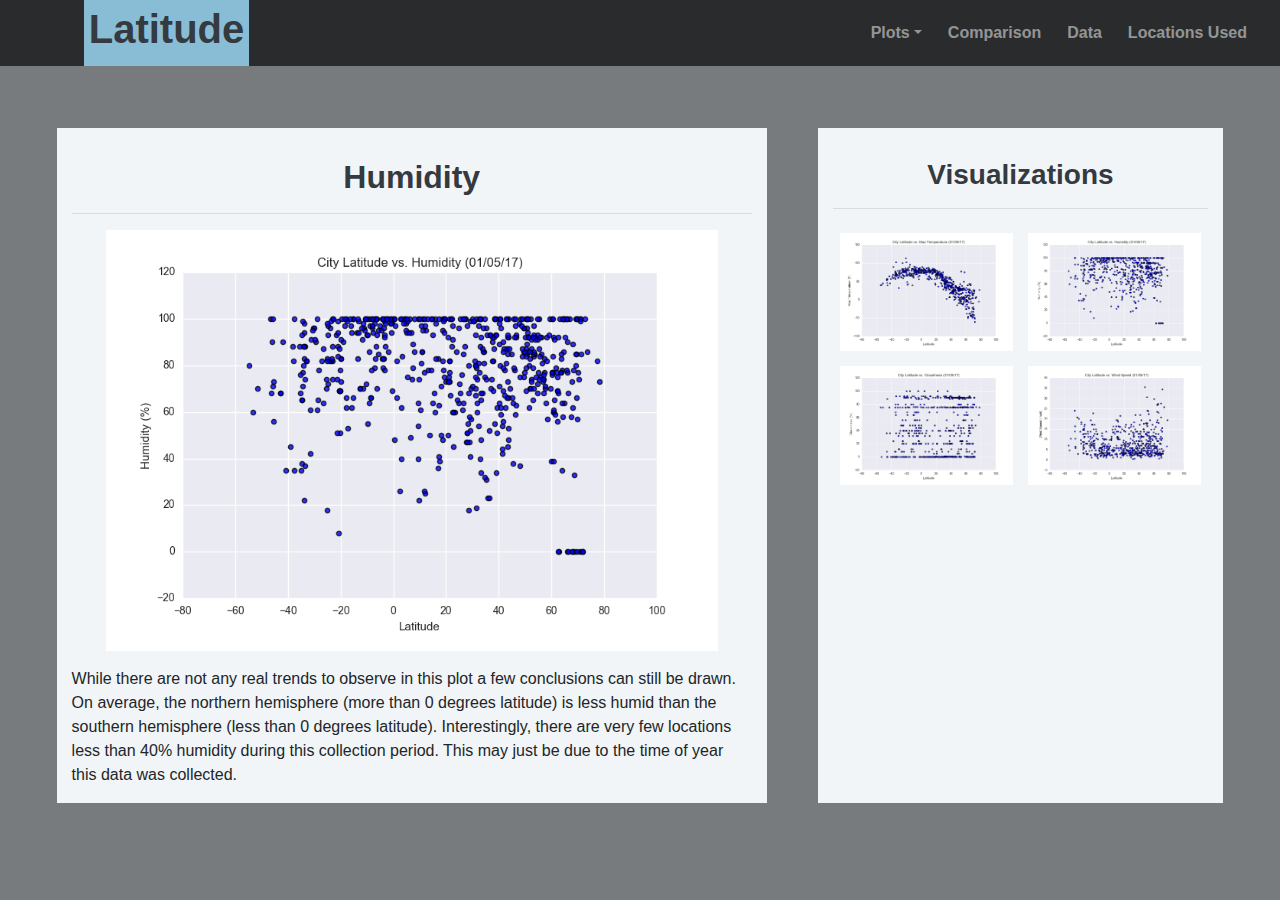
<file: humid.html>
<!DOCTYPE html>
<html lang="en">
    <head>
        <meta charset="UTF-8">
        <title>Data Visualization Dashboard</title>
        <link rel="stylesheet" href="reset.css">

        <link rel="stylesheet" href="https://stackpath.bootstrapcdn.com/bootstrap/4.3.1/css/bootstrap.min.css" integrity="sha384-ggOyR0iXCbMQv3Xipma34MD+dH/1fQ784/j6cY/iJTQUOhcWr7x9JvoRxT2MZw1T" crossorigin="anonymous">

        <script src="https://code.jquery.com/jquery-3.3.1.slim.min.js" integrity="sha384-q8i/X+965DzO0rT7abK41JStQIAqVgRVzpbzo5smXKp4YfRvH+8abtTE1Pi6jizo" crossorigin="anonymous"></script>
        <script src="https://cdnjs.cloudflare.com/ajax/libs/popper.js/1.14.7/umd/popper.min.js" integrity="sha384-UO2eT0CpHqdSJQ6hJty5KVphtPhzWj9WO1clHTMGa3JDZwrnQq4sF86dIHNDz0W1" crossorigin="anonymous"></script>
        <script src="https://stackpath.bootstrapcdn.com/bootstrap/4.3.1/js/bootstrap.min.js" integrity="sha384-JjSmVgyd0p3pXB1rRibZUAYoIIy6OrQ6VrjIEaFf/nJGzIxFDsf4x0xIM+B07jRM" crossorigin="anonymous"></script>

        <link rel="stylesheet" href="style.css">
    </head>

    <body class="bodycolor">
        <!--navigation bar for top of screen-->
        <nav class="navbar navbar-expand-md navbar-dark navstyle">
            <div class="container-fluid">
                <div class="navbar-header justify-content-md-start">
                    <a href="index.html"><span class="navbar-brand mb-0 text-dark"><h1><strong>Latitude</strong></h1></span></a>
                </div>
                <button class="navbar-toggler" type="button" data-toggle="collapse" data-target="#navbarSupportedContent" aria-controls="navbarSupportedContent" aria-expanded="false" aria-label="Toggle navigation">
                  <span class="navbar-toggler-icon"></span>
                </button>
                
                <div class="collapse navbar-collapse justify-content-md-end" id="navbarSupportedContent">
                    <ul class="nav navbar-nav">
                        <li class="nav-item dropdown">
                            <a class="nav-link dropdown-toggle" href="#" id="navbarDropdownMenuLink" data-toggle="dropdown" aria-haspopup="true" aria-expanded="false"><strong>Plots</strong></a>
                            <div class="dropdown-menu navstyle" aria-labelledby="navbarDropdownMenuLink">
                                <a class="dropdown-item navstyle" href="maxtemp.html">Max Temperature</a>
                                <a class="dropdown-item" href="humid.html">Humidity</a>
                                <a class="dropdown-item" href="cloudy.html">Cloudiness</a>
                                <a class="dropdown-item" href="windspd.html">Wind Speed</a>
                            </div>
                        </li>
                        <li class="nav-item">
                            <a class="nav-link" href="comp.html"><strong>Comparison</strong></a>
                        </li>
                        <li class="nav-item">
                            <a class="nav-link" href="data.html"><strong>Data</strong></a>
                        </li>
                        <li class="nav-item">
                            <a class="nav-link" href="locdat.html"><strong>Locations Used</strong></a>
                        </li>
                    </ul>
                </div>
            </div>
        </nav>
        
        <!--main box for summary-->
        <div class="container-fluid">
            <div class="row justify-content-around">
                <div class="col-lg-7 col-11 boxdesign">
                    <h2 class="text-dark"><strong>Humidity</strong></h2>
                    <hr>
                    <figure>
                        <img class="mainimg" src="assets/visualizations/Fig2.png" alt="Figure: Latitude vs. Humidity">
                    </figure>
                    <p>While there are not any real trends to observe in this plot a few conclusions can still be drawn.  On average, the northern hemisphere (more than 0 degrees latitude) is less humid than the southern hemisphere (less than 0 degrees latitude).  Interestingly, there are very few locations less than 40% humidity during this collection period.  This may just be due to the time of year this data was collected.</p>
                </div>
                <div class="col-lg-4 col-11 boxdesign">
                    <h3 class="text-dark"><strong>Visualizations</strong></h3>
                    <hr>
                    <a href="maxtemp.html">
                        <img class="gridimgfl" src="assets/visualizations/Fig1.png" alt="Figure: Latitude vs. Max Temperature">
                    </a>
                    <a href="humid.html">
                        <img class="gridimgfr" src="assets/visualizations/Fig2.png" alt="Figure: Latitude vs. Humidity">
                    </a>
                    <a href="cloudy.html">
                        <img class="gridimgfl" src="assets/visualizations/Fig3.png" alt="Figure: Latitude vs. Cloudiness">
                    </a>
                    <a href="windspd.html">
                        <img class="gridimgfr" src="assets/visualizations/Fig4.png" alt="Figure: Latitude vs. Wind Speed">
                    </a>
                </div>
            </div>
        </div>
    
    </body>
</html>
</file>
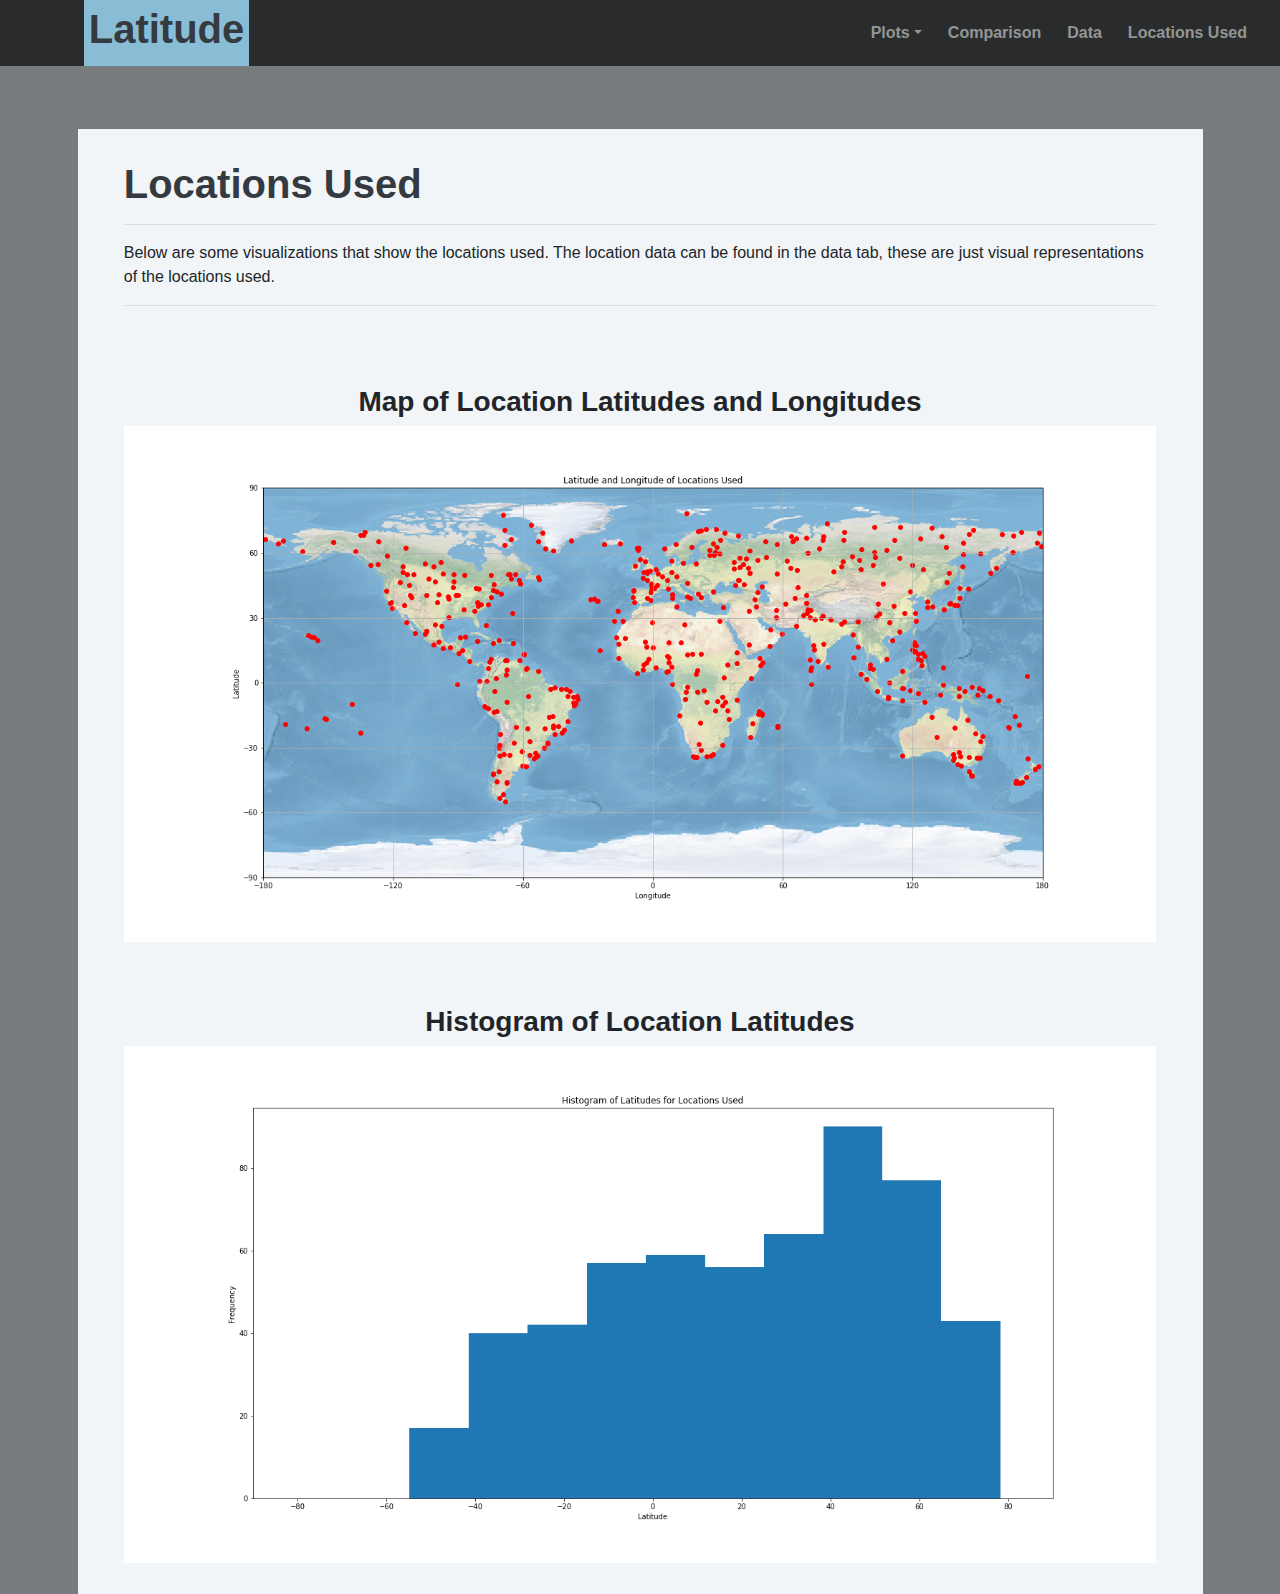
<file: locdat.html>
<!DOCTYPE html>
<html lang="en">
    <head>
        <meta charset="UTF-8">
        <title>Data Visualization Dashboard</title>
        <link rel="stylesheet" href="reset.css">

        <link rel="stylesheet" href="https://stackpath.bootstrapcdn.com/bootstrap/4.3.1/css/bootstrap.min.css" integrity="sha384-ggOyR0iXCbMQv3Xipma34MD+dH/1fQ784/j6cY/iJTQUOhcWr7x9JvoRxT2MZw1T" crossorigin="anonymous">

        <script src="https://code.jquery.com/jquery-3.3.1.slim.min.js" integrity="sha384-q8i/X+965DzO0rT7abK41JStQIAqVgRVzpbzo5smXKp4YfRvH+8abtTE1Pi6jizo" crossorigin="anonymous"></script>
        <script src="https://cdnjs.cloudflare.com/ajax/libs/popper.js/1.14.7/umd/popper.min.js" integrity="sha384-UO2eT0CpHqdSJQ6hJty5KVphtPhzWj9WO1clHTMGa3JDZwrnQq4sF86dIHNDz0W1" crossorigin="anonymous"></script>
        <script src="https://stackpath.bootstrapcdn.com/bootstrap/4.3.1/js/bootstrap.min.js" integrity="sha384-JjSmVgyd0p3pXB1rRibZUAYoIIy6OrQ6VrjIEaFf/nJGzIxFDsf4x0xIM+B07jRM" crossorigin="anonymous"></script>

        <link rel="stylesheet" href="style.css">
    </head>

    <body class="bodycolor">
        <!--navigation bar for top of screen-->
        <nav class="navbar navbar-expand-md navbar-dark navstyle">
            <div class="container-fluid">
                <div class="navbar-header justify-content-md-start">
                    <a href="index.html"><span class="navbar-brand mb-0 text-dark"><h1><strong>Latitude</strong></h1></span></a>
                </div>
                <button class="navbar-toggler" type="button" data-toggle="collapse" data-target="#navbarSupportedContent" aria-controls="navbarSupportedContent" aria-expanded="false" aria-label="Toggle navigation">
                  <span class="navbar-toggler-icon"></span>
                </button>
                
                <div class="collapse navbar-collapse justify-content-md-end" id="navbarSupportedContent">
                    <ul class="nav navbar-nav">
                        <li class="nav-item dropdown">
                            <a class="nav-link dropdown-toggle" href="#" id="navbarDropdownMenuLink" data-toggle="dropdown" aria-haspopup="true" aria-expanded="false"><strong>Plots</strong></a>
                            <div class="dropdown-menu navstyle" aria-labelledby="navbarDropdownMenuLink">
                                <a class="dropdown-item navstyle" href="maxtemp.html">Max Temperature</a>
                                <a class="dropdown-item" href="humid.html">Humidity</a>
                                <a class="dropdown-item" href="cloudy.html">Cloudiness</a>
                                <a class="dropdown-item" href="windspd.html">Wind Speed</a>
                            </div>
                        </li>
                        <li class="nav-item">
                            <a class="nav-link" href="comp.html"><strong>Comparison</strong></a>
                        </li>
                        <li class="nav-item">
                            <a class="nav-link" href="data.html"><strong>Data</strong></a>
                        </li>
                        <li class="nav-item">
                            <a class="nav-link" href="locdat.html"><strong>Locations Used</strong></a>
                        </li>
                    </ul>
                </div>
            </div>
        </nav>
        
        <!--main box for summary-->
        <div class="container-fluid">
            <div class="row justify-content-around boxdesignsub topbox">
                <div class="col-12">
                    <h1 class="text-dark"><strong>Locations Used</strong></h1>
                    <hr>
                    <p>Below are some visualizations that show the locations used.  The location data can be found in the data tab, these are just visual representations of the locations used.</p>
                    <hr>
                </div>
            </div>
            <div class="row justify-content-around boxdesignsub">
                <div class="col-12">
                    <h3><b>Map of Location Latitudes and Longitudes</b></h4>
                    <img width="100%" src="assets/visualizations/latlngmap.png" alt="Map of Location Latitudes and Longitudes">
                </div>
            </div>
            <div class="row justify-content-around boxdesignsub">
                <div class="col-12">
                    <h3><b>Histogram of Location Latitudes</b></h4>
                    <img width="100%" src="assets/visualizations/lathisto.png" alt="Histogram of Location Latitudes">
                </div>
            </div>
        </div>
    
    </body>
</html>
</file>
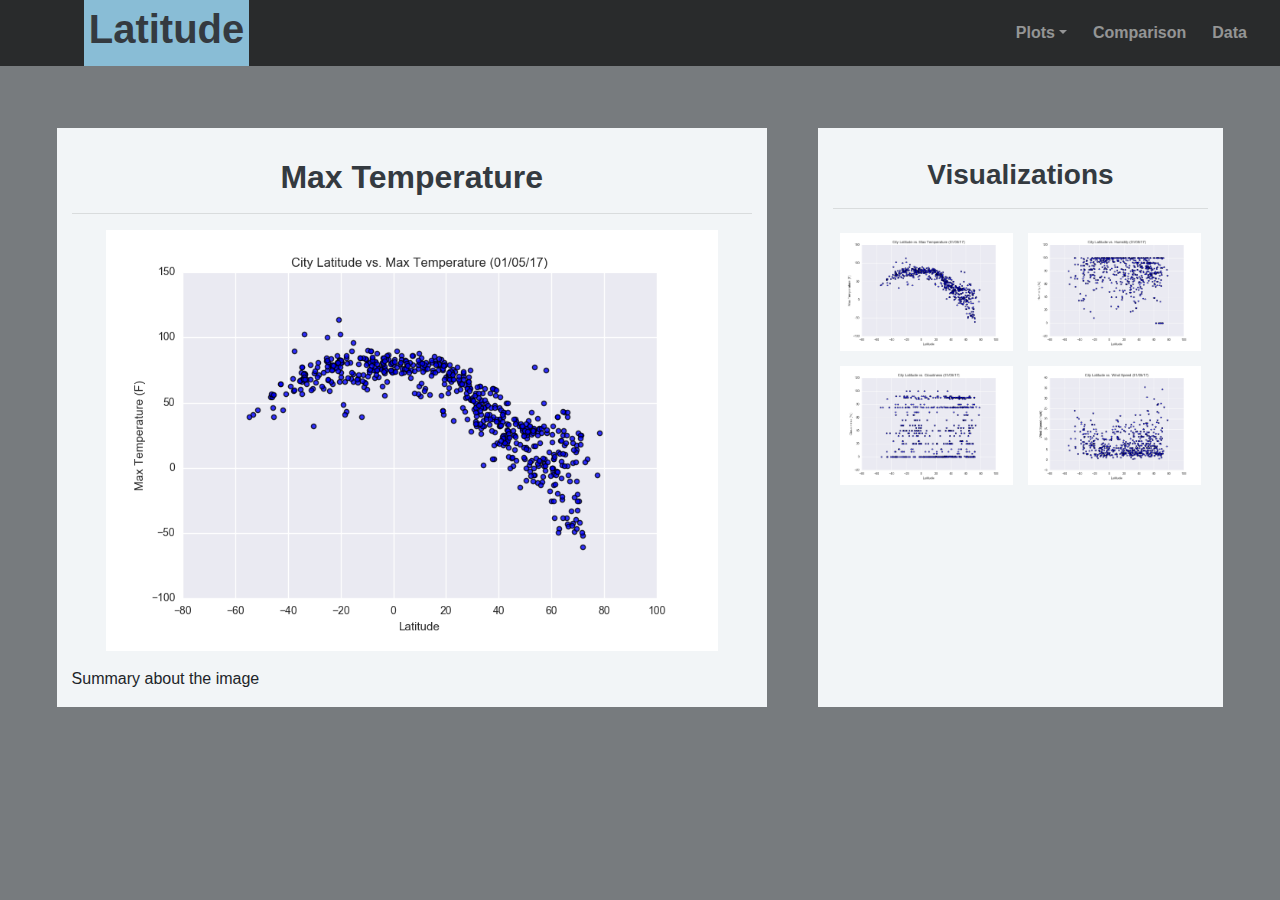
<file: maxtemp.html>
<!DOCTYPE html>
<html lang="en">
    <head>
        <meta charset="UTF-8">
        <title>Data Visualization Dashboard</title>
        <link rel="stylesheet" href="reset.css">

        <link rel="stylesheet" href="https://stackpath.bootstrapcdn.com/bootstrap/4.3.1/css/bootstrap.min.css" integrity="sha384-ggOyR0iXCbMQv3Xipma34MD+dH/1fQ784/j6cY/iJTQUOhcWr7x9JvoRxT2MZw1T" crossorigin="anonymous">

        <script src="https://code.jquery.com/jquery-3.3.1.slim.min.js" integrity="sha384-q8i/X+965DzO0rT7abK41JStQIAqVgRVzpbzo5smXKp4YfRvH+8abtTE1Pi6jizo" crossorigin="anonymous"></script>
        <script src="https://cdnjs.cloudflare.com/ajax/libs/popper.js/1.14.7/umd/popper.min.js" integrity="sha384-UO2eT0CpHqdSJQ6hJty5KVphtPhzWj9WO1clHTMGa3JDZwrnQq4sF86dIHNDz0W1" crossorigin="anonymous"></script>
        <script src="https://stackpath.bootstrapcdn.com/bootstrap/4.3.1/js/bootstrap.min.js" integrity="sha384-JjSmVgyd0p3pXB1rRibZUAYoIIy6OrQ6VrjIEaFf/nJGzIxFDsf4x0xIM+B07jRM" crossorigin="anonymous"></script>

        <link rel="stylesheet" href="style.css">
    </head>

    <body class="bodycolor">
        <!--navigation bar for top of screen-->
        <nav class="navbar navbar-expand-md navbar-dark navstyle">
            <div class="container-fluid">
                <div class="navbar-header justify-content-md-start">
                    <a href="index.html"><span class="navbar-brand mb-0 text-dark"><h1><strong>Latitude</strong></h1></span></a>
                </div>
                <button class="navbar-toggler" type="button" data-toggle="collapse" data-target="#navbarSupportedContent" aria-controls="navbarSupportedContent" aria-expanded="false" aria-label="Toggle navigation">
                  <span class="navbar-toggler-icon"></span>
                </button>
                
                <div class="collapse navbar-collapse justify-content-md-end" id="navbarSupportedContent">
                    <ul class="nav navbar-nav">
                        <li class="nav-item dropdown">
                            <a class="nav-link dropdown-toggle" href="#" id="navbarDropdownMenuLink" data-toggle="dropdown" aria-haspopup="true" aria-expanded="false"><strong>Plots</strong></a>
                            <div class="dropdown-menu navstyle" aria-labelledby="navbarDropdownMenuLink">
                                <a class="dropdown-item navstyle" href="maxtemp.html">Max Temperature</a>
                                <a class="dropdown-item" href="humid.html">Humidity</a>
                                <a class="dropdown-item" href="cloudy.html">Cloudiness</a>
                                <a class="dropdown-item" href="windspd.html">Wind Speed</a>
                            </div>
                        </li>
                        <li class="nav-item">
                            <a class="nav-link" href="comp.html"><strong>Comparison</strong></a>
                        </li>
                        <li class="nav-item">
                            <a class="nav-link" href="data.html"><strong>Data</strong></a>
                        </li>
                    </ul>
                </div>
            </div>
        </nav>
        
        <!--main box for summary-->
        <div class="container-fluid">
            <div class="row justify-content-around">
                <div class="col-lg-7 col-11 boxdesign">
                    <h2 class="text-dark"><strong>Max Temperature</strong></h2>
                    <hr>
                    <figure>
                        <img class="mainimg" src="assets/visualizations/Fig1.png" alt="Figure: Latitude vs. Max Temperature">
                    </figure>
                    <p>Summary about the image</p>
                </div>
                <div class="col-lg-4 col-11 boxdesign">
                    <h3 class="text-dark"><strong>Visualizations</strong></h3>
                    <hr>
                    <a href="maxtemp.html">
                        <img class="gridimgfl" src="assets/visualizations/Fig1.png" alt="Figure: Latitude vs. Max Temperature">
                    </a>
                    <a href="humid.html">
                        <img class="gridimgfr" src="assets/visualizations/Fig2.png" alt="Figure: Latitude vs. Humidity">
                    </a>
                    <a href="cloudy.html">
                        <img class="gridimgfl" src="assets/visualizations/Fig3.png" alt="Figure: Latitude vs. Cloudiness">
                    </a>
                    <a href="windspd.html">
                        <img class="gridimgfr" src="assets/visualizations/Fig4.png" alt="Figure: Latitude vs. Wind Speed">
                    </a>
                </div>
            </div>
        </div>
    
    </body>
</html>
</file>
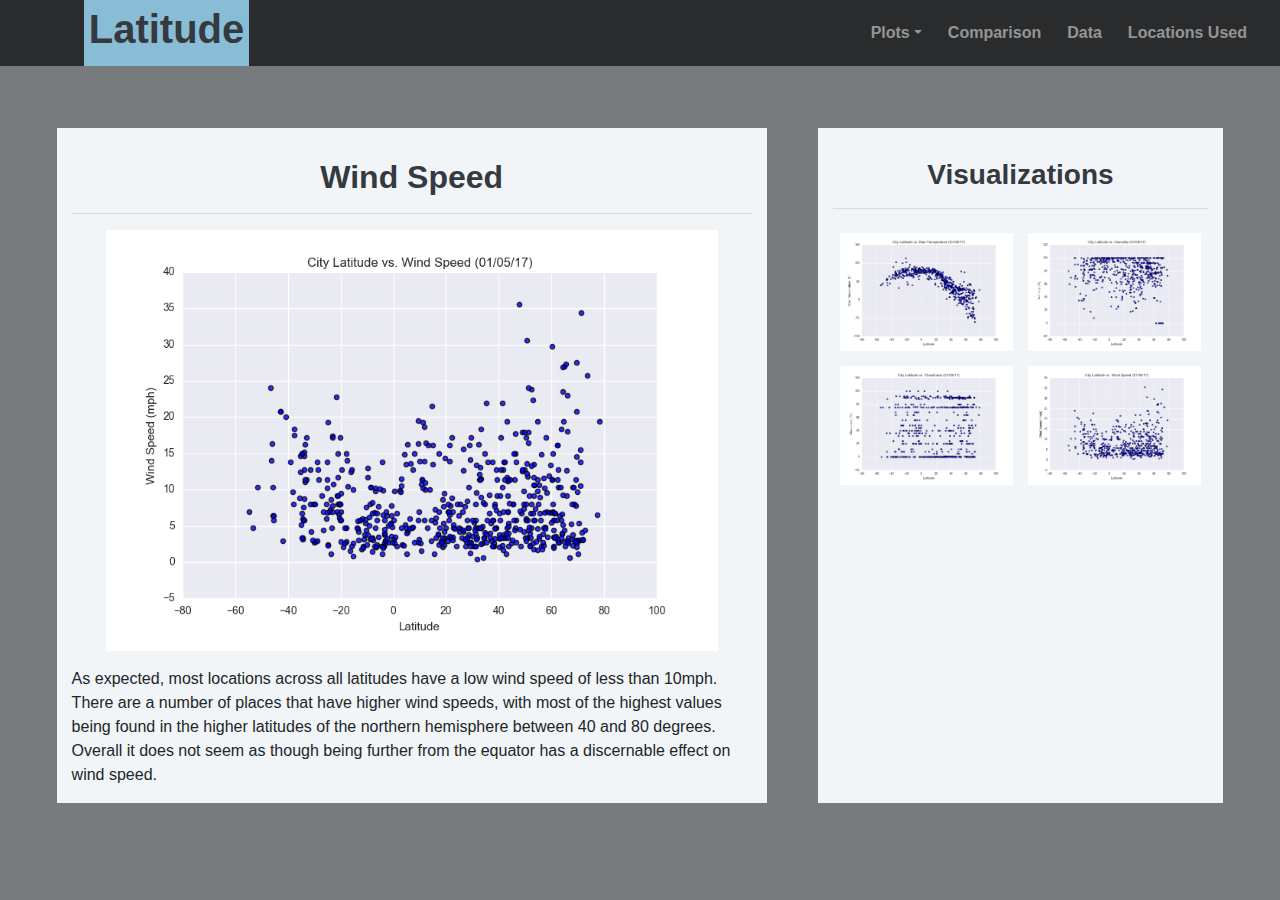
<file: windspd.html>
<!DOCTYPE html>
<html lang="en">
    <head>
        <meta charset="UTF-8">
        <title>Data Visualization Dashboard</title>
        <link rel="stylesheet" href="reset.css">

        <link rel="stylesheet" href="https://stackpath.bootstrapcdn.com/bootstrap/4.3.1/css/bootstrap.min.css" integrity="sha384-ggOyR0iXCbMQv3Xipma34MD+dH/1fQ784/j6cY/iJTQUOhcWr7x9JvoRxT2MZw1T" crossorigin="anonymous">

        <script src="https://code.jquery.com/jquery-3.3.1.slim.min.js" integrity="sha384-q8i/X+965DzO0rT7abK41JStQIAqVgRVzpbzo5smXKp4YfRvH+8abtTE1Pi6jizo" crossorigin="anonymous"></script>
        <script src="https://cdnjs.cloudflare.com/ajax/libs/popper.js/1.14.7/umd/popper.min.js" integrity="sha384-UO2eT0CpHqdSJQ6hJty5KVphtPhzWj9WO1clHTMGa3JDZwrnQq4sF86dIHNDz0W1" crossorigin="anonymous"></script>
        <script src="https://stackpath.bootstrapcdn.com/bootstrap/4.3.1/js/bootstrap.min.js" integrity="sha384-JjSmVgyd0p3pXB1rRibZUAYoIIy6OrQ6VrjIEaFf/nJGzIxFDsf4x0xIM+B07jRM" crossorigin="anonymous"></script>

        <link rel="stylesheet" href="style.css">
    </head>

    <body class="bodycolor">
        <!--navigation bar for top of screen-->
        <nav class="navbar navbar-expand-md navbar-dark navstyle">
            <div class="container-fluid">
                <div class="navbar-header justify-content-md-start">
                    <a href="index.html"><span class="navbar-brand mb-0 text-dark"><h1><strong>Latitude</strong></h1></span></a>
                </div>
                <button class="navbar-toggler" type="button" data-toggle="collapse" data-target="#navbarSupportedContent" aria-controls="navbarSupportedContent" aria-expanded="false" aria-label="Toggle navigation">
                  <span class="navbar-toggler-icon"></span>
                </button>
                
                <div class="collapse navbar-collapse justify-content-md-end" id="navbarSupportedContent">
                    <ul class="nav navbar-nav">
                        <li class="nav-item dropdown">
                            <a class="nav-link dropdown-toggle" href="#" id="navbarDropdownMenuLink" data-toggle="dropdown" aria-haspopup="true" aria-expanded="false"><strong>Plots</strong></a>
                            <div class="dropdown-menu navstyle" aria-labelledby="navbarDropdownMenuLink">
                                <a class="dropdown-item navstyle" href="maxtemp.html">Max Temperature</a>
                                <a class="dropdown-item" href="humid.html">Humidity</a>
                                <a class="dropdown-item" href="cloudy.html">Cloudiness</a>
                                <a class="dropdown-item" href="windspd.html">Wind Speed</a>
                            </div>
                        </li>
                        <li class="nav-item">
                            <a class="nav-link" href="comp.html"><strong>Comparison</strong></a>
                        </li>
                        <li class="nav-item">
                            <a class="nav-link" href="data.html"><strong>Data</strong></a>
                        </li>
                        <li class="nav-item">
                            <a class="nav-link" href="locdat.html"><strong>Locations Used</strong></a>
                        </li>
                    </ul>
                </div>
            </div>
        </nav>
        
        <!--main box for summary-->
        <div class="container-fluid">
            <div class="row justify-content-around">
                <div class="col-lg-7 col-11 boxdesign">
                    <h2 class="text-dark"><strong>Wind Speed</strong></h2>
                    <hr>
                    <figure>
                        <img class="mainimg" src="assets/visualizations/Fig4.png" alt="Figure: Latitude vs. Wind Speed">
                    </figure>
                    <p>As expected, most locations across all latitudes have a low wind speed of less than 10mph.  There are a number of places that have higher wind speeds, with most of the highest values being found in the higher latitudes of the northern hemisphere between 40 and 80 degrees.  Overall it does not seem as though being further from the equator has a discernable effect on wind speed.</p>
                </div>
                <div class="col-lg-4 col-11 boxdesign">
                    <h3 class="text-dark"><strong>Visualizations</strong></h3>
                    <hr>
                    <a href="maxtemp.html">
                        <img class="gridimgfl" src="assets/visualizations/Fig1.png" alt="Figure: Latitude vs. Max Temperature">
                    </a>
                    <a href="humid.html">
                        <img class="gridimgfr" src="assets/visualizations/Fig2.png" alt="Figure: Latitude vs. Humidity">
                    </a>
                    <a href="cloudy.html">
                        <img class="gridimgfl" src="assets/visualizations/Fig3.png" alt="Figure: Latitude vs. Cloudiness">
                    </a>
                    <a href="windspd.html">
                        <img class="gridimgfr" src="assets/visualizations/Fig4.png" alt="Figure: Latitude vs. Wind Speed">
                    </a>
                </div>
            </div>
        </div>
    
    </body>
</html>
</file>
<file: style.css>
.bodycolor {
    background-color: #777b7e;
}

.navbar-brand {
    text-align: center;
    background-color: #89bdd6;
    padding: 3%;
    margin-left: 40%;
  }

.navbar {
    padding:0px;
}

.navbar-nav li {
    margin-right: 10px;
}

.navbar-nav li a {
    color: lightgray;
}

.row {
    padding: 2.5%;
}

.boxdesign {
    background-color: #f2f5f7;
    margin-top: 2.5%;
    margin-bottom: 2.5%;
    padding-top: 2.5%;
}

.boxdesign h2 {
    text-align: center;
}

.boxdesign h3 {
    text-align: center;
}

.inlineimg {
    float: left;
    width:45%;
    margin-right: 5%;
}

.mainimg {
    width: 90%;
    margin-left: 5%;
    margin-right: 5%;
}

.gridimgfl {
    float:left;
    width:50%;
    padding:2%;
}

.gridimgfr {
    float:right;
    width:50%;
    padding:2%;
}

.boxdesignsub {
    background-color: #f2f5f7;
    margin-left: 5%;
    margin-right: 5%;
    margin-top: 0px;
}

.boxdesignsub h2{
    text-align: center;
}

.boxdesignsub h3{
    text-align: center;
}

.topbox{
    margin-top:5%;
}

.navstyle {
    background-color: #292b2c;
}

@media (max-width: 991.98px) {
    
.gridimgfl {
    float:left;
    width:25%;
    padding:2%;
}

.gridimgfr {
    float:right;
    width:25%;
    padding:2%;
}

 }


 @media (max-width: 767.98px) {

    .navstyle {
        background-color: #89bdd6;
        color: #292b2c;

    }
    .navbar-dark .navbar-nav .nav-link {
        color: #292b2c;
    }

    .navbar-nav li a {
        color: #292b2c;
    }

    .navbar-dark .navbar-toggler-icon {
        background-image: url("data:image/svg+xml,%3csvg viewBox='0 0 30 30' xmlns='http://www.w3.org/2000/svg'%3e%3cpath stroke='rgba(41, 43, 44, 1)' stroke-width='2' stroke-linecap='round' stroke-miterlimit='10' d='M4 7h22M4 15h22M4 23h22'/%3e%3c/svg%3e");
    }

    .navbar-dark .navbar-toggler {
        color: #292b2c;
        border-color: #292b2c;}

 }
</file>
<file: WebVisualizations/style.css>
.bodycolor {
    background-color: #777b7e;
}

.navbar-brand {
    text-align: center;
    background-color: #89bdd6;
    padding: 3%;
    margin-left: 40%;
  }

.navbar {
    padding:0px;
}

.navbar-nav li {
    margin-right: 10px;
}

.row {
    padding: 2.5%;
}

.boxdesign {
    background-color: #f2f5f7;
    margin-top: 2.5%;
    margin-bottom: 2.5%;
    padding-top: 2.5%;
}

.row h2 {
    text-align: center;
}

.row h3 {
    text-align: center;
}

.inlineimg {
    float: left;
    width:45%;
    margin-right: 5%;
}

.gridimgfl {
    float:left;
    width:50%;
    padding:2%;
}

.gridimgfr {
    float:right;
    width:50%;
    padding:2%;
}

@media (max-width: 991.98px) {
    
.gridimgfl {
    float:left;
    width:25%;
    padding:2%;
}

.gridimgfr {
    float:right;
    width:25%;
    padding:2%;
}
 }
</file>
